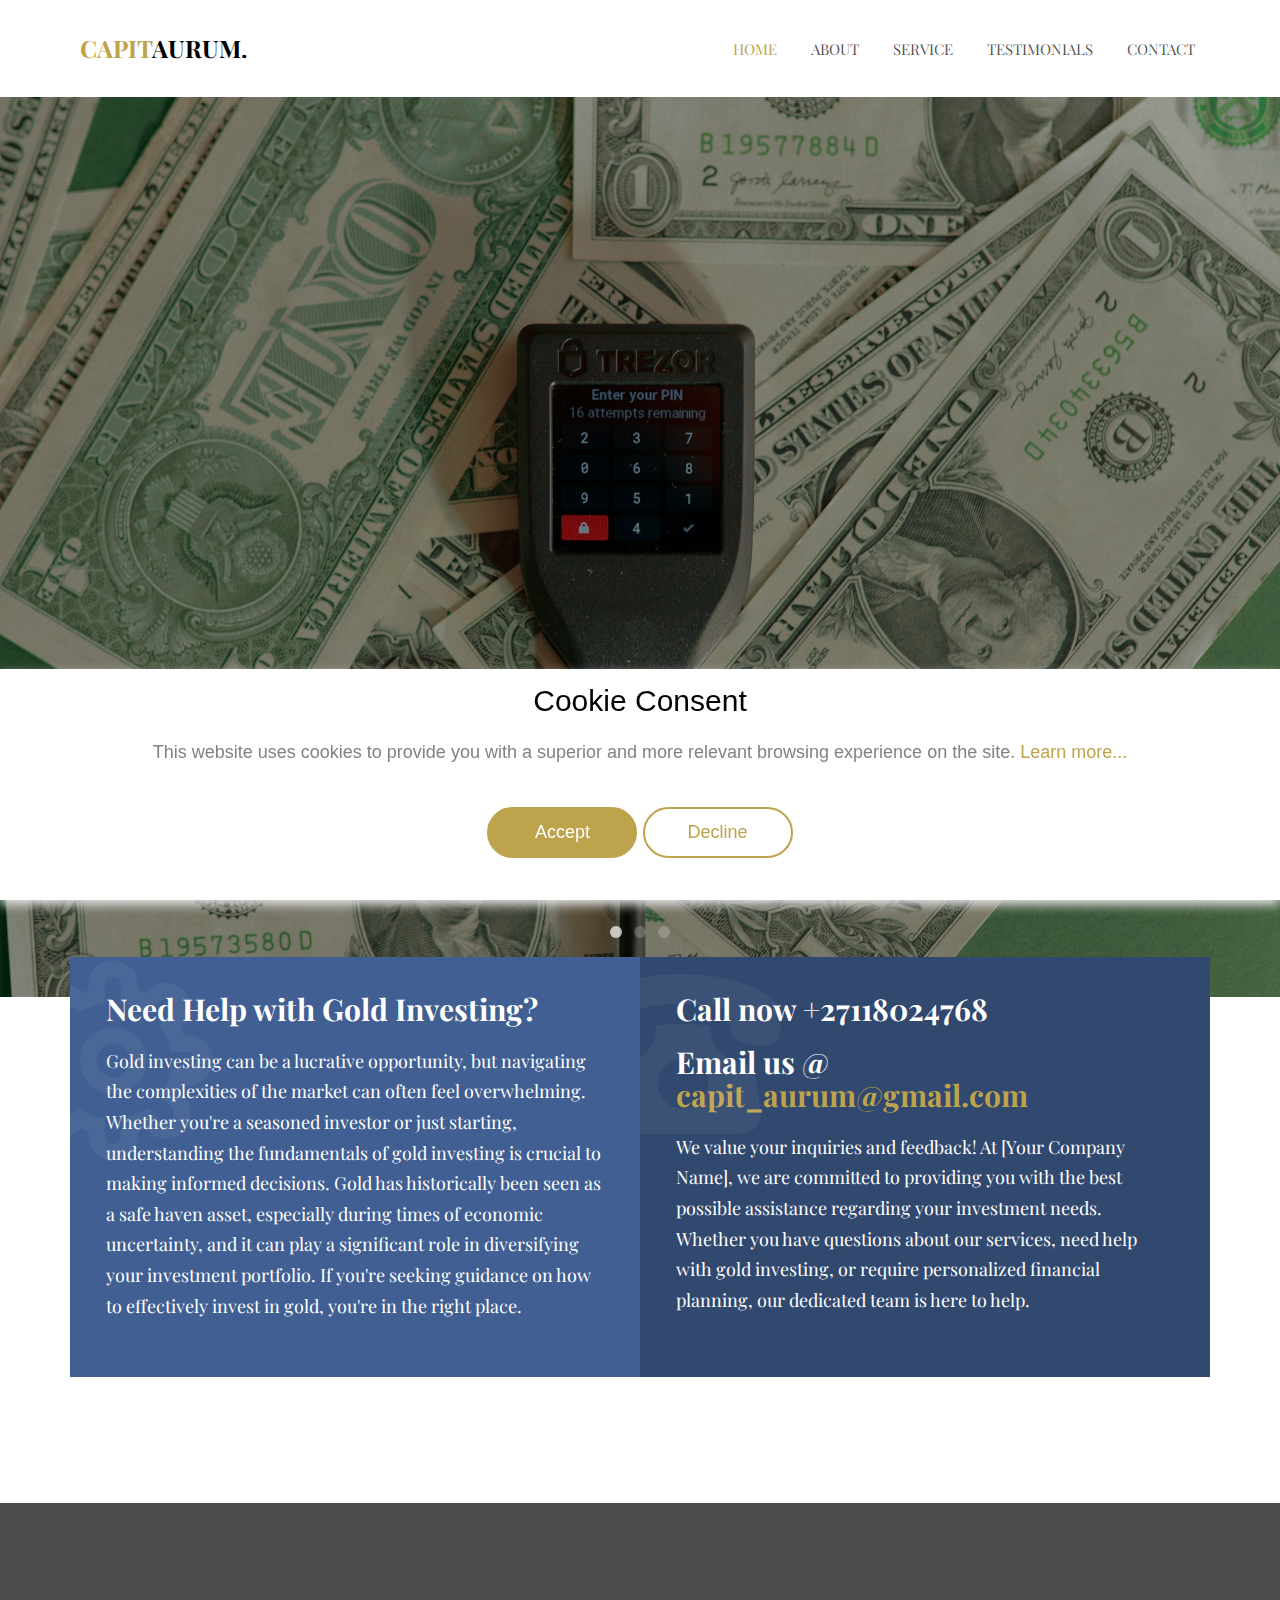
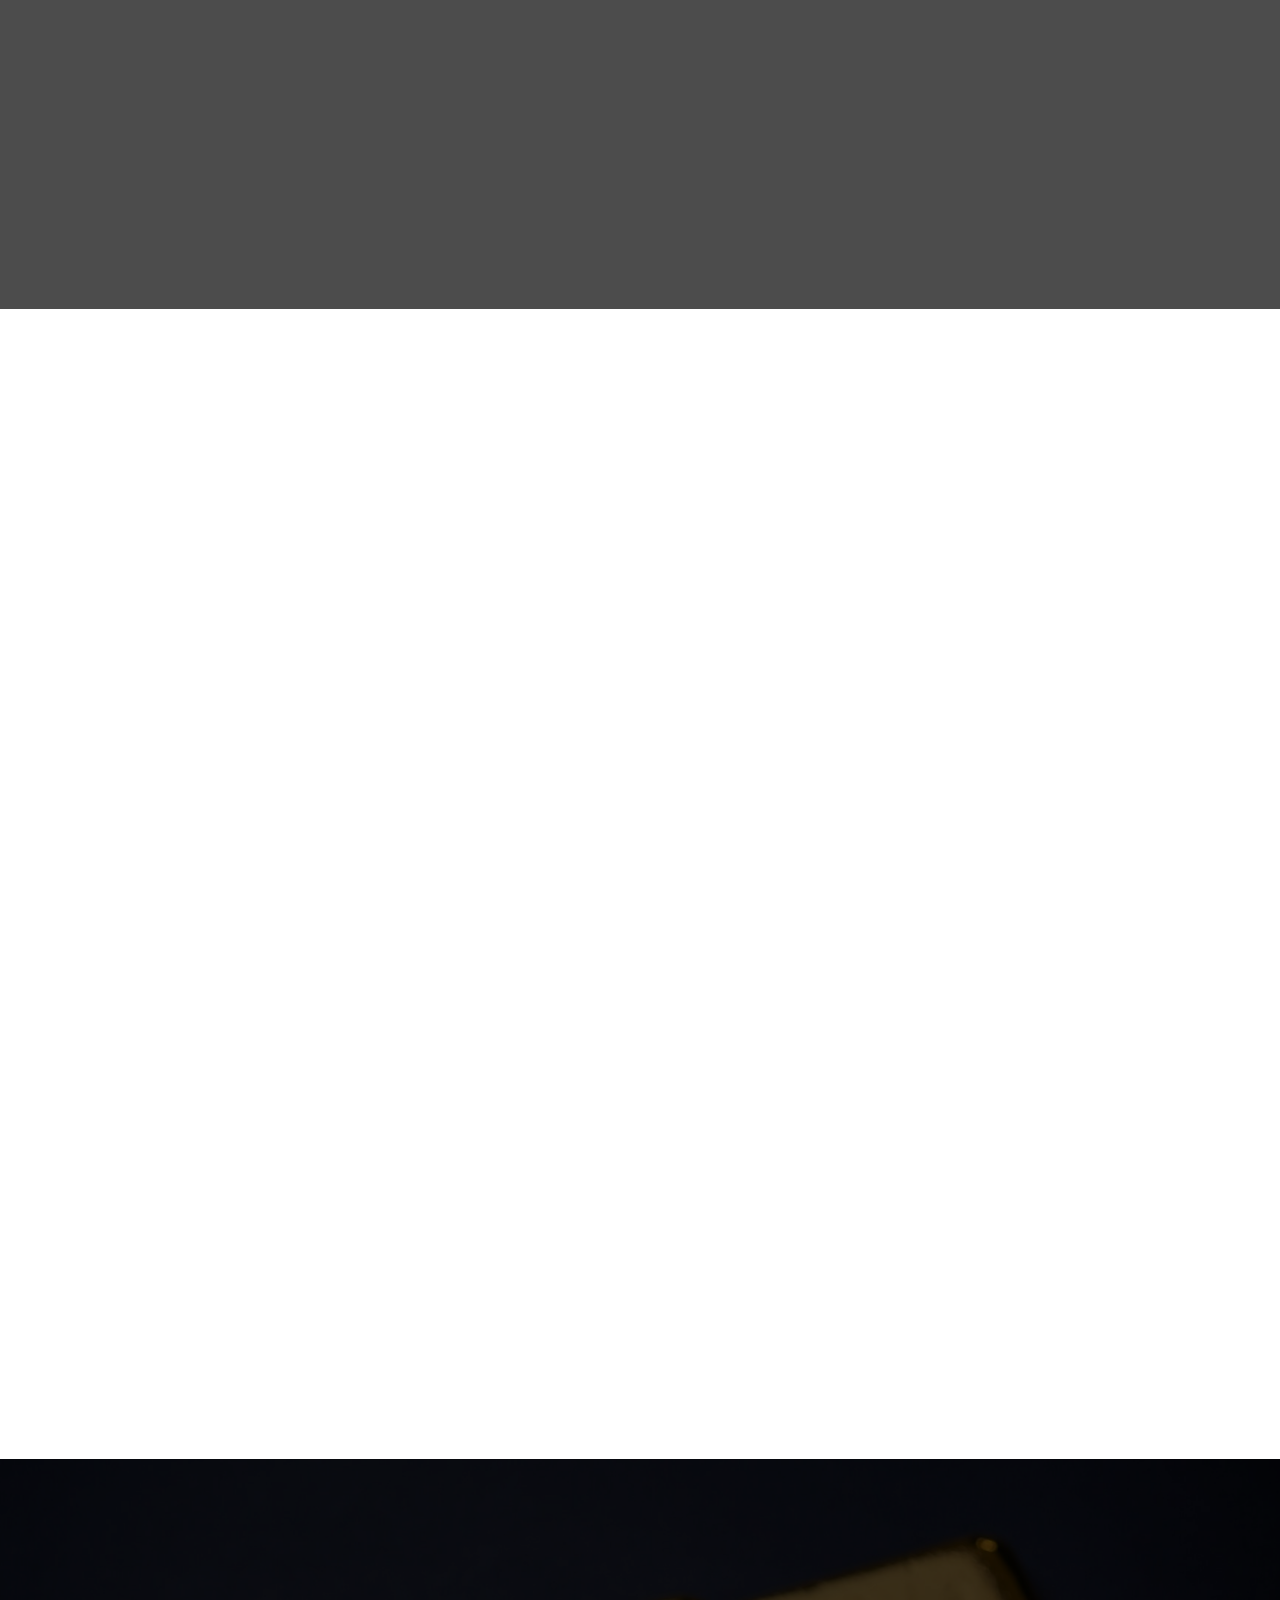
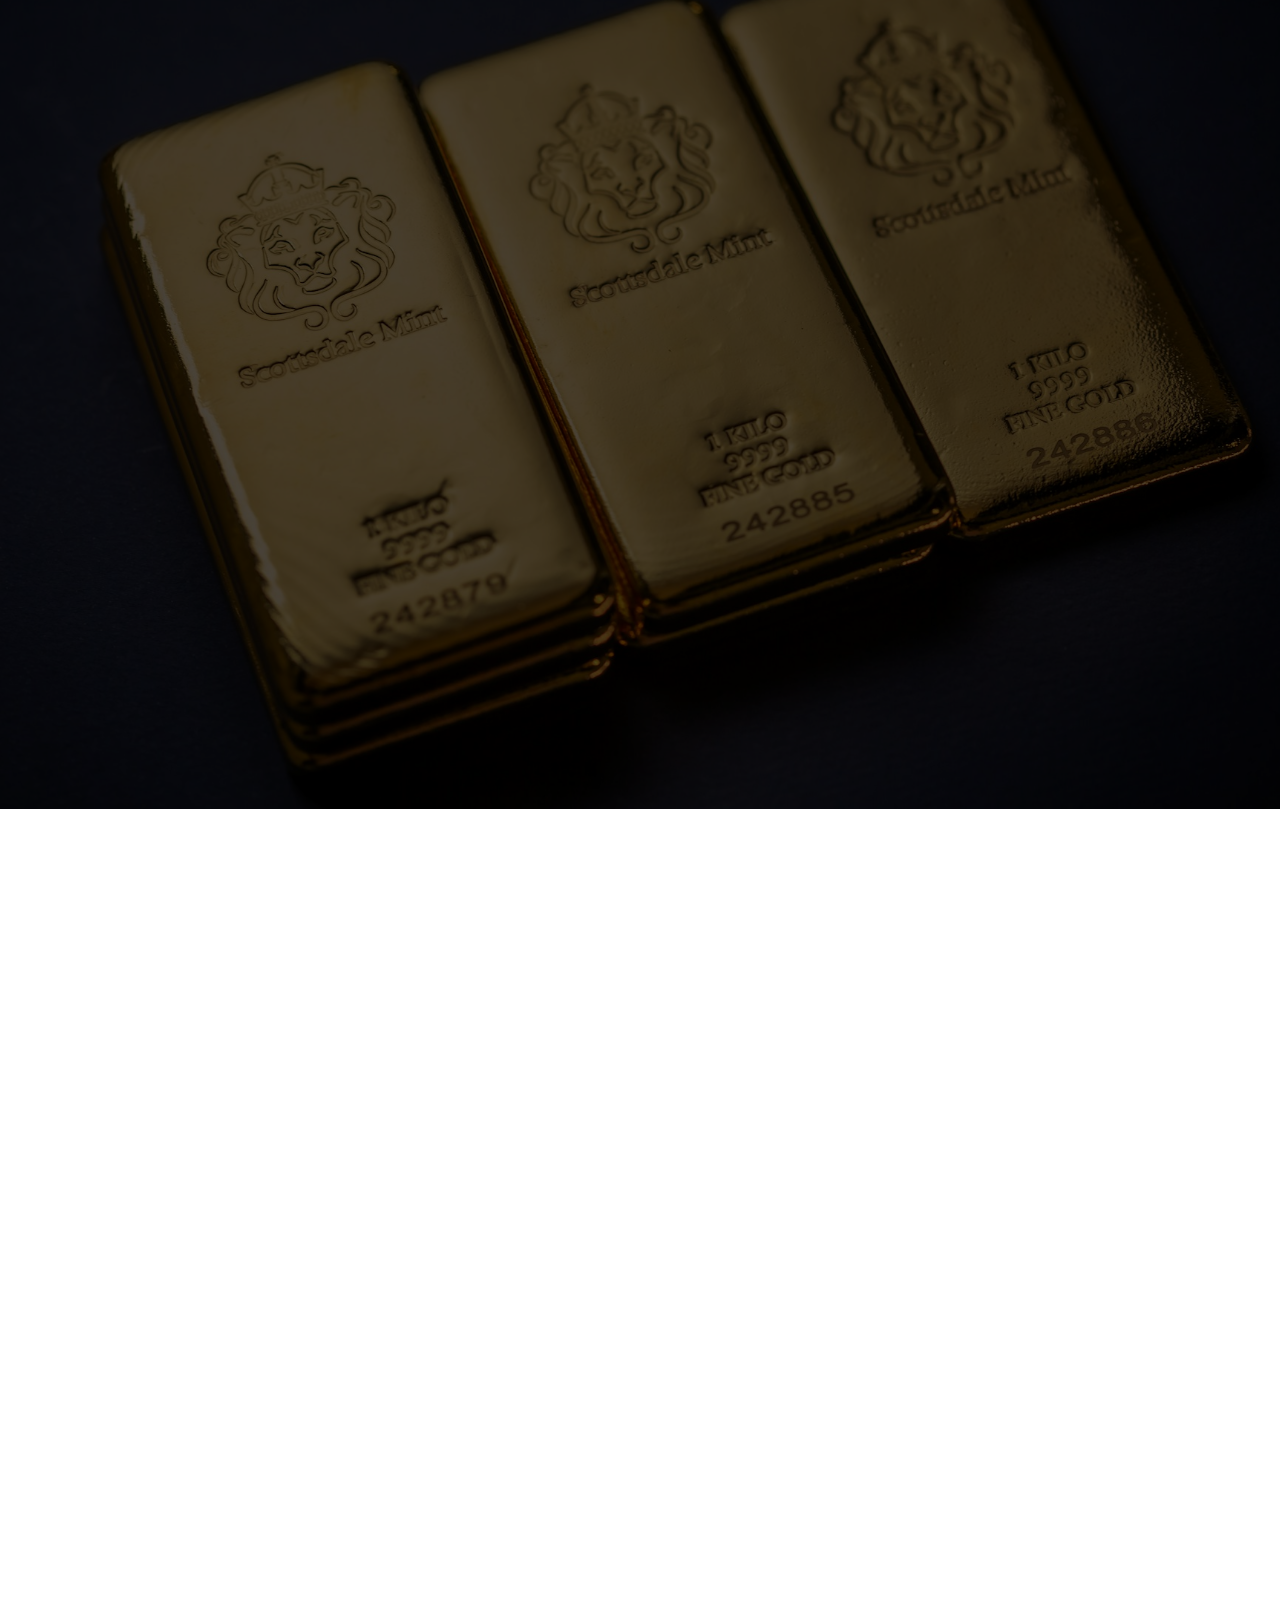
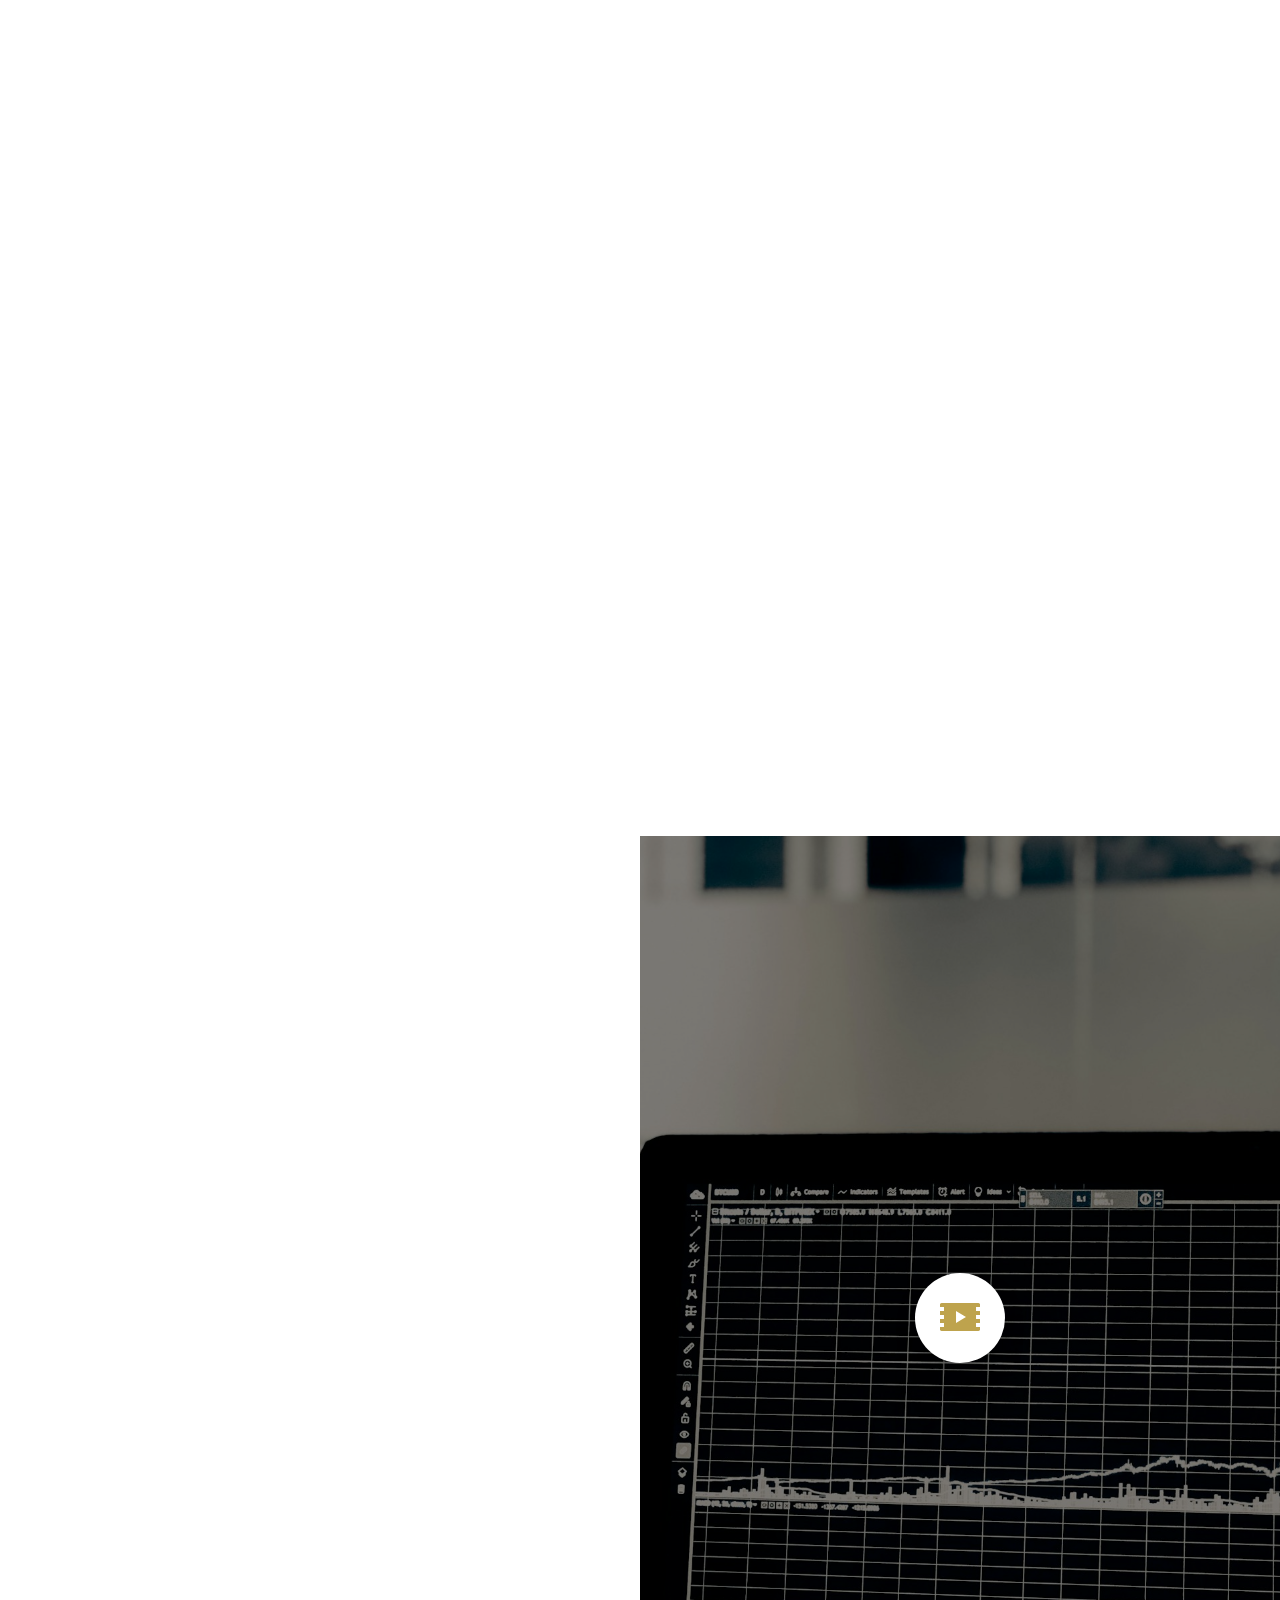
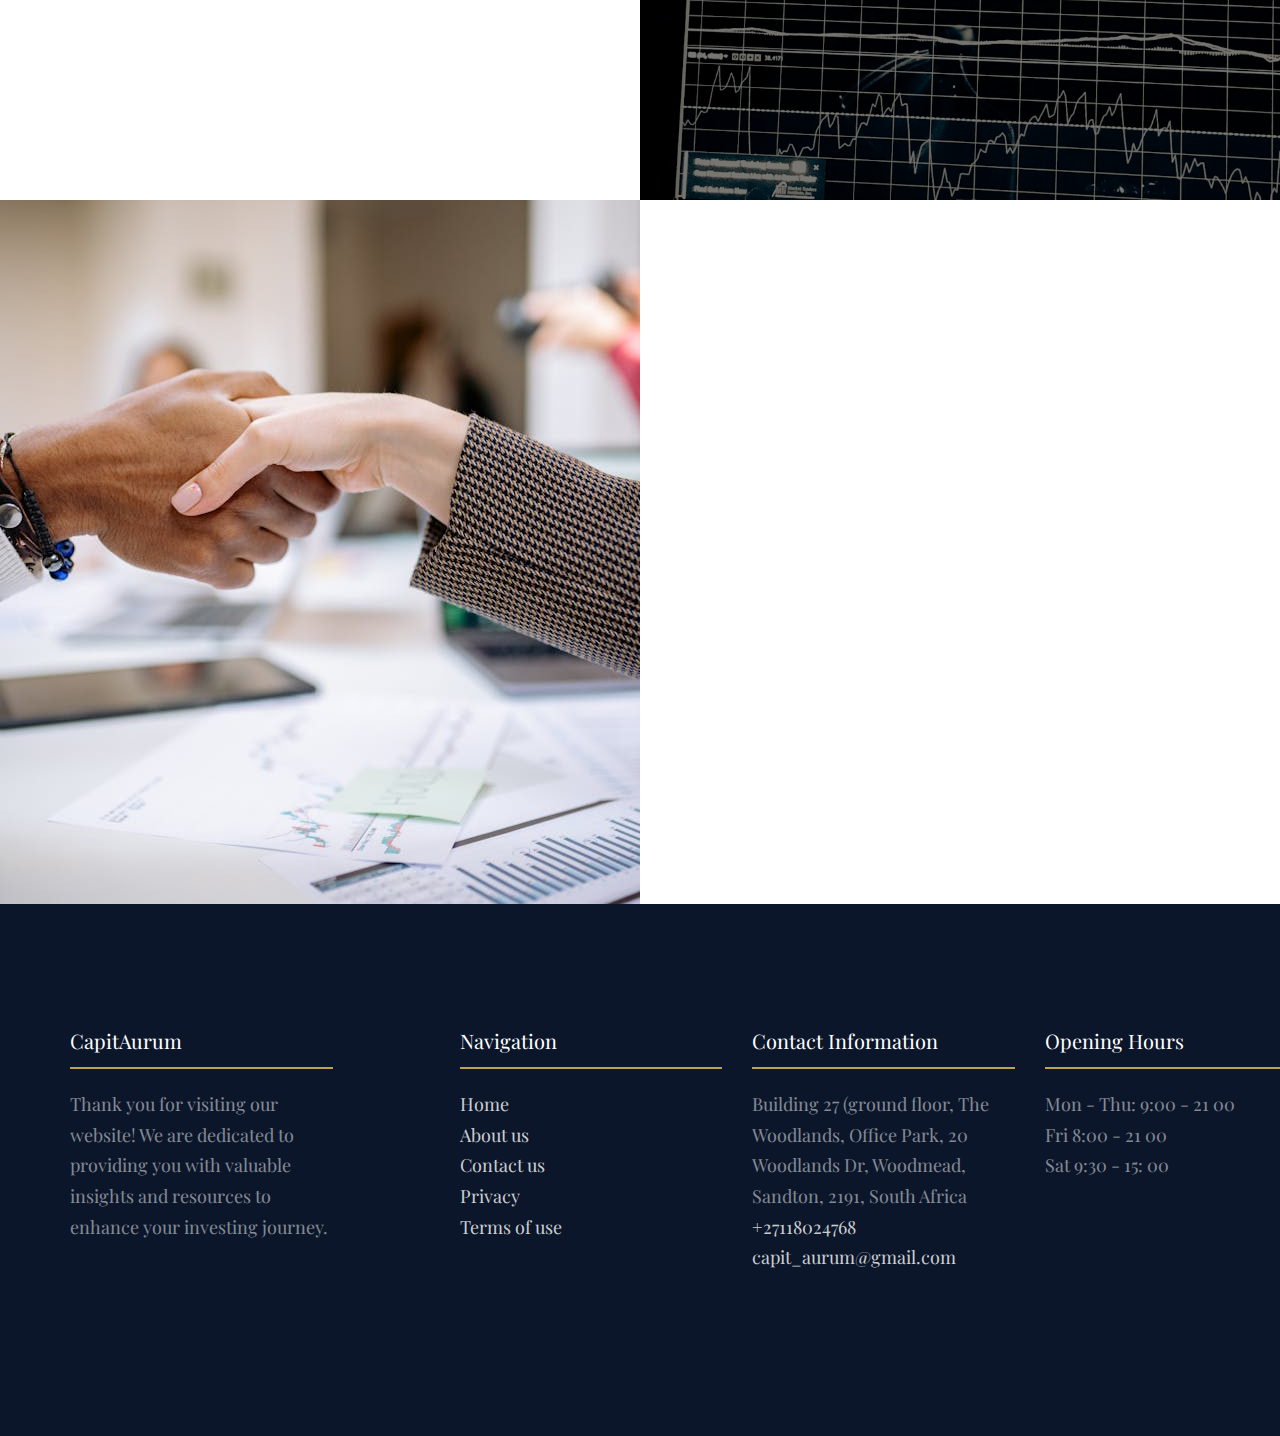
<file: index.html>
<!DOCTYPE html>
<html>
    <head>
        <meta charset="utf-8" />
        <meta http-equiv="X-UA-Compatible" content="IE=edge" />
        <title>CapitAurum</title>
        <meta name="viewport" content="width=device-width, initial-scale=1" />
        <meta name="description" content="" />
        <meta name="keywords" content="" />
        <meta name="author" content="" />

        <!-- Facebook and Twitter integration -->
        <meta property="og:title" content="" />
        <meta property="og:image" content="" />
        <meta property="og:url" content="" />
        <meta property="og:site_name" content="" />
        <meta property="og:description" content="" />
        <meta name="twitter:title" content="" />
        <meta name="twitter:image" content="" />
        <meta name="twitter:url" content="" />
        <meta name="twitter:card" content="" />

        <link
            href="https://fonts.googleapis.com/css?family=Playfair+Display:400,700"
            rel="stylesheet"
        />

        <!-- Favicon -->
        <link href="images/favicon.ico" rel="icon" />

        <!-- Animate.css -->
        <link rel="stylesheet" href="css/animate.css" />
        <!-- Icomoon Icon Fonts-->
        <link rel="stylesheet" href="css/icomoon.css" />
        <!-- Bootstrap  -->
        <link rel="stylesheet" href="css/bootstrap.css" />

        <!-- Magnific Popup -->
        <link rel="stylesheet" href="css/magnific-popup.css" />

        <!-- Owl Carousel  -->
        <link rel="stylesheet" href="css/owl.carousel.min.css" />
        <link rel="stylesheet" href="css/owl.theme.default.min.css" />
        <!-- Flexslider  -->
        <link rel="stylesheet" href="css/flexslider.css" />
        <!-- Flaticons  -->
        <link rel="stylesheet" href="fonts/flaticon/font/flaticon.css" />

        <!-- Theme style  -->
        <link rel="stylesheet" href="css/style.css" />

        <!-- Modernizr JS -->
        <script src="js/modernizr-2.6.2.min.js"></script>
        <!-- FOR IE9 below -->
        <!--[if lt IE 9]>
            <script src="js/respond.min.js"></script>
        <![endif]-->
    </head>
    <body>
        <div class="colorlib-loader"></div>

        <div id="page">
            <nav class="colorlib-nav" role="navigation">
                <div class="top-menu">
                    <div class="container">
                        <div class="row">
                            <div class="col-md-2">
                                <div id="colorlib-logo">
                                    <a href="index.html"
                                        >Capit<span>Aurum.</span></a
                                    >
                                </div>
                            </div>
                            <div class="col-md-10 text-right menu-1">
                                <ul>
                                    <li class="active">
                                        <a href="index.html">Home</a>
                                    </li>
                                    <li><a href="about.html">About</a></li>
                                    <li><a href="service.html">Service</a></li>
                                    <li>
                                        <a href="testimonials.html"
                                            >Testimonials</a
                                        >
                                    </li>
                                    <li><a href="contact.html">Contact</a></li>
                                </ul>
                            </div>
                        </div>
                    </div>
                </div>
            </nav>

            <aside id="colorlib-hero" class="js-fullheight">
                <div class="flexslider js-fullheight">
                    <ul class="slides">
                        <li style="background-image: url(images/img_bg_1.jpg)">
                            <div class="overlay-gradient"></div>
                            <div class="container">
                                <div class="row">
                                    <div
                                        class="col-md-8 col-md-offset-2 text-center js-fullheight slider-text"
                                    >
                                        <div class="slider-text-inner">
                                            <h1>
                                                Exploring Motsepe Investment
                                                Opportunities
                                            </h1>
                                            <h2>
                                                Discover the potential of
                                                Motsepe investment strategies
                                                that focus on maximizing returns
                                                through strategic asset
                                                allocation. By investing in
                                                diversified portfolios, you can
                                                harness the growth opportunities
                                                presented by emerging markets
                                                and innovative sectors. Whether
                                                you are an experienced investor
                                                or just starting, understanding
                                                these strategies is essential
                                                for building a robust financial
                                                future.
                                            </h2>
                                        </div>
                                    </div>
                                </div>
                            </div>
                        </li>
                        <li style="background-image: url(images/img_bg_2.jpg)">
                            <div class="overlay-gradient"></div>
                            <div class="container">
                                <div class="row">
                                    <div
                                        class="col-md-8 col-md-offset-2 text-center js-fullheight slider-text"
                                    >
                                        <div class="slider-text-inner">
                                            <h1>
                                                Unveiling the New Gold Project
                                            </h1>
                                            <h2>
                                                The New Gold Project represents
                                                a transformative opportunity in
                                                the Africa gold sector. This
                                                project aims to leverage
                                                advanced mining technologies to
                                                enhance efficiency and
                                                sustainability. Investors can
                                                participate in this initiative,
                                                which not only promises
                                                substantial returns but also
                                                contributes to the economic
                                                development of local
                                                communities. Explore how
                                                investing in this project can
                                                align with your financial
                                                planning goals.
                                            </h2>
                                        </div>
                                    </div>
                                </div>
                            </div>
                        </li>
                        <li style="background-image: url(images/img_bg_3.jpg)">
                            <div class="overlay-gradient"></div>
                            <div class="container">
                                <div class="row">
                                    <div
                                        class="col-md-8 col-md-offset-2 text-center js-fullheight slider-text"
                                    >
                                        <div class="slider-text-inner">
                                            <h1>
                                                Insights into Patrice Motsepe
                                                Investment Strategies
                                            </h1>
                                            <h2>
                                                Learn about Patrice Motsepe's
                                                investment philosophy, which
                                                emphasizes long-term value
                                                creation and responsible
                                                investing. By focusing on
                                                sectors such as gold capital and
                                                sustainable development, his
                                                approach provides valuable
                                                insights for investors seeking
                                                to navigate the complexities of
                                                the market. Join us to explore
                                                how these strategies can inform
                                                your financial planning and
                                                investment decisions.
                                            </h2>
                                        </div>
                                    </div>
                                </div>
                            </div>
                        </li>
                    </ul>
                </div>
            </aside>
            <div id="intro-bg">
                <div class="container">
                    <div id="colorlib-intro">
                        <div class="third-col">
                            <span class="icon"><i class="icon-cog"></i></span>
                            <h2>Need Help with Gold Investing?</h2>
                            <p>
                                Gold investing can be a lucrative opportunity,
                                but navigating the complexities of the market
                                can often feel overwhelming. Whether you're a
                                seasoned investor or just starting,
                                understanding the fundamentals of gold investing
                                is crucial to making informed decisions. Gold
                                has historically been seen as a safe haven
                                asset, especially during times of economic
                                uncertainty, and it can play a significant role
                                in diversifying your investment portfolio. If
                                you're seeking guidance on how to effectively
                                invest in gold, you're in the right place.
                            </p>
                        </div>
                        <div class="third-col third-col-color">
                            <span class="icon"
                                ><i class="icon-old-phone"></i
                            ></span>
                            <h2>Call now +27118024768</h2>
                            <h2>
                                Email us @
                                <a
                                    id="index-email"
                                    href="mailto:capit_aurum@gmail.com"
                                    >capit_aurum@gmail.com</a
                                >
                            </h2>
                            <p>
                                We value your inquiries and feedback! At [Your
                                Company Name], we are committed to providing you
                                with the best possible assistance regarding your
                                investment needs. Whether you have questions
                                about our services, need help with gold
                                investing, or require personalized financial
                                planning, our dedicated team is here to help.
                            </p>
                        </div>
                    </div>
                </div>
            </div>

            <div
                id="colorlib-counter"
                class="colorlib-counters"
                style="background-image: url(images/img_bg_3.jpg)"
                data-stellar-background-ratio="0.5"
            >
                <div class="overlay"></div>
                <div class="container">
                    <div class="row">
                        <div class="col-md-3 text-center animate-box">
                            <span class="icon"
                                ><i class="flaticon-lawyer-1"></i
                            ></span>
                            <span
                                class="colorlib-counter js-counter"
                                data-from="0"
                                data-to="35"
                                data-speed="5000"
                                data-refresh-interval="50"
                            ></span>
                            <span class="colorlib-counter-label"
                                >Team Experts</span
                            >
                        </div>
                        <div class="col-md-3 text-center animate-box">
                            <span class="icon"
                                ><i class="flaticon-courthouse"></i
                            ></span>
                            <span
                                class="colorlib-counter js-counter"
                                data-from="0"
                                data-to="1653"
                                data-speed="5000"
                                data-refresh-interval="50"
                            ></span>
                            <span class="colorlib-counter-label"
                                >Trusted Clients</span
                            >
                        </div>
                        <div class="col-md-3 text-center animate-box">
                            <span class="icon"
                                ><i class="flaticon-libra"></i
                            ></span>
                            <span
                                class="colorlib-counter js-counter"
                                data-from="0"
                                data-to="1687"
                                data-speed="5000"
                                data-refresh-interval="50"
                            ></span>
                            <span class="colorlib-counter-label"
                                >Successful Case</span
                            >
                        </div>
                        <div class="col-md-3 text-center animate-box">
                            <span class="icon"
                                ><i class="flaticon-police-badge"></i
                            ></span>
                            <span
                                class="colorlib-counter js-counter"
                                data-from="0"
                                data-to="250"
                                data-speed="5000"
                                data-refresh-interval="50"
                            ></span>
                            <span class="colorlib-counter-label"
                                >Honor &amp; Awards</span
                            >
                        </div>
                    </div>
                </div>
            </div>

            <div id="colorlib-practice">
                <div class="container">
                    <div class="row animate-box">
                        <div
                            class="col-md-8 col-md-offset-2 text-center colorlib-heading"
                        >
                            <h2>Your Trusted Partner in Investment Success</h2>
                            <p>
                                Choosing the right investment partner is crucial
                                for achieving your financial goals. We pride
                                ourselves on our commitment to helping you
                                navigate the complexities of the investment
                                landscape. With a focus on innovative
                                strategies, such as Motsepe investment
                                opportunities and the New Gold Project, we
                                empower our clients to make informed decisions
                                that align with their financial planning
                                objectives. Our expertise in Africa gold and
                                Gold Capital ensures that you have access to the
                                most promising investment avenues, backed by
                                thorough market analysis and personalized
                                service.
                            </p>
                        </div>
                    </div>
                    <div class="row">
                        <div class="col-md-4 text-center animate-box">
                            <div class="services">
                                <div class="desc">
                                    <h3>
                                        <a href="#">
                                            Expert Guidance in Motsepe
                                            Investment Strategies</a
                                        >
                                    </h3>
                                    <p>
                                        Our team of seasoned investment
                                        professionals specializes in Motsepe
                                        investment strategies that have a proven
                                        track record of success. We provide
                                        comprehensive insights and tailored
                                        advice to help you understand.
                                    </p>
                                </div>
                            </div>
                        </div>
                        <div class="col-md-4 text-center animate-box">
                            <div class="services">
                                <div class="desc">
                                    <h3>
                                        <a href="#">
                                            Innovative Opportunities with the
                                            New Gold Project</a
                                        >
                                    </h3>
                                    <p>
                                        The New Gold Project presents a unique
                                        opportunity to invest in the thriving
                                        gold sector of Africa. We offer detailed
                                        analyses and updates on this project,
                                        ensuring you stay informed about its
                                        potential and how it fits into your
                                        overall investment strategy.
                                    </p>
                                </div>
                            </div>
                        </div>
                        <div class="col-md-4 text-center animate-box">
                            <div class="services">
                                <div class="desc">
                                    <h3>
                                        <a href="#">
                                            Comprehensive Financial Planning
                                            Services</a
                                        >
                                    </h3>
                                    <p>
                                        Effective financial planning is
                                        essential for achieving your investment
                                        goals. We work closely with you to
                                        develop a personalized financial
                                        strategy that encompasses Africa gold
                                        investments, Gold Capital, and other
                                        promising sectors.
                                    </p>
                                </div>
                            </div>
                        </div>
                    </div>
                </div>
            </div>

            <div
                id="colorlib-started"
                style="background-image: url(images/img_bg_2.jpg)"
                data-stellar-background-ratio="0.5"
            >
                <div class="overlay"></div>
                <div class="container">
                    <div class="row animate-box">
                        <div
                            class="col-md-8 col-md-offset-2 text-center colorlib-heading colorlib-heading2"
                        >
                            <h2>Investing in a Bright Future</h2>
                            <p>
                                In today's dynamic financial landscape, making
                                informed investment decisions is more important
                                than ever. As you explore opportunities like
                                Motsepe investment and the New Gold Project,
                                you’ll discover the potential for significant
                                returns in the Africa gold sector. These
                                investments not only promise financial growth
                                but also contribute to the development of local
                                economies and communities. Patrice Motsepe's
                                investment strategies emphasize the importance
                                of responsible and sustainable investing,
                                particularly in sectors like Gold Capital. By
                                aligning your investment choices with proven
                                strategies, you can enhance your portfolio while
                                fostering positive change. Our focus on
                                comprehensive financial planning ensures that
                                you have the tools and insights necessary to
                                navigate these opportunities confidently. As you
                                consider your next steps in the investment
                                journey, remember that a well-informed approach
                                is key to achieving your financial goals. Join
                                us in seizing the opportunities that lie ahead
                                in the world of gold investing and beyond.
                            </p>
                        </div>
                    </div>
                </div>
            </div>

            <div id="colorlib-blog">
                <div class="container">
                    <div class="row animate-box">
                        <div
                            class="col-md-8 col-md-offset-2 text-center colorlib-heading"
                        >
                            <h2>Insights and Trends in Investing</h2>
                            <p>
                                Stay informed and empowered with our latest blog
                                posts, where we explore key trends and insights
                                in the investing world. From in-depth analyses
                                of Motsepe investment strategies to updates on
                                the New Gold Project, our content is designed to
                                equip you with the knowledge you need to make
                                informed investment decisions. Discover how
                                Africa gold opportunities, Patrice Motsepe's
                                investment philosophy, and innovative financial
                                planning techniques can shape your financial
                                future.
                            </p>
                        </div>
                    </div>
                    <div class="row">
                        <div class="col-md-6">
                            <div class="blog-featured animate-box">
                                <a
                                    ><img
                                        class="img-responsive"
                                        src="images/blog-1.jpg"
                                        alt=""
                                /></a>
                                <h2>
                                    <a
                                        >Understanding Motsepe Investment
                                        Strategies
                                    </a>
                                </h2>
                                <p class="meta">
                                    <span>Jun 5, 2024</span> |
                                    <span>3 Comments</span>
                                </p>
                                <p>
                                    Explore the innovative investment strategies
                                    championed by Patrice Motsepe and how they
                                    can benefit your portfolio. Learn about the
                                    principles behind successful Motsepe
                                    investments and discover actionable tips for
                                    applying these strategies in your financial
                                    planning.
                                </p>
                            </div>
                        </div>
                        <div class="col-md-6">
                            <div class="row">
                                <div class="col-md-12 animate-box">
                                    <div class="blog-entry">
                                        <a class="thumb"
                                            ><img
                                                class="img-responsive"
                                                src="images/blog-2.jpg"
                                                alt=""
                                        /></a>
                                        <div class="desc">
                                            <h3>
                                                <a>
                                                    The Promise of the New Gold
                                                    Project</a
                                                >
                                            </h3>
                                            <p class="meta">
                                                <span>Jan 15, 2023</span> |
                                                <span>13 Comments</span>
                                            </p>
                                            <p>
                                                The New Gold Project is set to
                                                transform the gold sector in
                                                Africa. This blog post delves
                                                into its potential impacts,
                                                risks, and opportunities for
                                                investors. Gain insights into
                                                why this project is generating
                                                significant interest among
                                                investment professionals.
                                            </p>
                                        </div>
                                    </div>
                                </div>

                                <div class="col-md-12 animate-box">
                                    <div class="blog-entry">
                                        <a class="thumb"
                                            ><img
                                                class="img-responsive"
                                                src="images/blog-3.jpg"
                                                alt=""
                                        /></a>
                                        <div class="desc">
                                            <h3>
                                                <a>
                                                    Navigating the Africa Gold
                                                    Market</a
                                                >
                                            </h3>
                                            <p class="meta">
                                                <span>Jan 16, 2024</span> |
                                                <span>31 Comments</span>
                                            </p>
                                            <p>
                                                Discover the dynamics of the
                                                Africa gold market and the
                                                unique opportunities it presents
                                                for investors. This article
                                                highlights current trends,
                                                challenges, and the potential
                                                for growth, helping you make
                                                informed decisions in your
                                                investment journey.
                                            </p>
                                        </div>
                                    </div>
                                </div>

                                <div class="col-md-12 animate-box">
                                    <div class="blog-entry">
                                        <a class="thumb"
                                            ><img
                                                class="img-responsive"
                                                src="images/blog-4.jpg"
                                                alt=""
                                        /></a>
                                        <div class="desc">
                                            <h3>
                                                <a>
                                                    Financial Planning for Gold
                                                    Investments</a
                                                >
                                            </h3>
                                            <p class="meta">
                                                <span>May 17, 2024</span> |
                                                <span>18 Comments</span>
                                            </p>
                                            <p>
                                                Effective financial planning is
                                                crucial when investing in gold
                                                and other precious metals. In
                                                this post, we discuss strategies
                                                for incorporating gold capital
                                                into your investment portfolio
                                                and how to align these assets
                                                with your overall financial
                                                goals.
                                            </p>
                                        </div>
                                    </div>
                                </div>
                            </div>
                        </div>
                    </div>
                </div>
            </div>

            <div id="colorlib-content" style="flex-direction: row-reverse">
                <div
                    class="video colorlib-video"
                    style="background-image: url(images/video.jpg)"
                >
                    <a
                        href="https://www.youtube.com/embed/nyvF09FMqJg?si=galNnzuhrPvJ1Xjt"
                        class="popup-vimeo"
                        ><i class="icon-video2"></i
                    ></a>
                    <div class="overlay"></div>
                </div>
                <div class="choose animate-box">
                    <div class="colorlib-heading">
                        <h2>
                            A Comprehensive and Strategic Approach to Investing
                        </h2>
                        <p>
                            At the core of our investment philosophy is a
                            commitment to empowering our clients through
                            informed decision-making and strategic financial
                            planning. We understand that investing can be a
                            complex and daunting process, especially in a
                            rapidly changing economic landscape. That’s why we
                            prioritize a holistic approach that encompasses
                            various investment opportunities, including Motsepe
                            investment strategies, the New Gold Project, and the
                            vast potential within the Africa gold market. Our
                            approach begins with understanding your unique
                            financial situation, goals, and risk tolerance. We
                            believe that effective financial planning is the
                            foundation for successful investing. By working
                            closely with you, we craft personalized investment
                            strategies that align with your aspirations,
                            ensuring that you are well-positioned to navigate
                            market fluctuations and capitalize on growth
                            opportunities. One of the key areas we focus on is
                            the growing significance of Africa gold investments.
                            With its rich natural resources and emerging market
                            potential, Africa presents a wealth of opportunities
                            for investors. The New Gold Project, for instance,
                            is an initiative that promises not only substantial
                            returns but also contributes to the economic
                            development of local communities. By integrating
                            these types of projects into your portfolio, you can
                            enhance your investment strategy while supporting
                            sustainable growth in the region.
                        </p>
                    </div>
                </div>
            </div>

            <div id="colorlib-consult">
                <div
                    class="video colorlib-video"
                    style="background-image: url(images/consult.jpg)"
                    data-stellar-background-ratio="0.5"
                ></div>
                <div class="choose choose-form animate-box">
                    <div class="colorlib-heading">
                        <h2>Free Consultation</h2>
                    </div>
                    <form action="#">
                        <div class="row form-group">
                            <div class="col-md-6">
                                <!-- <label for="fname">First Name</label> -->
                                <input
                                    type="text"
                                    id="fname"
                                    class="form-control"
                                    placeholder="Your firstname"
                                />
                            </div>
                            <div class="col-md-6">
                                <!-- <label for="lname">Last Name</label> -->
                                <input
                                    type="text"
                                    id="lname"
                                    class="form-control"
                                    placeholder="Your lastname"
                                />
                            </div>
                        </div>

                        <div class="row form-group">
                            <div class="col-md-12">
                                <!-- <label for="email">Email</label> -->
                                <input
                                    type="text"
                                    id="email"
                                    class="form-control"
                                    placeholder="Your email address"
                                />
                                <div
                                    id="result"
                                    style="color: red; font-size: 12px"
                                ></div>
                            </div>
                        </div>

                        <div class="row form-group">
                            <div class="col-md-12">
                                <!-- <label for="message">Message</label> -->
                                <textarea
                                    name="message"
                                    id="message"
                                    cols="30"
                                    rows="10"
                                    class="form-control"
                                    placeholder="Say something about us"
                                ></textarea>
                            </div>
                        </div>
                        <div class="form-group">
                            <input
                                type="submit"
                                value="Send Message"
                                class="btn btn-primary"
                                id="submit"
                                onclick="sendForm()"
                            />
                        </div>
                    </form>
                </div>
            </div>

            <footer id="colorlib-footer" role="contentinfo">
                <div class="container">
                    <div class="row row-pb-md">
                        <div class="col-md-3 colorlib-widget">
                            <h4>CapitAurum</h4>
                            <p>
                                Thank you for visiting our website! We are
                                dedicated to providing you with valuable
                                insights and resources to enhance your investing
                                journey.
                            </p>
                        </div>
                        <div class="col-md-3 col-md-push-1">
                            <h4>Navigation</h4>
                            <ul class="colorlib-footer-links">
                                <li><a href="index.html">Home</a></li>
                                <li><a href="about.html">About us</a></li>
                                <li><a href="contact.html">Contact us</a></li>
                                <li>
                                    <a href="privacy-policy.html">Privacy</a>
                                </li>
                                <li>
                                    <a href="terms-of-use.html">Terms of use</a>
                                </li>
                            </ul>
                        </div>

                        <div class="col-md-3 col-md-push-1">
                            <h4>Contact Information</h4>
                            <ul class="colorlib-footer-links">
                                <li>
                                    Building 27 (ground floor, The Woodlands,
                                    Office Park, 20 Woodlands Dr, Woodmead,
                                    Sandton, 2191, South Africa
                                </li>
                                <li>
                                    <a href="tel://1234567920">+27118024768</a>
                                </li>
                                <li>
                                    <a href="mailto:info@yoursite.com"
                                        >capit_aurum@gmail.com</a
                                    >
                                </li>
                            </ul>
                        </div>

                        <div class="col-md-3 col-md-push-1">
                            <h4>Opening Hours</h4>
                            <ul class="colorlib-footer-links">
                                <li>Mon - Thu: 9:00 - 21 00</li>
                                <li>Fri 8:00 - 21 00</li>
                                <li>Sat 9:30 - 15: 00</li>
                            </ul>
                        </div>
                    </div>
                </div>
            </footer>
        </div>

        <div class="gototop js-top">
            <a href="#" class="js-gotop"><i class="icon-arrow-up"></i></a>
        </div>
        <!-- Cookie banner -->
        <div class="cookie-wrapper show">
            <div>
                <i class="bx bx-cookie"></i>
                <h2 style="text-align: center">Cookie Consent</h2>
            </div>

            <div class="data">
                <p>
                    This website uses cookies to provide you with a superior and
                    more relevant browsing experience on the site.
                    <a href="#">Learn more...</a>
                </p>
            </div>

            <div class="buttons">
                <button class="cookie-button" id="acceptBtn">Accept</button>
                <button class="cookie-button" id="declineBtn">Decline</button>
            </div>
        </div>
        <!-- End Cookie banner -->

        <!-- jQuery -->
        <script src="js/jquery.min.js"></script>
        <!-- jQuery Easing -->
        <script src="js/jquery.easing.1.3.js"></script>
        <!-- Bootstrap -->
        <script src="js/bootstrap.min.js"></script>
        <!-- Waypoints -->
        <script src="js/jquery.waypoints.min.js"></script>
        <!-- Stellar Parallax -->
        <script src="js/jquery.stellar.min.js"></script>
        <!-- Carousel -->
        <script src="js/owl.carousel.min.js"></script>
        <!-- Flexslider -->
        <script src="js/jquery.flexslider-min.js"></script>
        <!-- countTo -->
        <script src="js/jquery.countTo.js"></script>
        <!-- Magnific Popup -->
        <script src="js/jquery.magnific-popup.min.js"></script>
        <script src="js/magnific-popup-options.js"></script>
        <!-- Main -->
        <script src="js/main.js"></script>
        <script src="js/cookiebanner.js"></script>
        <script src="js/contact-form.js"></script>
    </body>
</html>
</file>
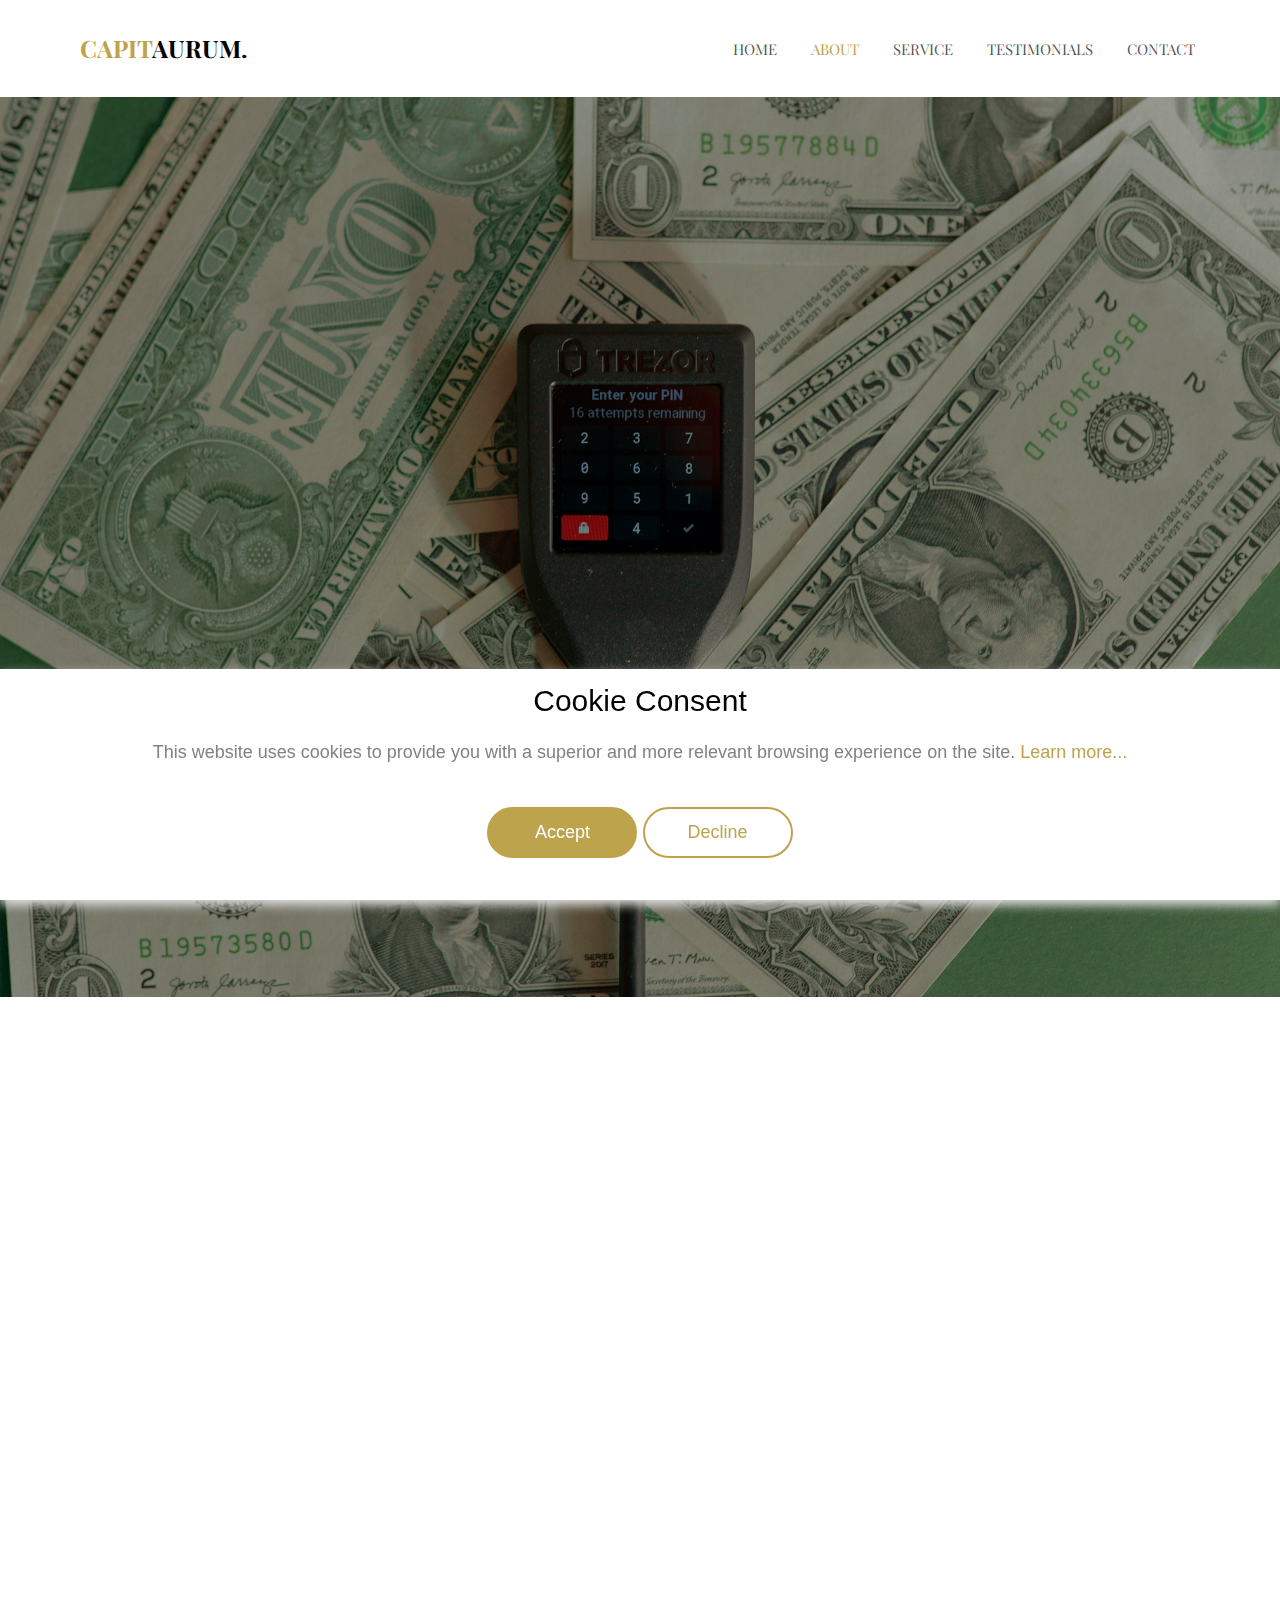
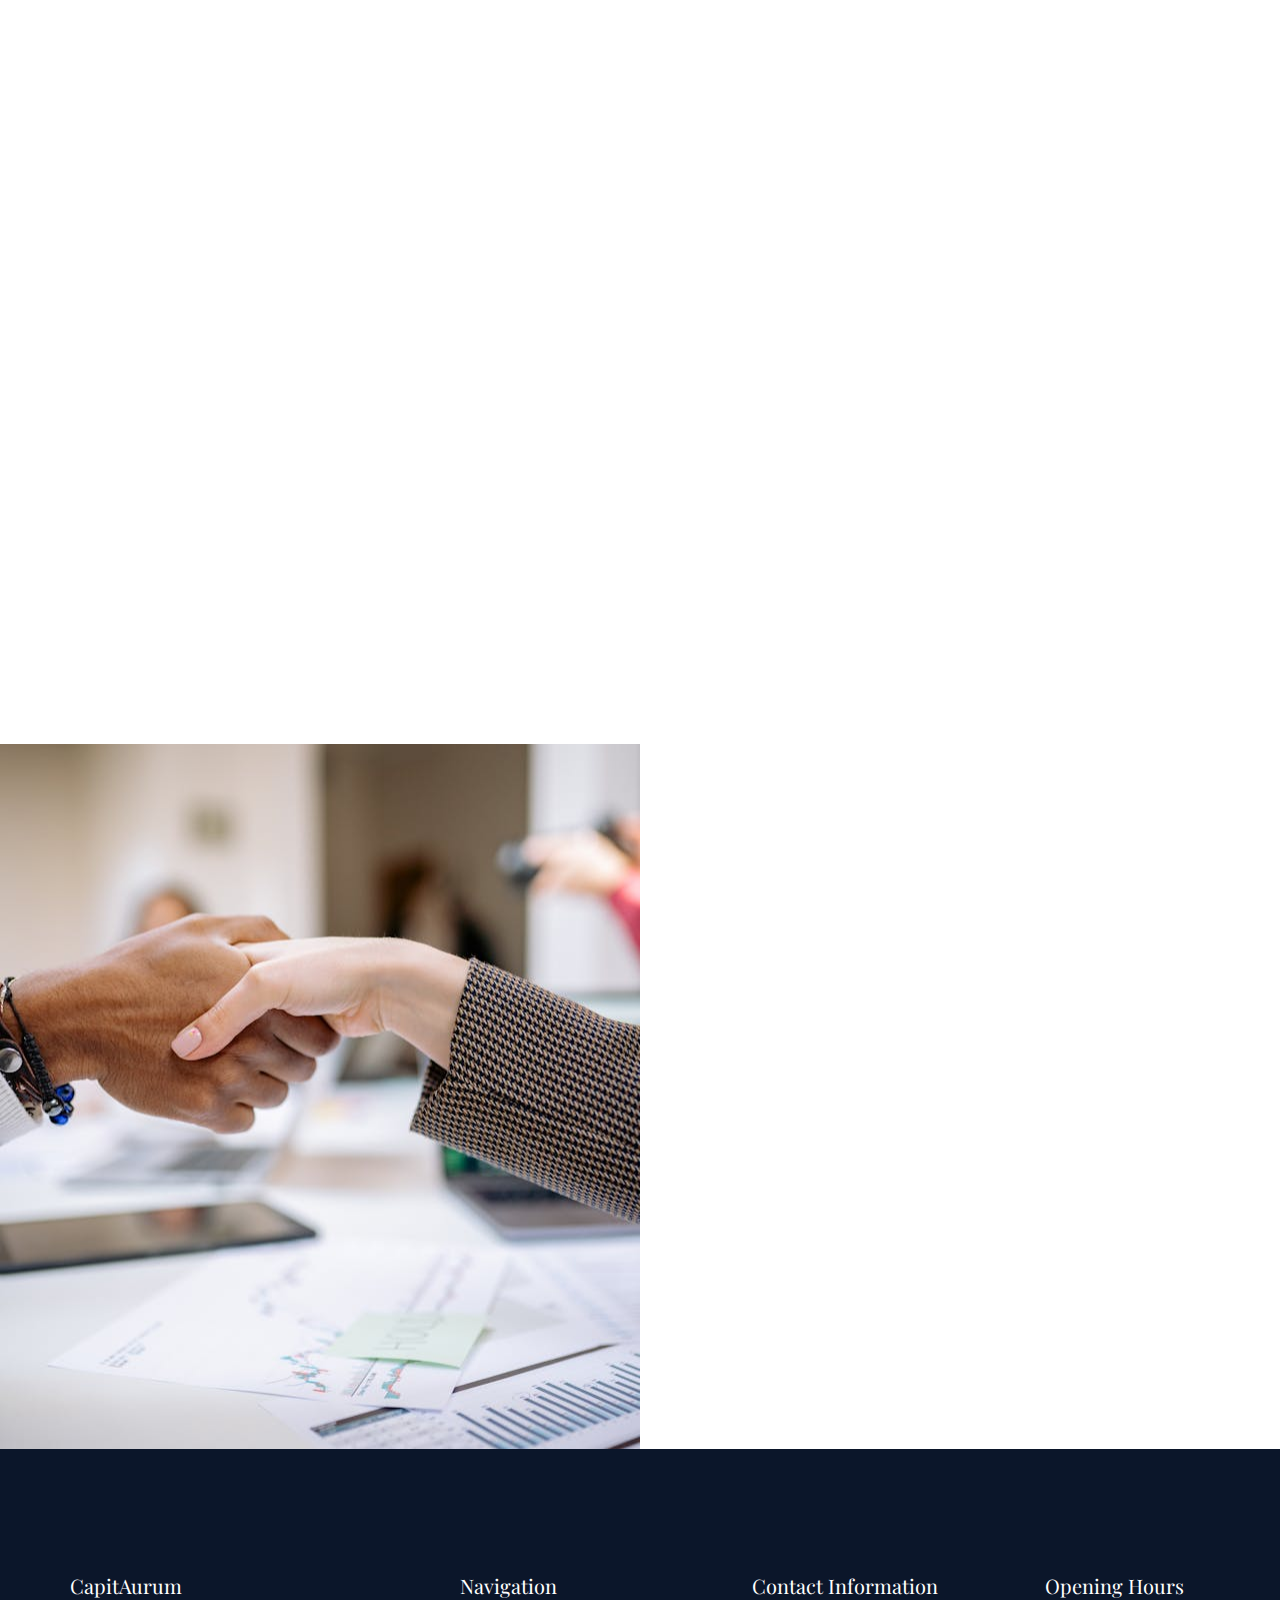
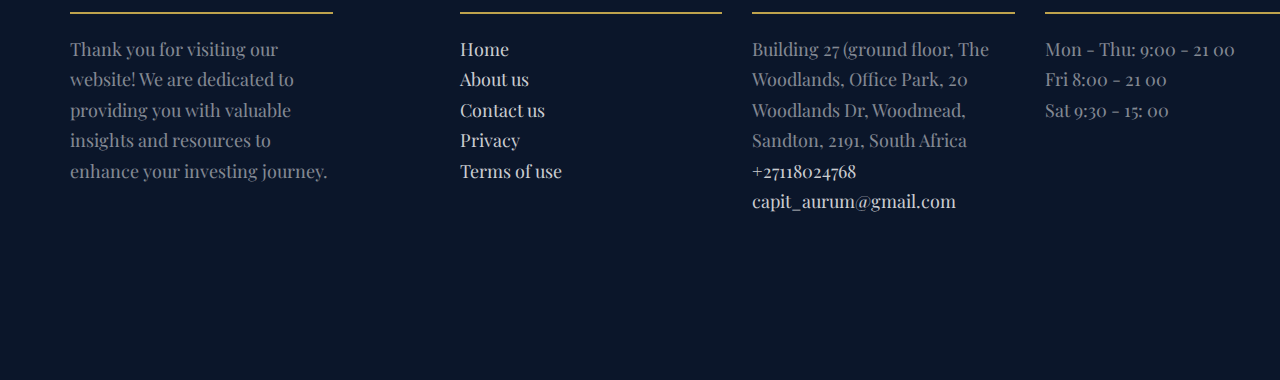
<file: about.html>
<!DOCTYPE html>
<html>
    <head>
        <meta charset="utf-8" />
        <meta http-equiv="X-UA-Compatible" content="IE=edge" />
        <title>CapitAurum</title>
        <meta name="viewport" content="width=device-width, initial-scale=1" />
        <meta name="description" content="" />
        <meta name="keywords" content="" />
        <meta name="author" content="" />

        <!-- Facebook and Twitter integration -->
        <meta property="og:title" content="" />
        <meta property="og:image" content="" />
        <meta property="og:url" content="" />
        <meta property="og:site_name" content="" />
        <meta property="og:description" content="" />
        <meta name="twitter:title" content="" />
        <meta name="twitter:image" content="" />
        <meta name="twitter:url" content="" />
        <meta name="twitter:card" content="" />

        <link
            href="https://fonts.googleapis.com/css?family=Playfair+Display:400,700"
            rel="stylesheet"
        />

        <!-- Favicon -->
        <link href="images/favicon.ico" rel="icon" />

        <!-- Animate.css -->
        <link rel="stylesheet" href="css/animate.css" />
        <!-- Icomoon Icon Fonts-->
        <link rel="stylesheet" href="css/icomoon.css" />
        <!-- Bootstrap  -->
        <link rel="stylesheet" href="css/bootstrap.css" />

        <!-- Magnific Popup -->
        <link rel="stylesheet" href="css/magnific-popup.css" />

        <!-- Owl Carousel  -->
        <link rel="stylesheet" href="css/owl.carousel.min.css" />
        <link rel="stylesheet" href="css/owl.theme.default.min.css" />
        <!-- Flexslider  -->
        <link rel="stylesheet" href="css/flexslider.css" />
        <!-- Flaticons  -->
        <link rel="stylesheet" href="fonts/flaticon/font/flaticon.css" />

        <!-- Theme style  -->
        <link rel="stylesheet" href="css/style.css" />

        <!-- Modernizr JS -->
        <script src="js/modernizr-2.6.2.min.js"></script>
        <!-- FOR IE9 below -->
        <!--[if lt IE 9]>
            <script src="js/respond.min.js"></script>
        <![endif]-->
    </head>
    <body>
        <div class="colorlib-loader"></div>

        <div id="page">
            <nav class="colorlib-nav" role="navigation">
                <div class="top-menu">
                    <div class="container">
                        <div class="row">
                            <div class="col-md-2">
                                <div id="colorlib-logo">
                                    <a href="index.html"
                                        >Capit<span>Aurum.</span></a
                                    >
                                </div>
                            </div>
                            <div class="col-md-10 text-right menu-1">
                                <ul>
                                    <li>
                                        <a href="index.html">Home</a>
                                    </li>
                                    <li class="active">
                                        <a href="about.html">About</a>
                                    </li>
                                    <li><a href="service.html">Service</a></li>
                                    <li>
                                        <a href="testimonials.html"
                                            >Testimonials</a
                                        >
                                    </li>
                                    <li><a href="contact.html">Contact</a></li>
                                </ul>
                            </div>
                        </div>
                    </div>
                </div>
            </nav>

            <aside id="colorlib-hero" class="js-fullheight">
                <div class="flexslider js-fullheight">
                    <ul class="slides">
                        <li style="background-image: url(images/img_bg_1.jpg)">
                            <div class="overlay-gradient"></div>
                            <div class="container">
                                <div
                                    class="col-md-10 col-md-offset-1 text-center js-fullheight slider-text"
                                >
                                    <div class="slider-text-inner desc">
                                        <h2 class="heading-section">
                                            About Us
                                        </h2>
                                    </div>
                                </div>
                            </div>
                        </li>
                    </ul>
                </div>
            </aside>

            <div id="colorlib-about">
                <div class="container">
                    <div class="row animate-box">
                        <div
                            class="col-md-8 col-md-offset-2 text-center colorlib-heading"
                        >
                            <h2>Committed to Your Investment Success</h2>
                            <p>
                                At our core, we are passionate about helping
                                individuals and businesses navigate the complex
                                world of investing. Our mission is to empower
                                our clients with the knowledge and strategies
                                they need to make informed investment decisions.
                                We specialize in various sectors, including the
                                burgeoning Africa gold market, which presents
                                unique opportunities for growth and
                                diversification. Our expertise extends to
                                innovative initiatives like the New Gold
                                Project, which not only promises potential
                                financial returns but also contributes to the
                                socio-economic development of the regions
                                involved. We draw inspiration from Patrice
                                Motsepe’s investment philosophy, which
                                emphasizes ethical and responsible investing.
                                This approach resonates deeply with our values,
                                as we strive to integrate sustainability into
                                our investment strategies.
                            </p>
                        </div>
                    </div>
                    <div class="row">
                        <div
                            class="col-md-6 col-sm-6 text-center animate-box"
                            data-animate-effect="fadeIn"
                        >
                            <div class="colorlib-staff">
                                <img
                                    src="images/about-1.jpg"
                                    alt="Free HTML5 Templates by gettemplates.co"
                                />
                                <h3>
                                    Our Expertise in Africa Gold Investments
                                </h3>
                                <p>
                                    We specialize in identifying and
                                    capitalizing on opportunities within the
                                    Africa gold sector. Our team conducts
                                    thorough market analyses and provides
                                    insights into the latest trends, ensuring
                                    that you have the information needed to make
                                    sound investment choices. With a focus on
                                    sustainable growth, we help you navigate
                                    this promising landscape effectively.
                                </p>
                            </div>
                        </div>
                        <div
                            class="col-md-6 col-sm-6 text-center animate-box"
                            data-animate-effect="fadeIn"
                        >
                            <div class="colorlib-staff">
                                <img
                                    src="images/about-2.jpg"
                                    alt="Free HTML5 Templates by gettemplates.co"
                                />
                                <h3>
                                    Personalized Financial Planning Services
                                </h3>

                                <p>
                                    Effective financial planning is at the heart
                                    of successful investing. We collaborate with
                                    you to create customized investment
                                    strategies that align with your financial
                                    goals. Whether you're interested in
                                    exploring Motsepe investment options or
                                    delving into the New Gold Project, our
                                    expert guidance will help you navigate your
                                    investment journey with confidence.
                                </p>
                            </div>
                        </div>
                    </div>
                </div>
            </div>

            <div id="colorlib-consult">
                <div
                    class="video colorlib-video"
                    style="background-image: url(images/consult.jpg)"
                    data-stellar-background-ratio="0.5"
                ></div>
                <div class="choose choose-form animate-box">
                    <div class="colorlib-heading">
                        <h2>Free Consultation</h2>
                    </div>
                    <form action="#">
                        <div class="row form-group">
                            <div class="col-md-6">
                                <!-- <label for="fname">First Name</label> -->
                                <input
                                    type="text"
                                    id="fname"
                                    class="form-control"
                                    placeholder="Your firstname"
                                />
                            </div>
                            <div class="col-md-6">
                                <!-- <label for="lname">Last Name</label> -->
                                <input
                                    type="text"
                                    id="lname"
                                    class="form-control"
                                    placeholder="Your lastname"
                                />
                            </div>
                        </div>

                        <div class="row form-group">
                            <div class="col-md-12">
                                <!-- <label for="email">Email</label> -->
                                <input
                                    type="text"
                                    id="email"
                                    class="form-control"
                                    placeholder="Your email address"
                                />
                                <div
                                    id="result"
                                    style="color: red; font-size: 12px"
                                ></div>
                            </div>
                        </div>

                        <div class="row form-group">
                            <div class="col-md-12">
                                <!-- <label for="message">Message</label> -->
                                <textarea
                                    name="message"
                                    id="message"
                                    cols="30"
                                    rows="10"
                                    class="form-control"
                                    placeholder="Say something about us"
                                ></textarea>
                            </div>
                        </div>
                        <div class="form-group">
                            <input
                                type="submit"
                                value="Send Message"
                                class="btn btn-primary"
                                id="submit"
                                onclick="sendForm()"
                            />
                        </div>
                    </form>
                </div>
            </div>

            <footer id="colorlib-footer" role="contentinfo">
                <div class="container">
                    <div class="row row-pb-md">
                        <div class="col-md-3 colorlib-widget">
                            <h4>CapitAurum</h4>
                            <p>
                                Thank you for visiting our website! We are
                                dedicated to providing you with valuable
                                insights and resources to enhance your investing
                                journey.
                            </p>
                        </div>
                        <div class="col-md-3 col-md-push-1">
                            <h4>Navigation</h4>
                            <ul class="colorlib-footer-links">
                                <li><a href="index.html">Home</a></li>
                                <li><a href="about.html">About us</a></li>
                                <li><a href="contact.html">Contact us</a></li>
                                <li>
                                    <a href="privacy-policy.html">Privacy</a>
                                </li>
                                <li>
                                    <a href="terms-of-use.html">Terms of use</a>
                                </li>
                            </ul>
                        </div>

                        <div class="col-md-3 col-md-push-1">
                            <h4>Contact Information</h4>
                            <ul class="colorlib-footer-links">
                                <li>
                                    Building 27 (ground floor, The Woodlands,
                                    Office Park, 20 Woodlands Dr, Woodmead,
                                    Sandton, 2191, South Africa
                                </li>
                                <li>
                                    <a href="tel://1234567920">+27118024768</a>
                                </li>
                                <li>
                                    <a href="mailto:info@yoursite.com"
                                        >capit_aurum@gmail.com</a
                                    >
                                </li>
                            </ul>
                        </div>

                        <div class="col-md-3 col-md-push-1">
                            <h4>Opening Hours</h4>
                            <ul class="colorlib-footer-links">
                                <li>Mon - Thu: 9:00 - 21 00</li>
                                <li>Fri 8:00 - 21 00</li>
                                <li>Sat 9:30 - 15: 00</li>
                            </ul>
                        </div>
                    </div>
                </div>
            </footer>
        </div>

        <div class="gototop js-top">
            <a href="#" class="js-gotop"><i class="icon-arrow-up"></i></a>
        </div>
        <!-- Cookie banner -->
        <div class="cookie-wrapper show">
            <div>
                <i class="bx bx-cookie"></i>
                <h2 style="text-align: center">Cookie Consent</h2>
            </div>

            <div class="data">
                <p>
                    This website uses cookies to provide you with a superior and
                    more relevant browsing experience on the site.
                    <a href="#">Learn more...</a>
                </p>
            </div>

            <div class="buttons">
                <button class="cookie-button" id="acceptBtn">Accept</button>
                <button class="cookie-button" id="declineBtn">Decline</button>
            </div>
        </div>
        <!-- End Cookie banner -->

        <!-- jQuery -->
        <script src="js/jquery.min.js"></script>
        <!-- jQuery Easing -->
        <script src="js/jquery.easing.1.3.js"></script>
        <!-- Bootstrap -->
        <script src="js/bootstrap.min.js"></script>
        <!-- Waypoints -->
        <script src="js/jquery.waypoints.min.js"></script>
        <!-- Stellar Parallax -->
        <script src="js/jquery.stellar.min.js"></script>
        <!-- Carousel -->
        <script src="js/owl.carousel.min.js"></script>
        <!-- Flexslider -->
        <script src="js/jquery.flexslider-min.js"></script>
        <!-- countTo -->
        <script src="js/jquery.countTo.js"></script>
        <!-- Magnific Popup -->
        <script src="js/jquery.magnific-popup.min.js"></script>
        <script src="js/magnific-popup-options.js"></script>
        <!-- Main -->
        <script src="js/main.js"></script>
        <script src="js/cookiebanner.js"></script>
        <script src="js/contact-form.js"></script>
    </body>
</html>
</file>
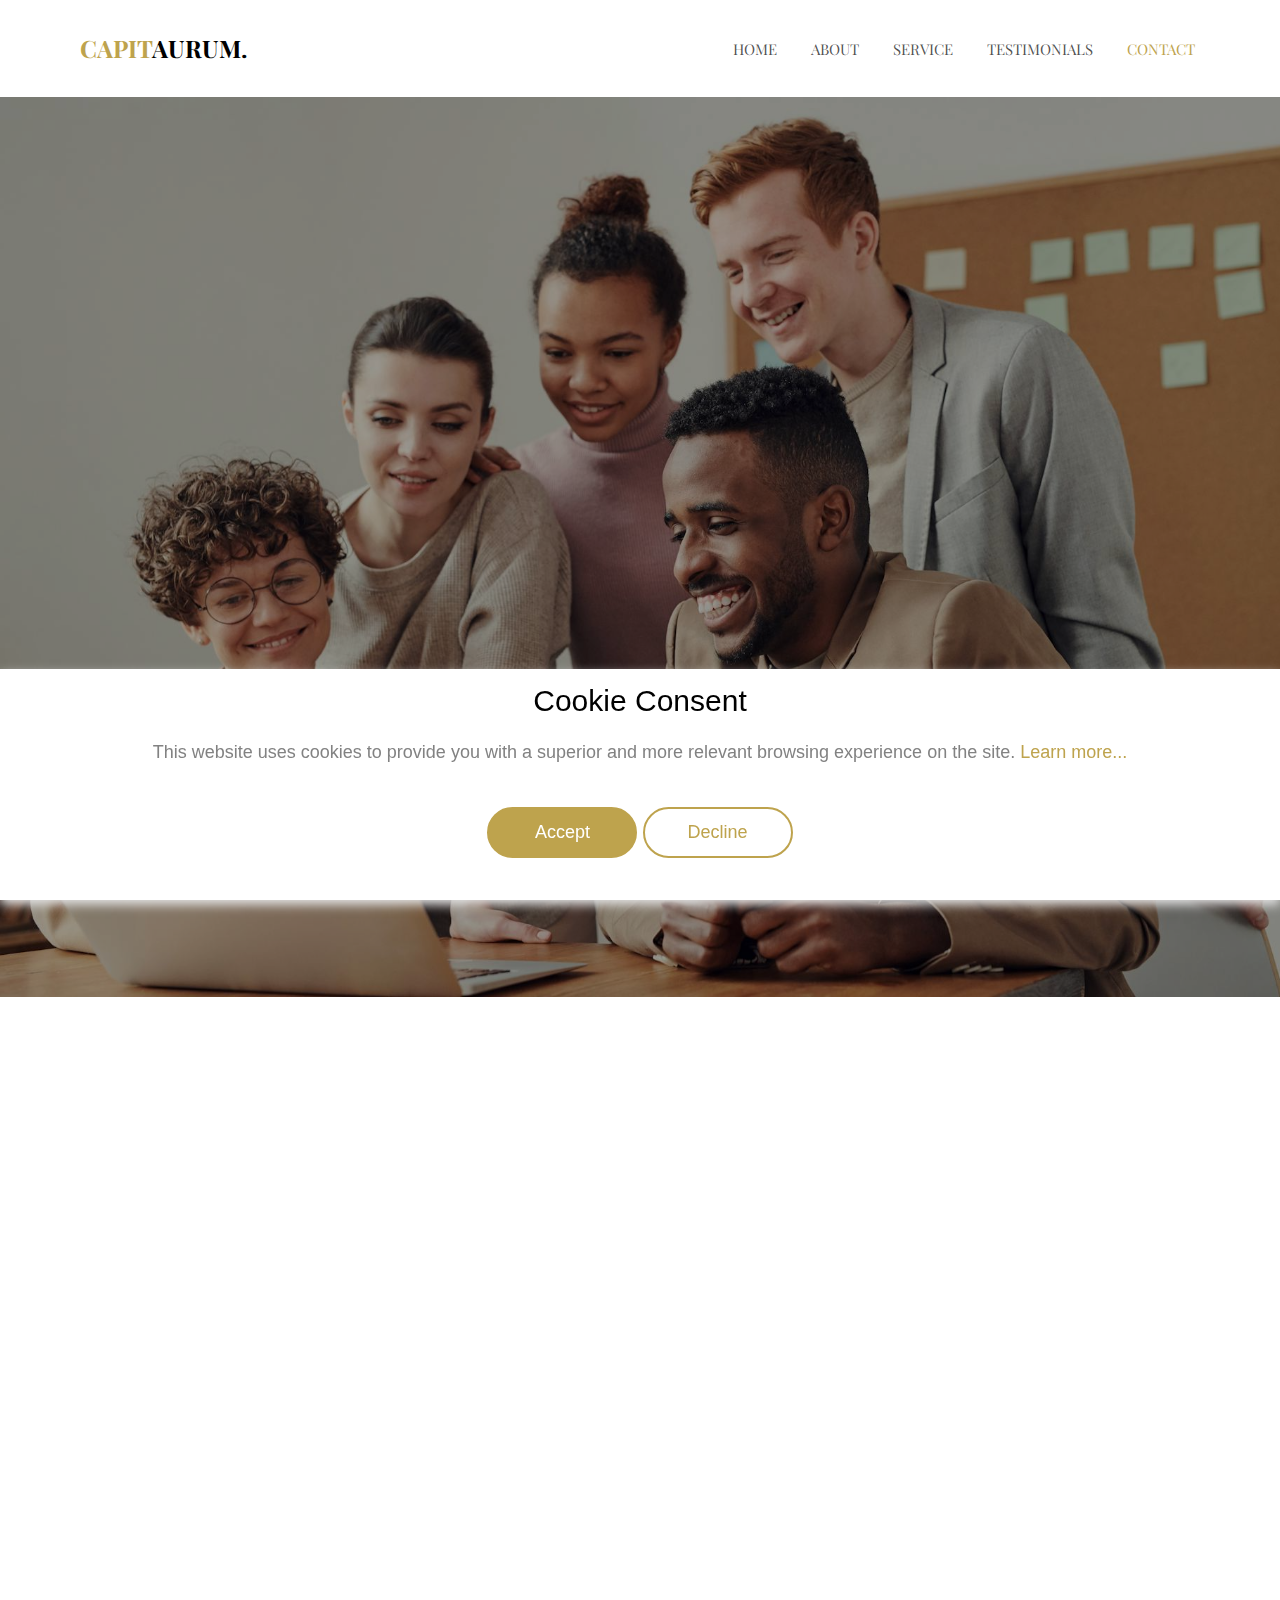
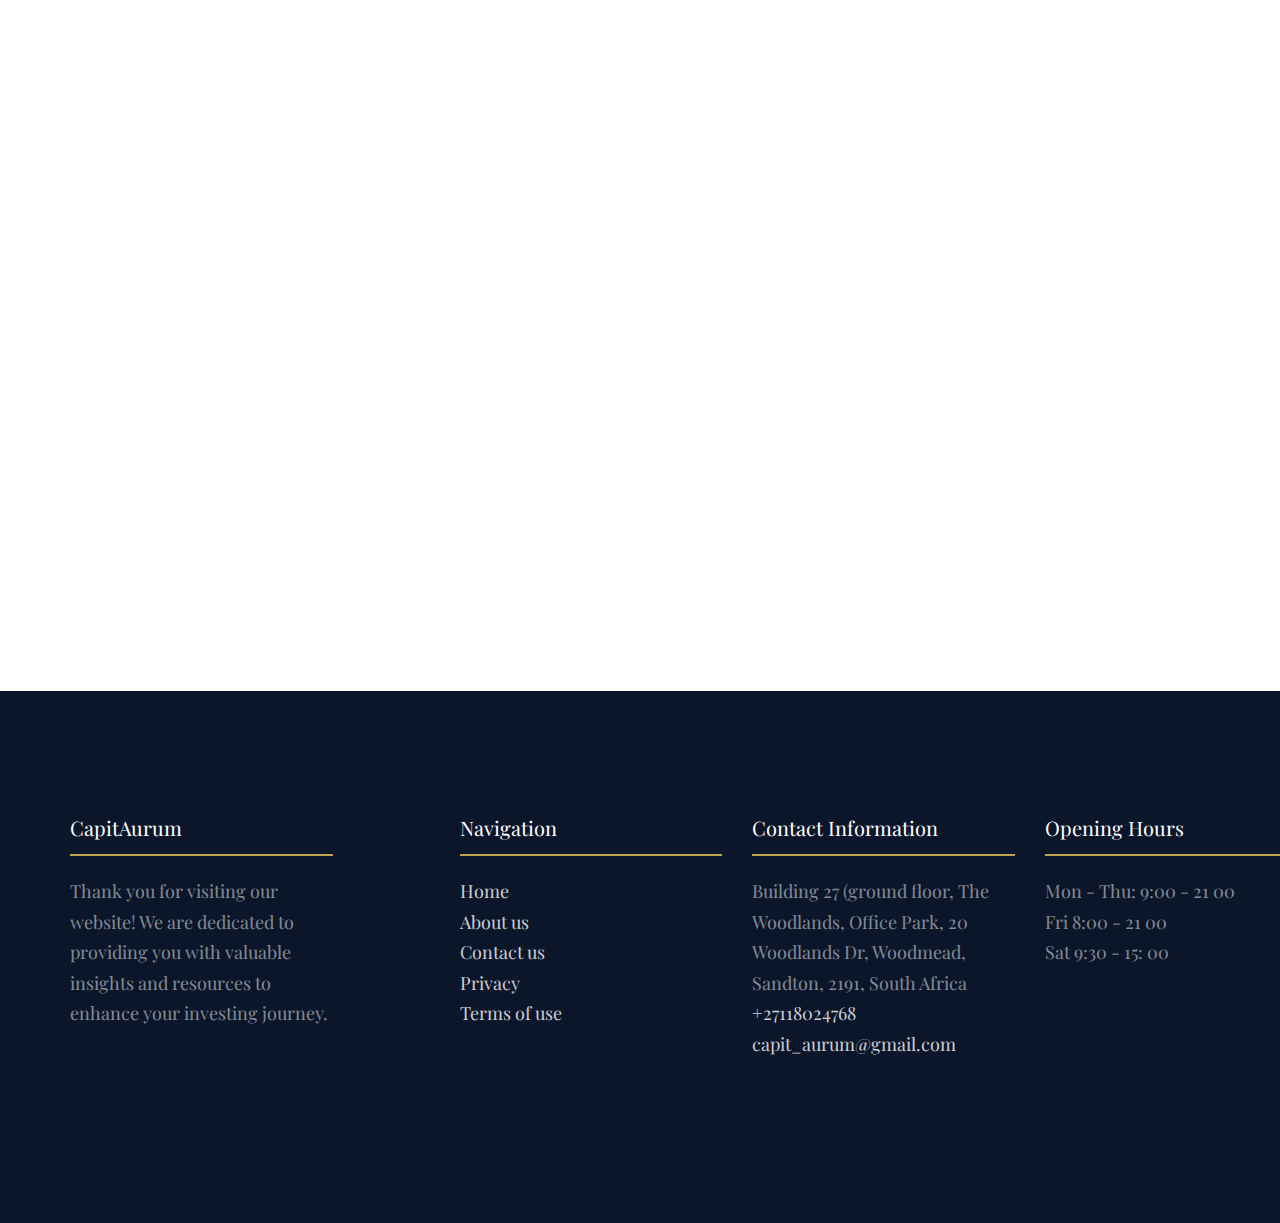
<file: contact.html>
<!DOCTYPE html>
<html>
    <head>
        <meta charset="utf-8" />
        <meta http-equiv="X-UA-Compatible" content="IE=edge" />
        <title>CapitAurum</title>
        <meta name="viewport" content="width=device-width, initial-scale=1" />
        <meta name="description" content="" />
        <meta name="keywords" content="" />
        <meta name="author" content="" />

        <!-- Facebook and Twitter integration -->
        <meta property="og:title" content="" />
        <meta property="og:image" content="" />
        <meta property="og:url" content="" />
        <meta property="og:site_name" content="" />
        <meta property="og:description" content="" />
        <meta name="twitter:title" content="" />
        <meta name="twitter:image" content="" />
        <meta name="twitter:url" content="" />
        <meta name="twitter:card" content="" />

        <link
            href="https://fonts.googleapis.com/css?family=Playfair+Display:400,700"
            rel="stylesheet"
        />

        <!-- Favicon -->
        <link href="images/favicon.ico" rel="icon" />

        <!-- Animate.css -->
        <link rel="stylesheet" href="css/animate.css" />
        <!-- Icomoon Icon Fonts-->
        <link rel="stylesheet" href="css/icomoon.css" />
        <!-- Bootstrap  -->
        <link rel="stylesheet" href="css/bootstrap.css" />

        <!-- Magnific Popup -->
        <link rel="stylesheet" href="css/magnific-popup.css" />

        <!-- Owl Carousel  -->
        <link rel="stylesheet" href="css/owl.carousel.min.css" />
        <link rel="stylesheet" href="css/owl.theme.default.min.css" />
        <!-- Flexslider  -->
        <link rel="stylesheet" href="css/flexslider.css" />
        <!-- Flaticons  -->
        <link rel="stylesheet" href="fonts/flaticon/font/flaticon.css" />

        <!-- Theme style  -->
        <link rel="stylesheet" href="css/style.css" />

        <!-- Modernizr JS -->
        <script src="js/modernizr-2.6.2.min.js"></script>
        <!-- FOR IE9 below -->
        <!--[if lt IE 9]>
            <script src="js/respond.min.js"></script>
        <![endif]-->
    </head>
    <body>
        <div class="colorlib-loader"></div>

        <div id="page">
            <nav class="colorlib-nav" role="navigation">
                <div class="top-menu">
                    <div class="container">
                        <div class="row">
                            <div class="col-md-2">
                                <div id="colorlib-logo">
                                    <a href="index.html"
                                        >Capit<span>Aurum.</span></a
                                    >
                                </div>
                            </div>
                            <div class="col-md-10 text-right menu-1">
                                <ul>
                                    <li>
                                        <a href="index.html">Home</a>
                                    </li>
                                    <li>
                                        <a href="about.html">About</a>
                                    </li>
                                    <li>
                                        <a href="service.html">Service</a>
                                    </li>
                                    <li>
                                        <a href="testimonials.html"
                                            >Testimonials</a
                                        >
                                    </li>
                                    <li class="active">
                                        <a href="contact.html">Contact</a>
                                    </li>
                                </ul>
                            </div>
                        </div>
                    </div>
                </div>
            </nav>

            <aside id="colorlib-hero" class="js-fullheight">
                <div class="flexslider js-fullheight">
                    <ul class="slides">
                        <li style="background-image: url(images/img_bg_6.jpg)">
                            <div class="overlay-gradient"></div>
                            <div class="container">
                                <div
                                    class="col-md-10 col-md-offset-1 text-center js-fullheight slider-text"
                                >
                                    <div class="slider-text-inner desc">
                                        <h2 class="heading-section">
                                            Contact Us
                                        </h2>
                                    </div>
                                </div>
                            </div>
                        </li>
                    </ul>
                </div>
            </aside>

            <div id="colorlib-contact">
                <div class="container">
                    <div class="row">
                        <div class="col-md-5 col-md-push-1 animate-box">
                            <div class="colorlib-contact-info">
                                <h3>Contact Information</h3>
                                <ul>
                                    <li class="address">
                                        Building 27 (ground floor, <br />
                                        The Woodlands, Office Park,<br />
                                        20 Woodlands Dr, Woodmead, <br />
                                        Sandton, 2191, South Africa
                                    </li>
                                    <li class="phone">
                                        <a href="tel://1234567920"
                                            >+27118024768</a
                                        >
                                    </li>
                                    <li class="email">
                                        <a href="mailto:info@yoursite.com"
                                            >capit_aurum@gmail.com</a
                                        >
                                    </li>
                                </ul>
                            </div>
                        </div>
                        <div class="col-md-6 animate-box">
                            <h3>Send A Message</h3>
                            <form action="#">
                                <div class="row form-group">
                                    <div class="col-md-6">
                                        <!-- <label for="fname">First Name</label> -->
                                        <input
                                            type="text"
                                            id="fname"
                                            class="form-control"
                                            placeholder="Your firstname"
                                        />
                                    </div>
                                    <div class="col-md-6">
                                        <!-- <label for="lname">Last Name</label> -->
                                        <input
                                            type="text"
                                            id="lname"
                                            class="form-control"
                                            placeholder="Your lastname"
                                        />
                                    </div>
                                </div>

                                <div class="row form-group">
                                    <div class="col-md-12">
                                        <!-- <label for="email">Email</label> -->
                                        <input
                                            type="text"
                                            id="email"
                                            class="form-control"
                                            placeholder="Your email address"
                                        />
                                        <div
                                            id="result"
                                            style="color: red; font-size: 12px"
                                        ></div>
                                    </div>
                                </div>

                                <div class="row form-group">
                                    <div class="col-md-12">
                                        <!-- <label for="message">Message</label> -->
                                        <textarea
                                            name="message"
                                            id="message"
                                            cols="30"
                                            rows="10"
                                            class="form-control"
                                            placeholder="Say something about us"
                                        ></textarea>
                                    </div>
                                </div>
                                <div class="form-group">
                                    <input
                                        type="submit"
                                        value="Send Message"
                                        class="btn btn-primary"
                                        id="submit"
                                        onclick="sendForm()"
                                    />
                                </div>
                            </form>
                        </div>
                    </div>
                </div>
            </div>
            <div id="map" class="colorlib-map">
                <iframe
                    src="https://www.google.com/maps/embed?pb=!1m18!1m12!1m3!1d28673.925309078288!2d28.046570074316396!3d-26.058390099999986!2m3!1f0!2f0!3f0!3m2!1i1024!2i768!4f13.1!3m3!1m2!1s0x1e957267f67600e3%3A0xd61c8815be2ffd53!2sSouth%20African%20Institute%20of%20Financial%20Markets!5e0!3m2!1suk!2sua!4v1724670138612!5m2!1suk!2sua"
                    width="100%"
                    height="450"
                    style="border: 0"
                    allowfullscreen=""
                    loading="lazy"
                    referrerpolicy="no-referrer-when-downgrade"
                ></iframe>
            </div>

            <footer id="colorlib-footer" role="contentinfo">
                <div class="container">
                    <div class="row row-pb-md">
                        <div class="col-md-3 colorlib-widget">
                            <h4>CapitAurum</h4>
                            <p>
                                Thank you for visiting our website! We are
                                dedicated to providing you with valuable
                                insights and resources to enhance your investing
                                journey.
                            </p>
                        </div>
                        <div class="col-md-3 col-md-push-1">
                            <h4>Navigation</h4>
                            <ul class="colorlib-footer-links">
                                <li><a href="index.html">Home</a></li>
                                <li><a href="about.html">About us</a></li>
                                <li><a href="contact.html">Contact us</a></li>
                                <li>
                                    <a href="privacy-policy.html">Privacy</a>
                                </li>
                                <li>
                                    <a href="terms-of-use.html">Terms of use</a>
                                </li>
                            </ul>
                        </div>

                        <div class="col-md-3 col-md-push-1">
                            <h4>Contact Information</h4>
                            <ul class="colorlib-footer-links">
                                <li>
                                    Building 27 (ground floor, The Woodlands,
                                    Office Park, 20 Woodlands Dr, Woodmead,
                                    Sandton, 2191, South Africa
                                </li>
                                <li>
                                    <a href="tel://1234567920">+27118024768</a>
                                </li>
                                <li>
                                    <a href="mailto:info@yoursite.com"
                                        >capit_aurum@gmail.com</a
                                    >
                                </li>
                            </ul>
                        </div>

                        <div class="col-md-3 col-md-push-1">
                            <h4>Opening Hours</h4>
                            <ul class="colorlib-footer-links">
                                <li>Mon - Thu: 9:00 - 21 00</li>
                                <li>Fri 8:00 - 21 00</li>
                                <li>Sat 9:30 - 15: 00</li>
                            </ul>
                        </div>
                    </div>
                </div>
            </footer>
        </div>

        <div class="gototop js-top">
            <a href="#" class="js-gotop"><i class="icon-arrow-up"></i></a>
        </div>
        <!-- Cookie banner -->
        <div class="cookie-wrapper show">
            <div>
                <i class="bx bx-cookie"></i>
                <h2 style="text-align: center">Cookie Consent</h2>
            </div>

            <div class="data">
                <p>
                    This website uses cookies to provide you with a superior and
                    more relevant browsing experience on the site.
                    <a href="#">Learn more...</a>
                </p>
            </div>

            <div class="buttons">
                <button class="cookie-button" id="acceptBtn">Accept</button>
                <button class="cookie-button" id="declineBtn">Decline</button>
            </div>
        </div>
        <!-- End Cookie banner -->

        <!-- jQuery -->
        <script src="js/jquery.min.js"></script>
        <!-- jQuery Easing -->
        <script src="js/jquery.easing.1.3.js"></script>
        <!-- Bootstrap -->
        <script src="js/bootstrap.min.js"></script>
        <!-- Waypoints -->
        <script src="js/jquery.waypoints.min.js"></script>
        <!-- Stellar Parallax -->
        <script src="js/jquery.stellar.min.js"></script>
        <!-- Carousel -->
        <script src="js/owl.carousel.min.js"></script>
        <!-- Flexslider -->
        <script src="js/jquery.flexslider-min.js"></script>
        <!-- countTo -->
        <script src="js/jquery.countTo.js"></script>
        <!-- Magnific Popup -->
        <script src="js/jquery.magnific-popup.min.js"></script>
        <script src="js/magnific-popup-options.js"></script>
        <!-- Main -->
        <script src="js/main.js"></script>
        <script src="js/cookiebanner.js"></script>
        <script src="js/contact-form.js"></script>
    </body>
</html>
</file>
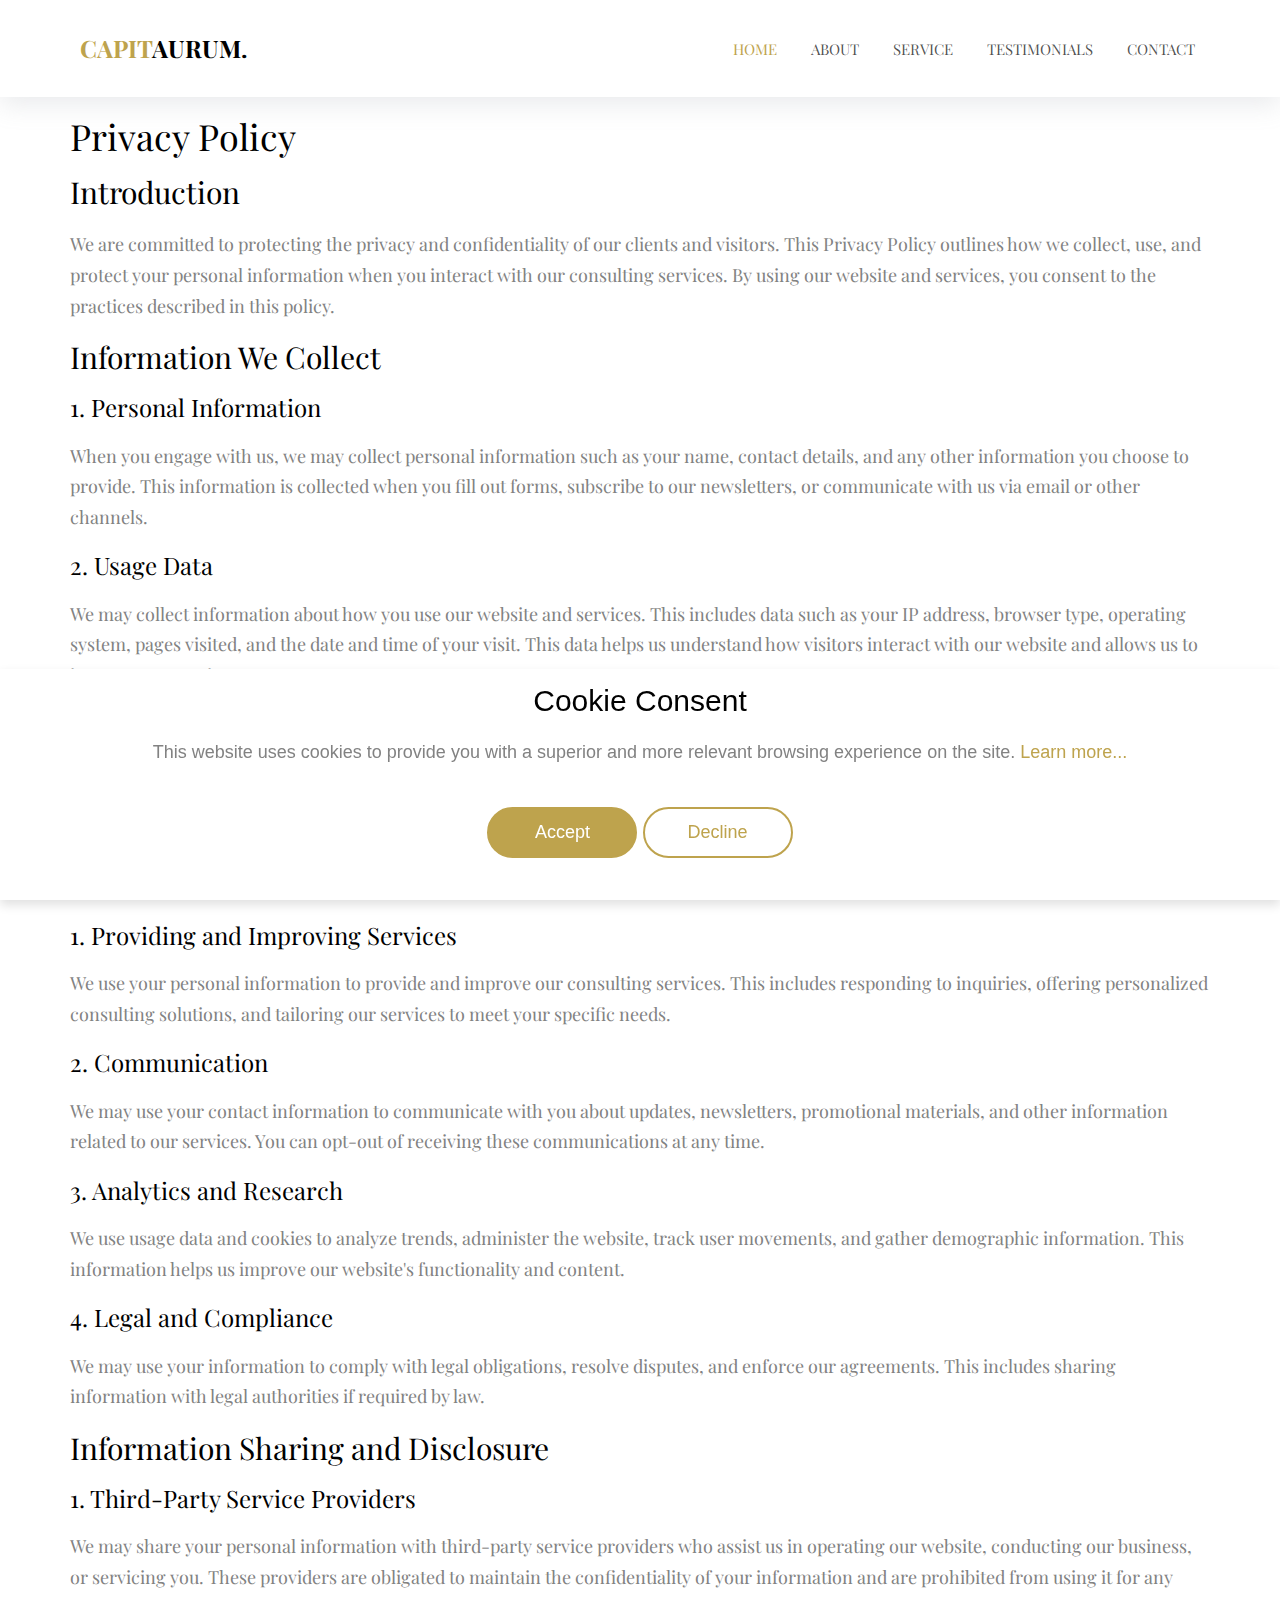
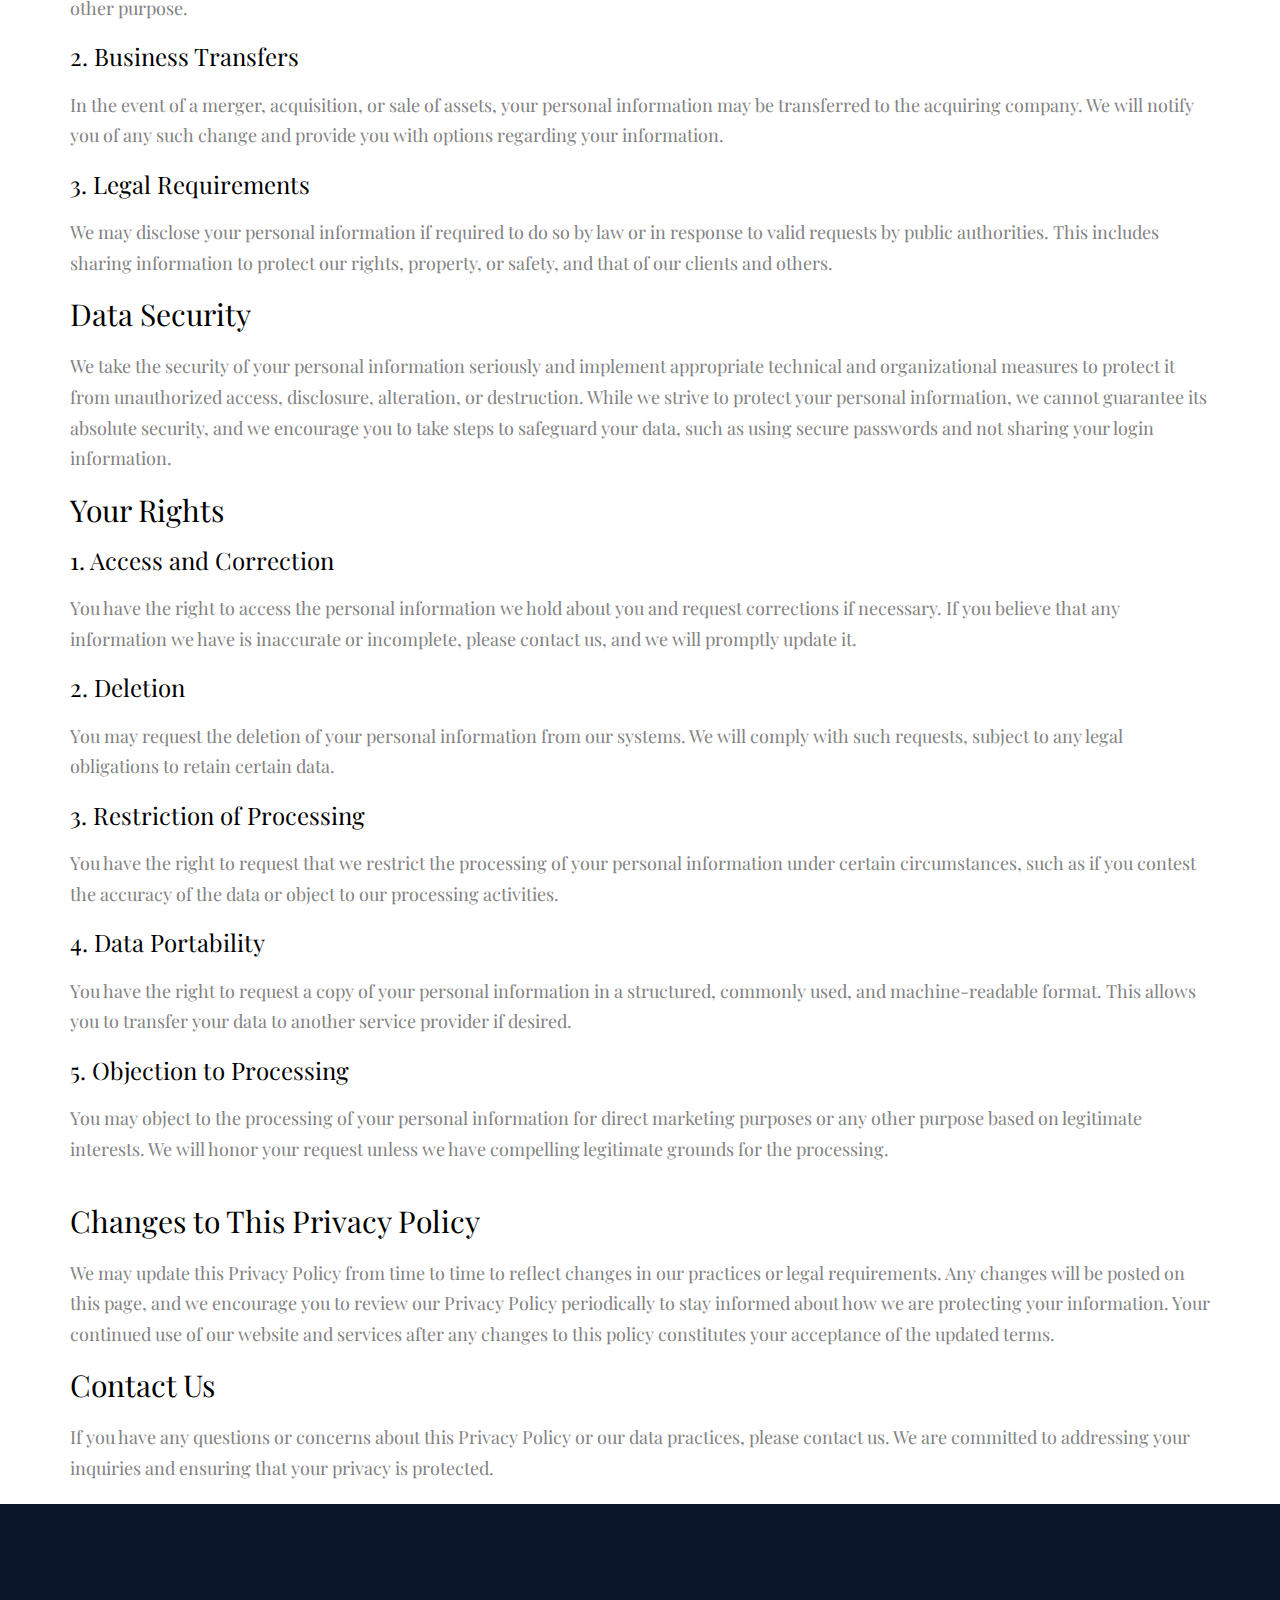
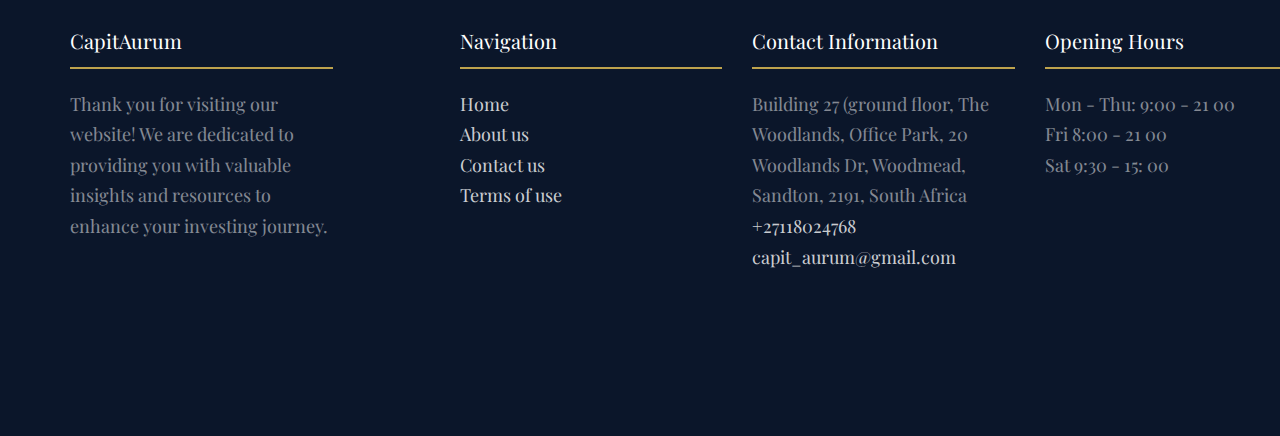
<file: privacy-policy.html>
<!DOCTYPE html>
<html>
    <head>
        <meta charset="utf-8" />
        <meta http-equiv="X-UA-Compatible" content="IE=edge" />
        <title>CapitAurum</title>
        <meta name="viewport" content="width=device-width, initial-scale=1" />
        <meta name="description" content="" />
        <meta name="keywords" content="" />
        <meta name="author" content="" />

        <!-- Facebook and Twitter integration -->
        <meta property="og:title" content="" />
        <meta property="og:image" content="" />
        <meta property="og:url" content="" />
        <meta property="og:site_name" content="" />
        <meta property="og:description" content="" />
        <meta name="twitter:title" content="" />
        <meta name="twitter:image" content="" />
        <meta name="twitter:url" content="" />
        <meta name="twitter:card" content="" />

        <link
            href="https://fonts.googleapis.com/css?family=Playfair+Display:400,700"
            rel="stylesheet"
        />

        <!-- Favicon -->
        <link href="images/favicon.ico" rel="icon" />

        <!-- Animate.css -->
        <link rel="stylesheet" href="css/animate.css" />
        <!-- Icomoon Icon Fonts-->
        <link rel="stylesheet" href="css/icomoon.css" />
        <!-- Bootstrap  -->
        <link rel="stylesheet" href="css/bootstrap.css" />

        <!-- Magnific Popup -->
        <link rel="stylesheet" href="css/magnific-popup.css" />

        <!-- Owl Carousel  -->
        <link rel="stylesheet" href="css/owl.carousel.min.css" />
        <link rel="stylesheet" href="css/owl.theme.default.min.css" />
        <!-- Flexslider  -->
        <link rel="stylesheet" href="css/flexslider.css" />
        <!-- Flaticons  -->
        <link rel="stylesheet" href="fonts/flaticon/font/flaticon.css" />

        <!-- Theme style  -->
        <link rel="stylesheet" href="css/style.css" />

        <!-- Modernizr JS -->
        <script src="js/modernizr-2.6.2.min.js"></script>
        <!-- FOR IE9 below -->
        <!--[if lt IE 9]>
            <script src="js/respond.min.js"></script>
        <![endif]-->
    </head>
    <body>
        <div class="colorlib-loader"></div>

        <div id="page">
            <nav class="colorlib-nav" role="navigation">
                <div
                    class="top-menu"
                    style="box-shadow: rgba(149, 157, 165, 0.2) 0px 8px 24px"
                >
                    <div class="container">
                        <div class="row">
                            <div class="col-md-2">
                                <div id="colorlib-logo">
                                    <a href="index.html"
                                        >Capit<span>Aurum.</span></a
                                    >
                                </div>
                            </div>
                            <div class="col-md-10 text-right menu-1">
                                <ul>
                                    <li class="active">
                                        <a href="index.html">Home</a>
                                    </li>
                                    <li>
                                        <a href="about.html">About</a>
                                    </li>
                                    <li>
                                        <a href="service.html">Service</a>
                                    </li>
                                    <li>
                                        <a href="testimonials.html"
                                            >Testimonials</a
                                        >
                                    </li>
                                    <li>
                                        <a href="contact.html">Contact</a>
                                    </li>
                                </ul>
                            </div>
                        </div>
                    </div>
                </div>
            </nav>
            <main>
                <article class="container additional-wrapper">
                    <div class="page__content" style="padding: 20px 0px">
                        <h1>Privacy Policy</h1>
                        <h2>Introduction</h2>
                        <p>
                            We are committed to protecting the privacy and
                            confidentiality of our clients and visitors. This
                            Privacy Policy outlines how we collect, use, and
                            protect your personal information when you interact
                            with our consulting services. By using our website
                            and services, you consent to the practices described
                            in this policy.
                        </p>

                        <h2>Information We Collect</h2>
                        <h3>1. Personal Information</h3>
                        <p>
                            When you engage with us, we may collect personal
                            information such as your name, contact details, and
                            any other information you choose to provide. This
                            information is collected when you fill out forms,
                            subscribe to our newsletters, or communicate with us
                            via email or other channels.
                        </p>

                        <h3>2. Usage Data</h3>
                        <p>
                            We may collect information about how you use our
                            website and services. This includes data such as
                            your IP address, browser type, operating system,
                            pages visited, and the date and time of your visit.
                            This data helps us understand how visitors interact
                            with our website and allows us to improve our
                            services.
                        </p>

                        <h3>3. Cookies and Similar Technologies</h3>
                        <p>
                            Our website may use cookies and similar tracking
                            technologies to enhance your experience. Cookies are
                            small data files stored on your device that help us
                            remember your preferences and understand how you use
                            our site. You can control the use of cookies through
                            your browser settings, but disabling them may affect
                            your ability to use certain features of our website.
                        </p>

                        <h2>How We Use Your Information</h2>
                        <h3>1. Providing and Improving Services</h3>
                        <p>
                            We use your personal information to provide and
                            improve our consulting services. This includes
                            responding to inquiries, offering personalized
                            consulting solutions, and tailoring our services to
                            meet your specific needs.
                        </p>

                        <h3>2. Communication</h3>
                        <p>
                            We may use your contact information to communicate
                            with you about updates, newsletters, promotional
                            materials, and other information related to our
                            services. You can opt-out of receiving these
                            communications at any time.
                        </p>

                        <h3>3. Analytics and Research</h3>
                        <p>
                            We use usage data and cookies to analyze trends,
                            administer the website, track user movements, and
                            gather demographic information. This information
                            helps us improve our website's functionality and
                            content.
                        </p>

                        <h3>4. Legal and Compliance</h3>
                        <p>
                            We may use your information to comply with legal
                            obligations, resolve disputes, and enforce our
                            agreements. This includes sharing information with
                            legal authorities if required by law.
                        </p>

                        <h2>Information Sharing and Disclosure</h2>
                        <h3>1. Third-Party Service Providers</h3>
                        <p>
                            We may share your personal information with
                            third-party service providers who assist us in
                            operating our website, conducting our business, or
                            servicing you. These providers are obligated to
                            maintain the confidentiality of your information and
                            are prohibited from using it for any other purpose.
                        </p>

                        <h3>2. Business Transfers</h3>
                        <p>
                            In the event of a merger, acquisition, or sale of
                            assets, your personal information may be transferred
                            to the acquiring company. We will notify you of any
                            such change and provide you with options regarding
                            your information.
                        </p>

                        <h3>3. Legal Requirements</h3>
                        <p>
                            We may disclose your personal information if
                            required to do so by law or in response to valid
                            requests by public authorities. This includes
                            sharing information to protect our rights, property,
                            or safety, and that of our clients and others.
                        </p>

                        <h2>Data Security</h2>
                        <p>
                            We take the security of your personal information
                            seriously and implement appropriate technical and
                            organizational measures to protect it from
                            unauthorized access, disclosure, alteration, or
                            destruction. While we strive to protect your
                            personal information, we cannot guarantee its
                            absolute security, and we encourage you to take
                            steps to safeguard your data, such as using secure
                            passwords and not sharing your login information.
                        </p>

                        <h2>Your Rights</h2>
                        <h3>1. Access and Correction</h3>
                        <p>
                            You have the right to access the personal
                            information we hold about you and request
                            corrections if necessary. If you believe that any
                            information we have is inaccurate or incomplete,
                            please contact us, and we will promptly update it.
                        </p>

                        <h3>2. Deletion</h3>
                        <p>
                            You may request the deletion of your personal
                            information from our systems. We will comply with
                            such requests, subject to any legal obligations to
                            retain certain data.
                        </p>

                        <h3>3. Restriction of Processing</h3>
                        <p>
                            You have the right to request that we restrict the
                            processing of your personal information under
                            certain circumstances, such as if you contest the
                            accuracy of the data or object to our processing
                            activities.
                        </p>

                        <h3>4. Data Portability</h3>
                        <p>
                            You have the right to request a copy of your
                            personal information in a structured, commonly used,
                            and machine-readable format. This allows you to
                            transfer your data to another service provider if
                            desired.
                        </p>

                        <h3>5. Objection to Processing</h3>
                        <p>
                            You may object to the processing of your personal
                            information for direct marketing purposes or any
                            other purpose based on legitimate interests. We will
                            honor your request unless we have compelling
                            legitimate grounds for the processing.
                        </p>
                    </div>

                    <h2>Changes to This Privacy Policy</h2>
                    <p>
                        We may update this Privacy Policy from time to time to
                        reflect changes in our practices or legal requirements.
                        Any changes will be posted on this page, and we
                        encourage you to review our Privacy Policy periodically
                        to stay informed about how we are protecting your
                        information. Your continued use of our website and
                        services after any changes to this policy constitutes
                        your acceptance of the updated terms.
                    </p>

                    <h2>Contact Us</h2>
                    <p>
                        If you have any questions or concerns about this Privacy
                        Policy or our data practices, please contact us. We are
                        committed to addressing your inquiries and ensuring that
                        your privacy is protected.
                    </p>
                </article>
            </main>

            <footer id="colorlib-footer" role="contentinfo">
                <div class="container">
                    <div class="row row-pb-md">
                        <div class="col-md-3 colorlib-widget">
                            <h4>CapitAurum</h4>
                            <p>
                                Thank you for visiting our website! We are
                                dedicated to providing you with valuable
                                insights and resources to enhance your investing
                                journey.
                            </p>
                        </div>
                        <div class="col-md-3 col-md-push-1">
                            <h4>Navigation</h4>
                            <ul class="colorlib-footer-links">
                                <li><a href="index.html">Home</a></li>
                                <li><a href="about.html">About us</a></li>
                                <li><a href="contact.html">Contact us</a></li>
                                <li>
                                    <a href="terms-of-use.html">Terms of use</a>
                                </li>
                            </ul>
                        </div>

                        <div class="col-md-3 col-md-push-1">
                            <h4>Contact Information</h4>
                            <ul class="colorlib-footer-links">
                                <li>
                                    Building 27 (ground floor, The Woodlands,
                                    Office Park, 20 Woodlands Dr, Woodmead,
                                    Sandton, 2191, South Africa
                                </li>
                                <li>
                                    <a href="tel://1234567920">+27118024768</a>
                                </li>
                                <li>
                                    <a href="mailto:info@yoursite.com"
                                        >capit_aurum@gmail.com</a
                                    >
                                </li>
                            </ul>
                        </div>

                        <div class="col-md-3 col-md-push-1">
                            <h4>Opening Hours</h4>
                            <ul class="colorlib-footer-links">
                                <li>Mon - Thu: 9:00 - 21 00</li>
                                <li>Fri 8:00 - 21 00</li>
                                <li>Sat 9:30 - 15: 00</li>
                            </ul>
                        </div>
                    </div>
                </div>
            </footer>
        </div>

        <div class="gototop js-top">
            <a href="#" class="js-gotop"><i class="icon-arrow-up"></i></a>
        </div>
        <!-- Cookie banner -->
        <div class="cookie-wrapper show">
            <div>
                <i class="bx bx-cookie"></i>
                <h2 style="text-align: center">Cookie Consent</h2>
            </div>

            <div class="data">
                <p>
                    This website uses cookies to provide you with a superior and
                    more relevant browsing experience on the site.
                    <a href="#">Learn more...</a>
                </p>
            </div>

            <div class="buttons">
                <button class="cookie-button" id="acceptBtn">Accept</button>
                <button class="cookie-button" id="declineBtn">Decline</button>
            </div>
        </div>
        <!-- End Cookie banner -->

        <!-- jQuery -->
        <script src="js/jquery.min.js"></script>
        <!-- jQuery Easing -->
        <script src="js/jquery.easing.1.3.js"></script>
        <!-- Bootstrap -->
        <script src="js/bootstrap.min.js"></script>
        <!-- Waypoints -->
        <script src="js/jquery.waypoints.min.js"></script>
        <!-- Stellar Parallax -->
        <script src="js/jquery.stellar.min.js"></script>
        <!-- Carousel -->
        <script src="js/owl.carousel.min.js"></script>
        <!-- Flexslider -->
        <script src="js/jquery.flexslider-min.js"></script>
        <!-- countTo -->
        <script src="js/jquery.countTo.js"></script>
        <!-- Magnific Popup -->
        <script src="js/jquery.magnific-popup.min.js"></script>
        <script src="js/magnific-popup-options.js"></script>
        <!-- Main -->
        <script src="js/main.js"></script>
        <script src="js/cookiebanner.js"></script>
    </body>
</html>
</file>
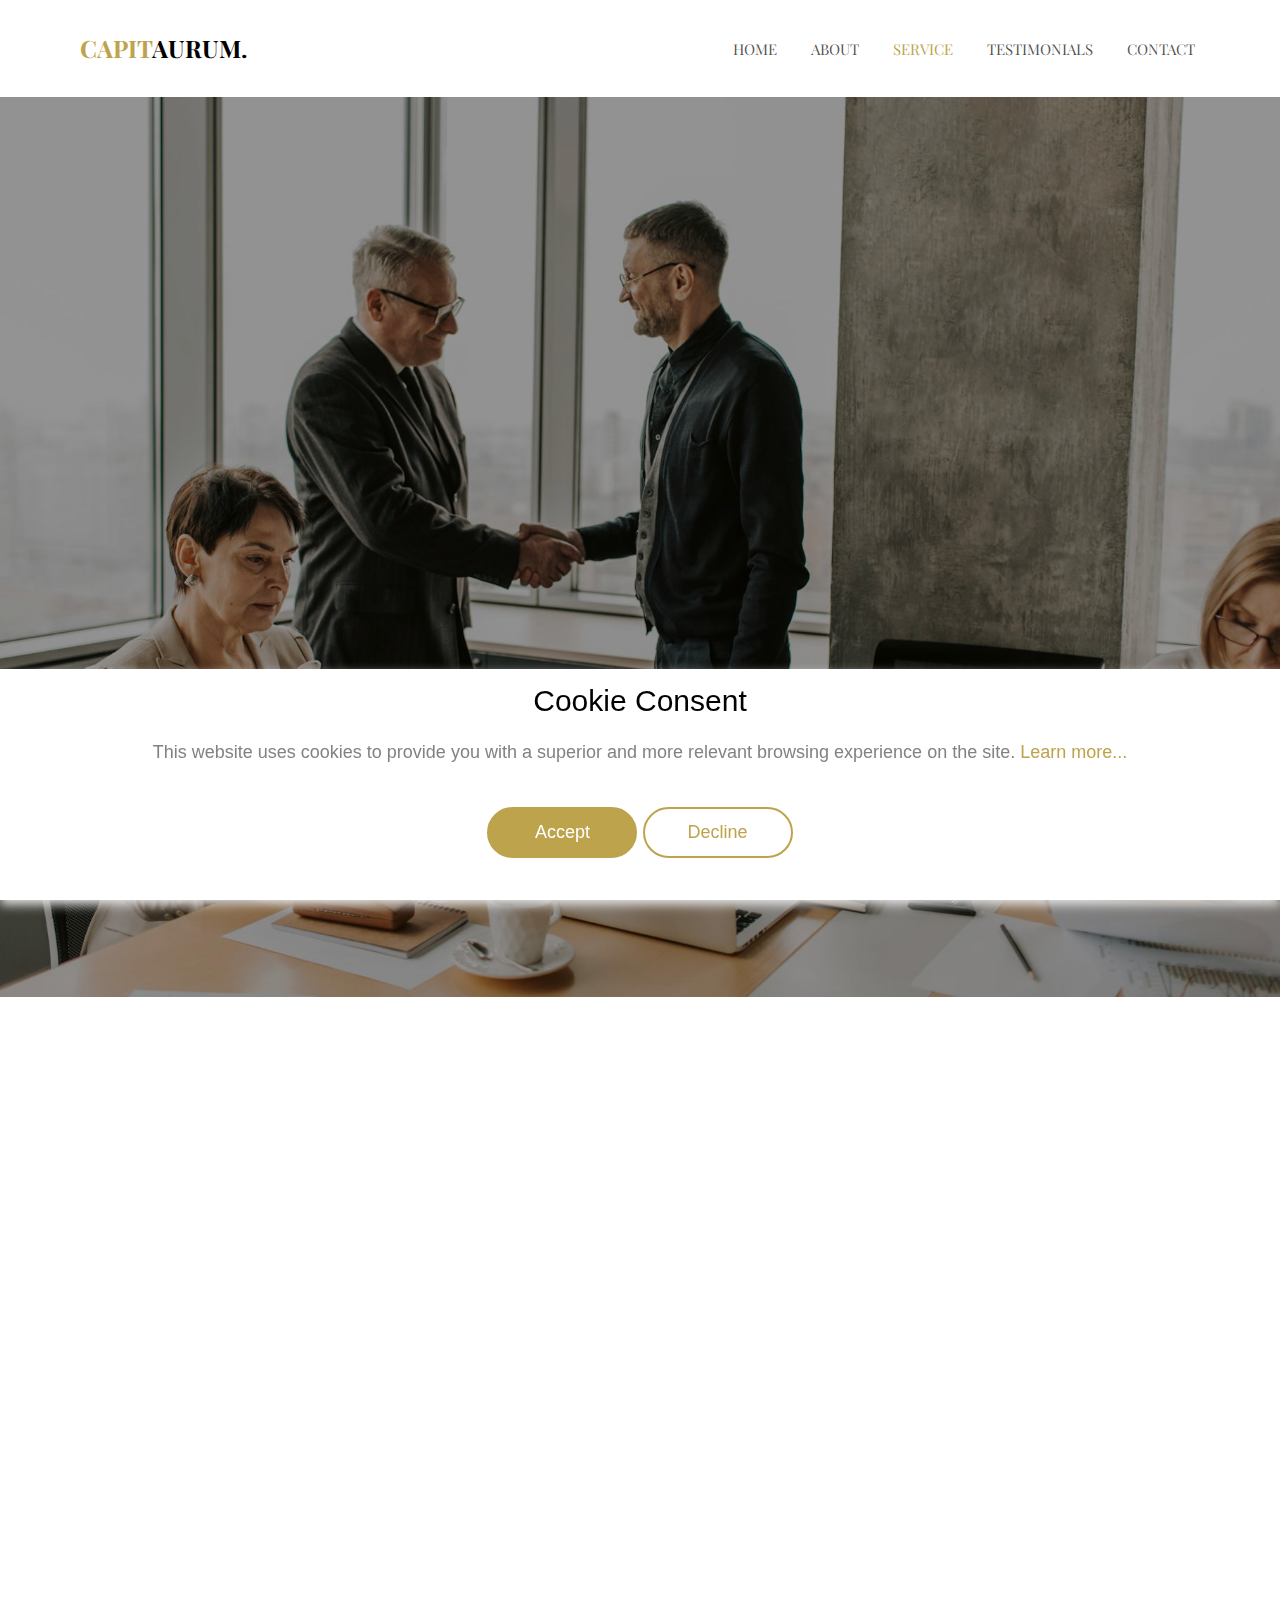
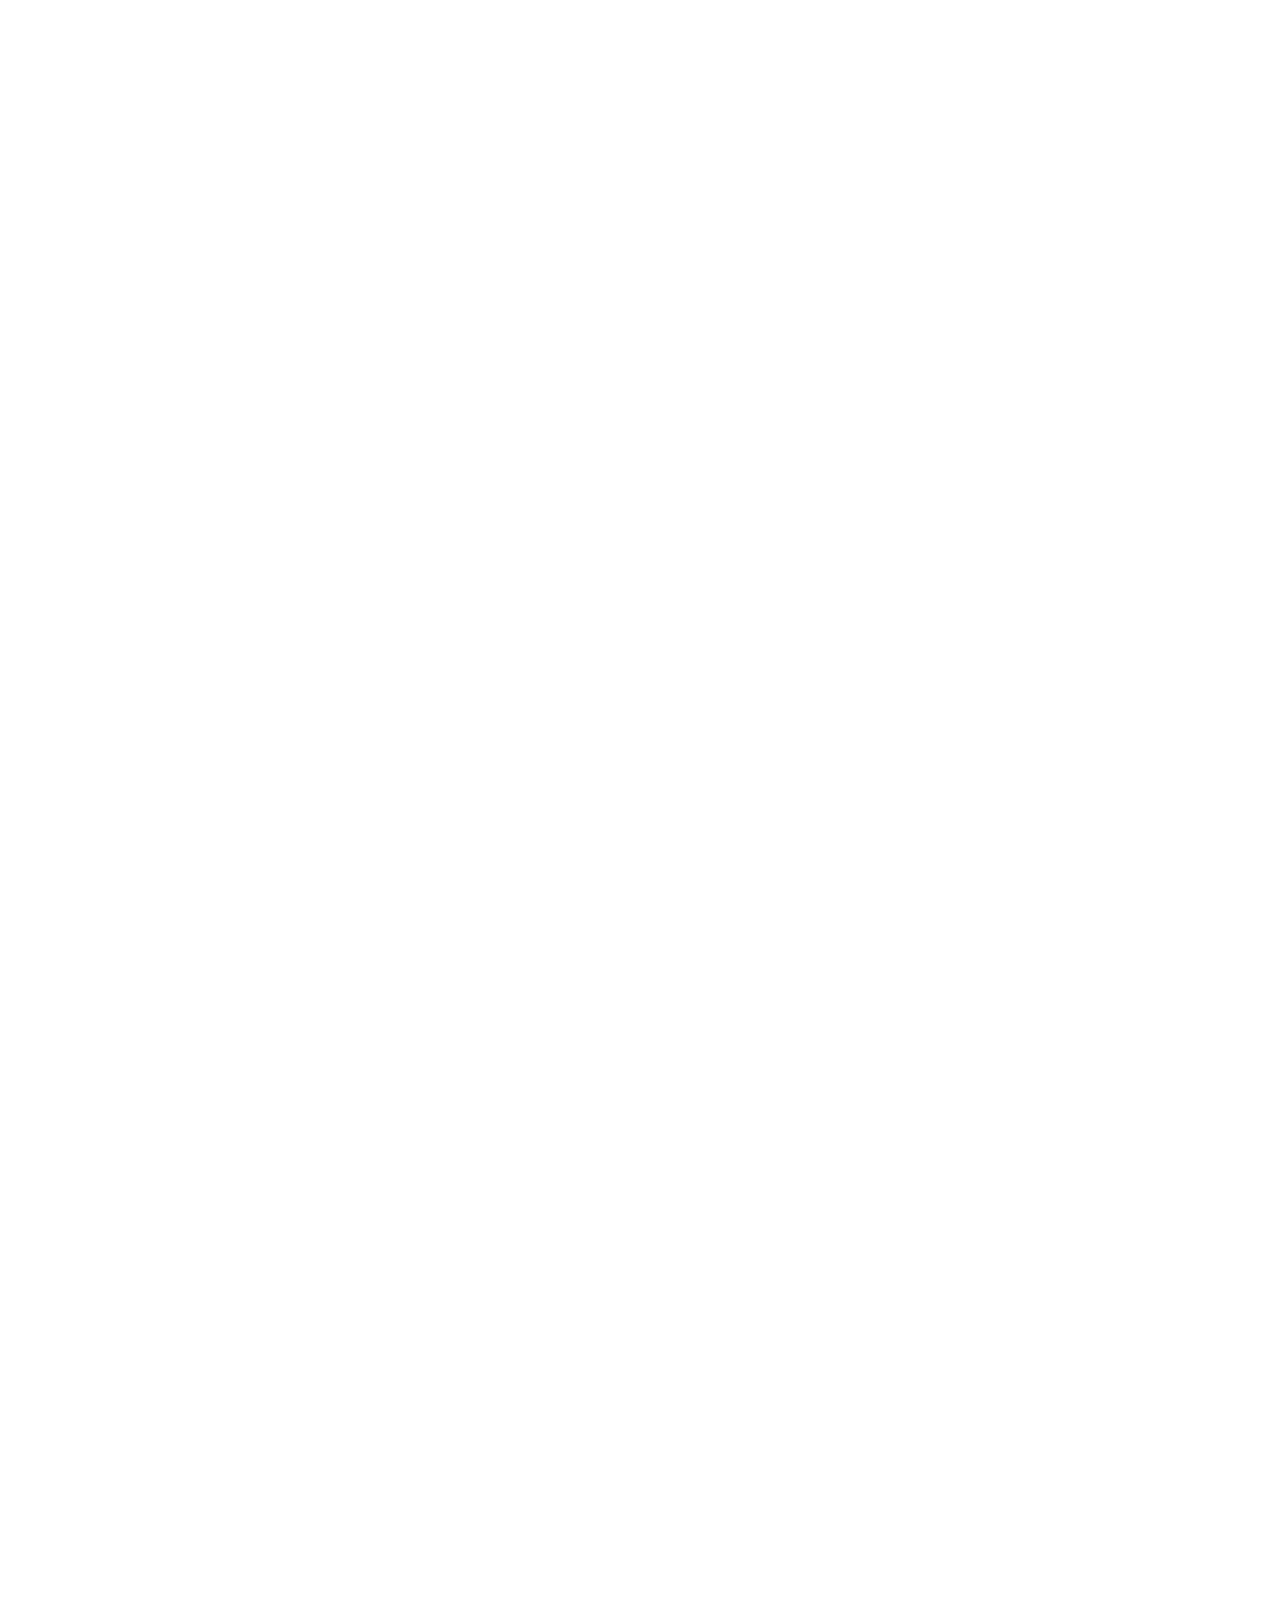
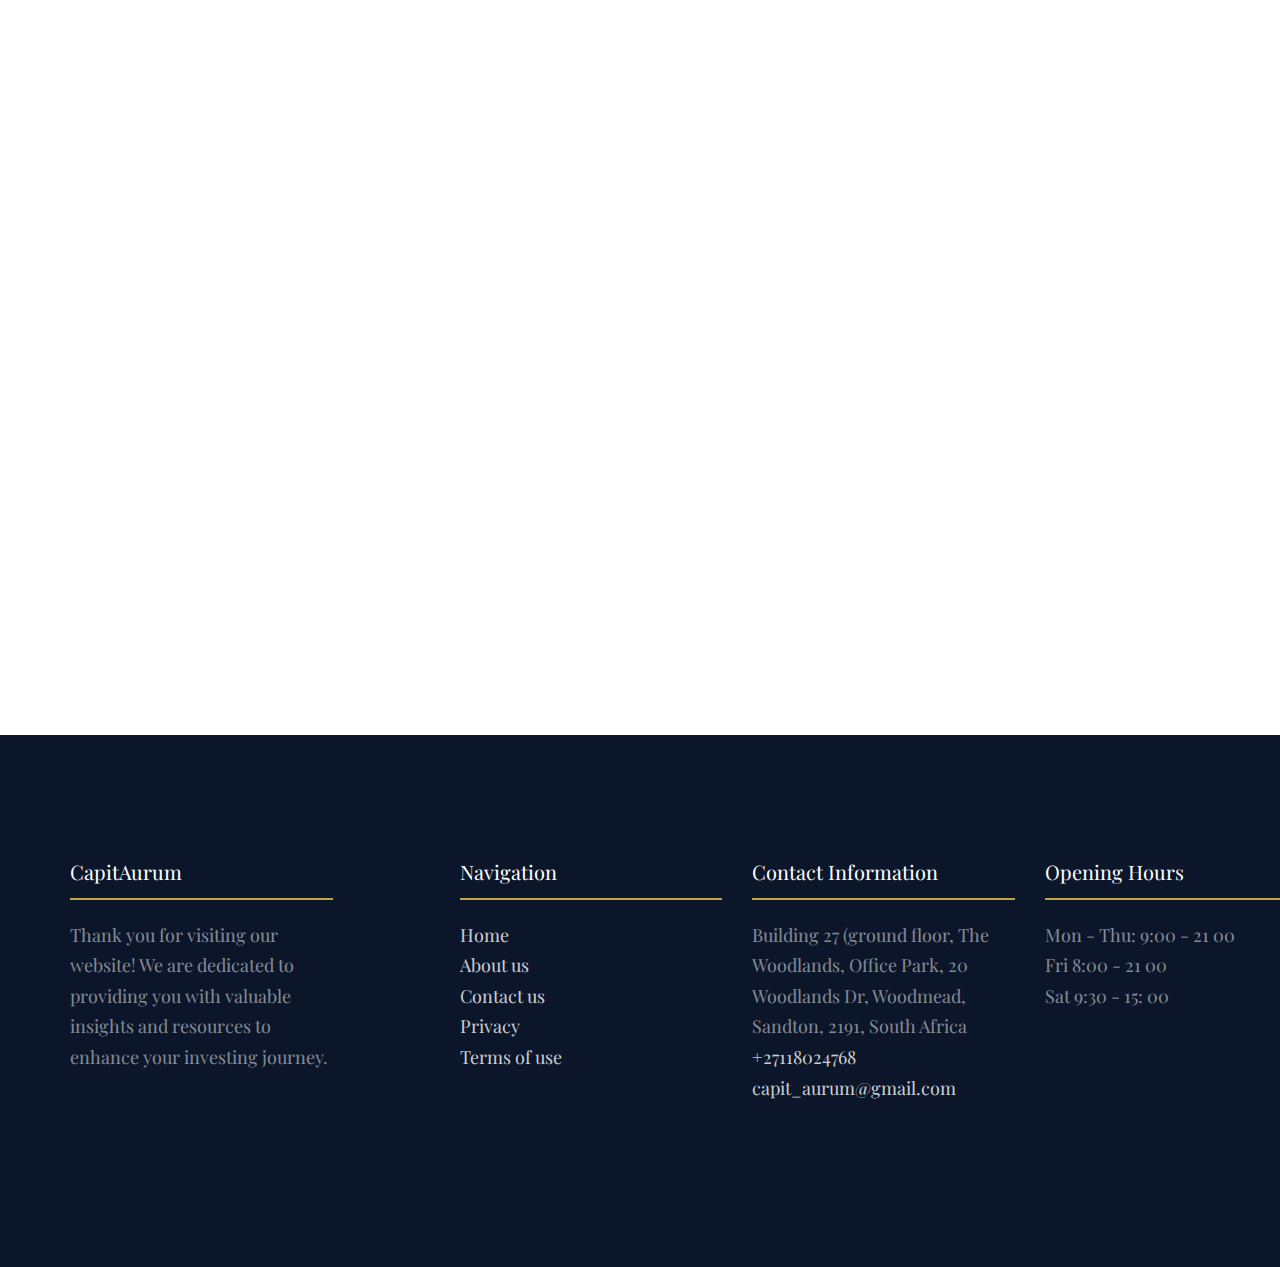
<file: service.html>
<!DOCTYPE html>
<html>
    <head>
        <meta charset="utf-8" />
        <meta http-equiv="X-UA-Compatible" content="IE=edge" />
        <title>CapitAurum</title>
        <meta name="viewport" content="width=device-width, initial-scale=1" />
        <meta name="description" content="" />
        <meta name="keywords" content="" />
        <meta name="author" content="" />

        <!-- Facebook and Twitter integration -->
        <meta property="og:title" content="" />
        <meta property="og:image" content="" />
        <meta property="og:url" content="" />
        <meta property="og:site_name" content="" />
        <meta property="og:description" content="" />
        <meta name="twitter:title" content="" />
        <meta name="twitter:image" content="" />
        <meta name="twitter:url" content="" />
        <meta name="twitter:card" content="" />

        <link
            href="https://fonts.googleapis.com/css?family=Playfair+Display:400,700"
            rel="stylesheet"
        />

        <!-- Favicon -->
        <link href="images/favicon.ico" rel="icon" />

        <!-- Animate.css -->
        <link rel="stylesheet" href="css/animate.css" />
        <!-- Icomoon Icon Fonts-->
        <link rel="stylesheet" href="css/icomoon.css" />
        <!-- Bootstrap  -->
        <link rel="stylesheet" href="css/bootstrap.css" />

        <!-- Magnific Popup -->
        <link rel="stylesheet" href="css/magnific-popup.css" />

        <!-- Owl Carousel  -->
        <link rel="stylesheet" href="css/owl.carousel.min.css" />
        <link rel="stylesheet" href="css/owl.theme.default.min.css" />
        <!-- Flexslider  -->
        <link rel="stylesheet" href="css/flexslider.css" />
        <!-- Flaticons  -->
        <link rel="stylesheet" href="fonts/flaticon/font/flaticon.css" />

        <!-- Theme style  -->
        <link rel="stylesheet" href="css/style.css" />

        <!-- Modernizr JS -->
        <script src="js/modernizr-2.6.2.min.js"></script>
        <!-- FOR IE9 below -->
        <!--[if lt IE 9]>
            <script src="js/respond.min.js"></script>
        <![endif]-->
    </head>
    <body>
        <div class="colorlib-loader"></div>

        <div id="page">
            <nav class="colorlib-nav" role="navigation">
                <div class="top-menu">
                    <div class="container">
                        <div class="row">
                            <div class="col-md-2">
                                <div id="colorlib-logo">
                                    <a href="index.html"
                                        >Capit<span>Aurum.</span></a
                                    >
                                </div>
                            </div>
                            <div class="col-md-10 text-right menu-1">
                                <ul>
                                    <li>
                                        <a href="index.html">Home</a>
                                    </li>
                                    <li>
                                        <a href="about.html">About</a>
                                    </li>
                                    <li class="active">
                                        <a href="service.html">Service</a>
                                    </li>
                                    <li>
                                        <a href="testimonials.html"
                                            >Testimonials</a
                                        >
                                    </li>
                                    <li><a href="contact.html">Contact</a></li>
                                </ul>
                            </div>
                        </div>
                    </div>
                </div>
            </nav>

            <aside id="colorlib-hero" class="js-fullheight">
                <div class="flexslider js-fullheight">
                    <ul class="slides">
                        <li style="background-image: url(images/img_bg_4.jpg)">
                            <div class="overlay-gradient"></div>
                            <div class="container">
                                <div
                                    class="col-md-10 col-md-offset-1 text-center js-fullheight slider-text"
                                >
                                    <div class="slider-text-inner desc">
                                        <h2 class="heading-section">Service</h2>
                                    </div>
                                </div>
                            </div>
                        </li>
                    </ul>
                </div>
            </aside>

            <div id="colorlib-blog">
                <div class="container">
                    <div class="row animate-box">
                        <div
                            class="col-md-8 col-md-offset-2 text-center colorlib-heading"
                        >
                            <h2>
                                Tailored Investment Solutions for Your Financial
                                Success
                            </h2>
                            <p>
                                We offer a comprehensive suite of services
                                designed to guide you through the complexities
                                of investing. Our primary goal is to empower you
                                with the tools and knowledge necessary to make
                                informed decisions that align with your
                                financial aspirations. With a focus on
                                innovative investment strategies, including
                                Motsepe investment opportunities and the
                                promising New Gold Project, we provide
                                personalized solutions that meet your unique
                                needs.
                            </p>
                        </div>
                    </div>
                    <div class="row">
                        <div class="col-lg-6 col-md-6">
                            <div class="colorlib-blog animate-box">
                                <a href="#"
                                    ><img
                                        class="img-responsive"
                                        src="images/service-1.jpg"
                                        alt=""
                                /></a>
                                <div class="blog-text">
                                    <h3>
                                        <a href="#">
                                            Investment Strategy Development
                                        </a>
                                    </h3>
                                    <p>
                                        We work closely with you to develop a
                                        customized investment strategy that
                                        aligns with your financial goals. Our
                                        approach incorporates innovative
                                        opportunities, such as Motsepe
                                        investment and Africa gold, ensuring you
                                        are well-positioned for success.
                                    </p>
                                </div>
                            </div>
                        </div>
                        <div class="col-lg-6 col-md-6">
                            <div class="colorlib-blog animate-box">
                                <a href="#"
                                    ><img
                                        class="img-responsive"
                                        src="images/service-2.jpg"
                                        alt=""
                                /></a>
                                <div class="blog-text">
                                    <h3>
                                        <a href="#">
                                            Market Analysis and Insights</a
                                        >
                                    </h3>

                                    <p>
                                        Our team conducts thorough market
                                        analyses to identify emerging trends and
                                        opportunities. We keep you informed
                                        about developments in the New Gold
                                        Project and other key sectors, helping
                                        you make strategic investment decisions
                                        based on real-time data.
                                    </p>
                                </div>
                            </div>
                        </div>
                        <div class="col-lg-6 col-md-6">
                            <div class="colorlib-blog animate-box">
                                <a href="#"
                                    ><img
                                        class="img-responsive"
                                        src="images/service-3.jpg"
                                        alt=""
                                /></a>
                                <div class="blog-text">
                                    <h3>
                                        <a href="#">
                                            Risk Assessment and Management</a
                                        >
                                    </h3>

                                    <p>
                                        Understanding and managing risk is
                                        crucial in investing. We provide
                                        comprehensive risk assessment services
                                        to help you identify potential
                                        challenges and develop strategies to
                                        mitigate them, ensuring your investment
                                        journey remains on track.
                                    </p>
                                </div>
                            </div>
                        </div>
                        <div class="col-lg-6 col-md-6">
                            <div class="colorlib-blog animate-box">
                                <a href="#"
                                    ><img
                                        class="img-responsive"
                                        src="images/service-4.jpg"
                                        alt=""
                                /></a>
                                <div class="blog-text">
                                    <h3>
                                        <a href="#">Portfolio Management</a>
                                    </h3>

                                    <p>
                                        Our portfolio management services focus
                                        on optimizing your investments to
                                        achieve your financial objectives. We
                                        continually monitor and adjust your
                                        portfolio, taking into account
                                        developments in Gold Capital and other
                                        key areas to maximize returns.
                                    </p>
                                </div>
                            </div>
                        </div>
                        <div class="col-lg-6 col-md-6">
                            <div class="colorlib-blog animate-box">
                                <a href="#"
                                    ><img
                                        class="img-responsive"
                                        src="images/service-5.jpg"
                                        alt=""
                                /></a>
                                <div class="blog-text">
                                    <h3>
                                        <a href="#"
                                            >Financial Planning and Advisory</a
                                        >
                                    </h3>

                                    <p>
                                        We offer expert financial planning
                                        services to help you create a roadmap
                                        for your financial future. Our advisors
                                        work with you to establish clear goals
                                        and develop actionable plans that
                                        incorporate investment strategies,
                                        including Patrice Motsepe investment
                                        approaches.
                                    </p>
                                </div>
                            </div>
                        </div>
                        <div class="col-lg-6 col-md-6">
                            <div class="colorlib-blog animate-box">
                                <a href="#"
                                    ><img
                                        class="img-responsive"
                                        src="images/service-6.jpg"
                                        alt=""
                                /></a>
                                <div class="blog-text">
                                    <h3>
                                        <a href="#">Education and Resources</a>
                                    </h3>

                                    <p>
                                        Knowledge is key to successful
                                        investing. We provide educational
                                        resources, workshops, and seminars to
                                        enhance your understanding of the
                                        investment landscape. Learn about the
                                        Africa gold market, financial planning
                                        strategies, and more to empower your
                                        investment decisions.
                                    </p>
                                </div>
                            </div>
                        </div>
                    </div>
                </div>
            </div>

            <footer id="colorlib-footer" role="contentinfo">
                <div class="container">
                    <div class="row row-pb-md">
                        <div class="col-md-3 colorlib-widget">
                            <h4>CapitAurum</h4>
                            <p>
                                Thank you for visiting our website! We are
                                dedicated to providing you with valuable
                                insights and resources to enhance your investing
                                journey.
                            </p>
                        </div>
                        <div class="col-md-3 col-md-push-1">
                            <h4>Navigation</h4>
                            <ul class="colorlib-footer-links">
                                <li><a href="index.html">Home</a></li>
                                <li><a href="about.html">About us</a></li>
                                <li><a href="contact.html">Contact us</a></li>
                                <li>
                                    <a href="privacy-policy.html">Privacy</a>
                                </li>
                                <li>
                                    <a href="terms-of-use.html">Terms of use</a>
                                </li>
                            </ul>
                        </div>

                        <div class="col-md-3 col-md-push-1">
                            <h4>Contact Information</h4>
                            <ul class="colorlib-footer-links">
                                <li>
                                    Building 27 (ground floor, The Woodlands,
                                    Office Park, 20 Woodlands Dr, Woodmead,
                                    Sandton, 2191, South Africa
                                </li>
                                <li>
                                    <a href="tel://1234567920">+27118024768</a>
                                </li>
                                <li>
                                    <a href="mailto:info@yoursite.com"
                                        >capit_aurum@gmail.com</a
                                    >
                                </li>
                            </ul>
                        </div>

                        <div class="col-md-3 col-md-push-1">
                            <h4>Opening Hours</h4>
                            <ul class="colorlib-footer-links">
                                <li>Mon - Thu: 9:00 - 21 00</li>
                                <li>Fri 8:00 - 21 00</li>
                                <li>Sat 9:30 - 15: 00</li>
                            </ul>
                        </div>
                    </div>
                </div>
            </footer>
        </div>

        <div class="gototop js-top">
            <a href="#" class="js-gotop"><i class="icon-arrow-up"></i></a>
        </div>
        <!-- Cookie banner -->
        <div class="cookie-wrapper show">
            <div>
                <i class="bx bx-cookie"></i>
                <h2 style="text-align: center">Cookie Consent</h2>
            </div>

            <div class="data">
                <p>
                    This website uses cookies to provide you with a superior and
                    more relevant browsing experience on the site.
                    <a href="#">Learn more...</a>
                </p>
            </div>

            <div class="buttons">
                <button class="cookie-button" id="acceptBtn">Accept</button>
                <button class="cookie-button" id="declineBtn">Decline</button>
            </div>
        </div>
        <!-- End Cookie banner -->

        <!-- jQuery -->
        <script src="js/jquery.min.js"></script>
        <!-- jQuery Easing -->
        <script src="js/jquery.easing.1.3.js"></script>
        <!-- Bootstrap -->
        <script src="js/bootstrap.min.js"></script>
        <!-- Waypoints -->
        <script src="js/jquery.waypoints.min.js"></script>
        <!-- Stellar Parallax -->
        <script src="js/jquery.stellar.min.js"></script>
        <!-- Carousel -->
        <script src="js/owl.carousel.min.js"></script>
        <!-- Flexslider -->
        <script src="js/jquery.flexslider-min.js"></script>
        <!-- countTo -->
        <script src="js/jquery.countTo.js"></script>
        <!-- Magnific Popup -->
        <script src="js/jquery.magnific-popup.min.js"></script>
        <script src="js/magnific-popup-options.js"></script>
        <!-- Main -->
        <script src="js/main.js"></script>
        <script src="js/cookiebanner.js"></script>
    </body>
</html>
</file>
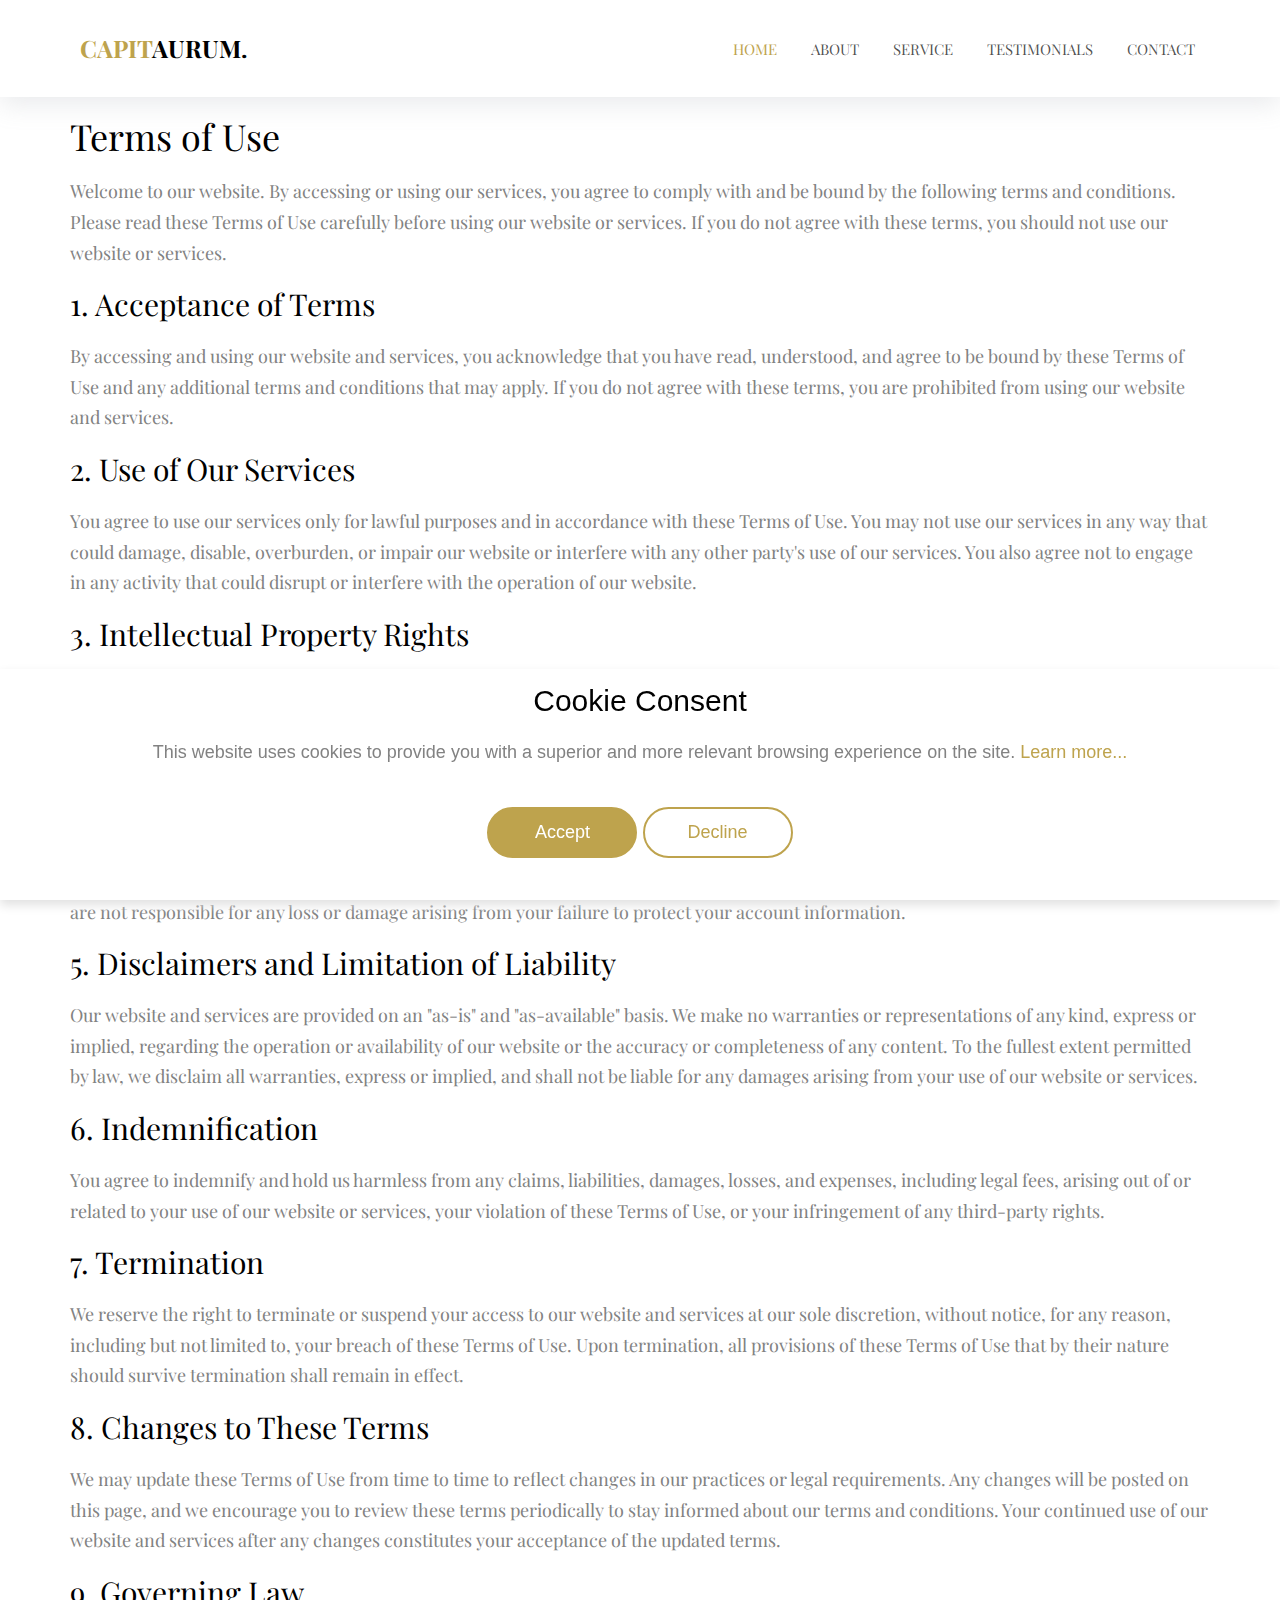
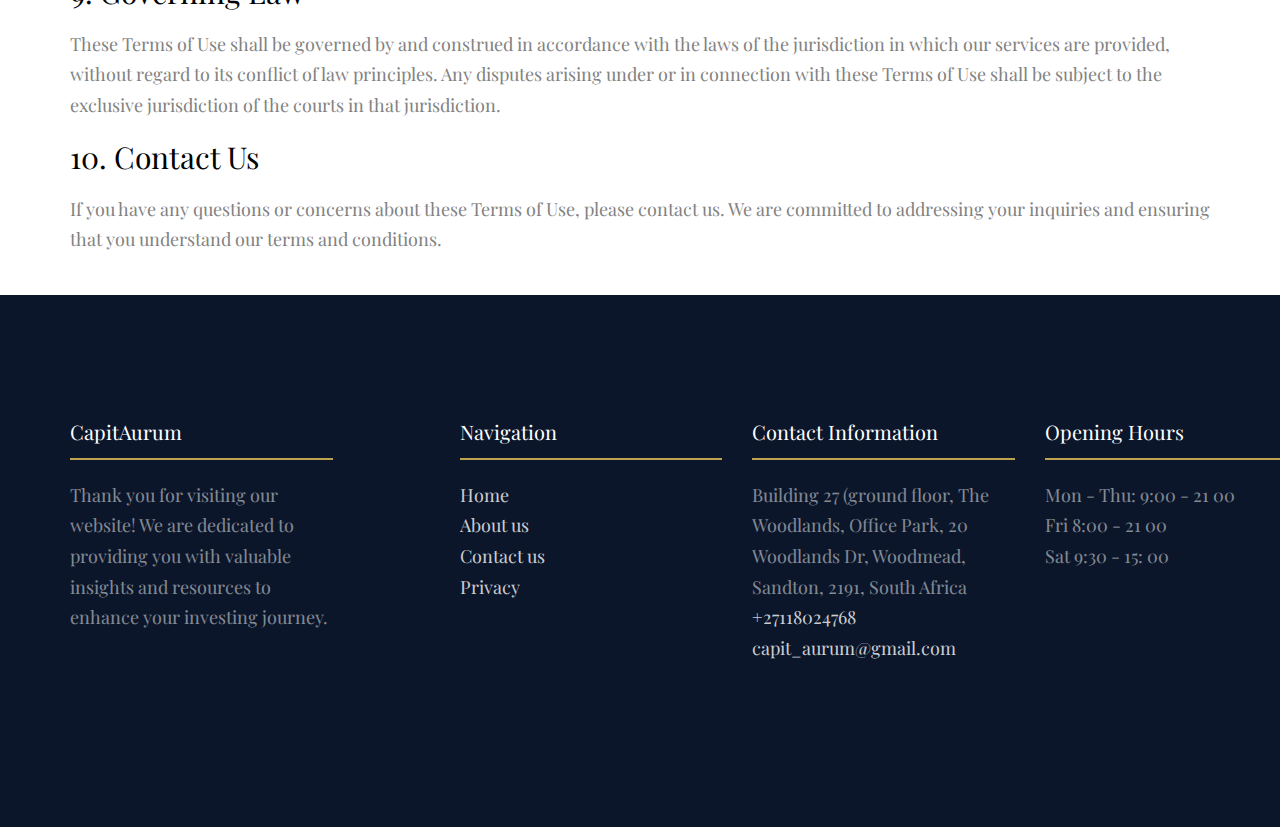
<file: terms-of-use.html>
<!DOCTYPE html>
<html>
    <head>
        <meta charset="utf-8" />
        <meta http-equiv="X-UA-Compatible" content="IE=edge" />
        <title>CapitAurum</title>
        <meta name="viewport" content="width=device-width, initial-scale=1" />
        <meta name="description" content="" />
        <meta name="keywords" content="" />
        <meta name="author" content="" />

        <!-- Facebook and Twitter integration -->
        <meta property="og:title" content="" />
        <meta property="og:image" content="" />
        <meta property="og:url" content="" />
        <meta property="og:site_name" content="" />
        <meta property="og:description" content="" />
        <meta name="twitter:title" content="" />
        <meta name="twitter:image" content="" />
        <meta name="twitter:url" content="" />
        <meta name="twitter:card" content="" />

        <link
            href="https://fonts.googleapis.com/css?family=Playfair+Display:400,700"
            rel="stylesheet"
        />

        <!-- Favicon -->
        <link href="images/favicon.ico" rel="icon" />

        <!-- Animate.css -->
        <link rel="stylesheet" href="css/animate.css" />
        <!-- Icomoon Icon Fonts-->
        <link rel="stylesheet" href="css/icomoon.css" />
        <!-- Bootstrap  -->
        <link rel="stylesheet" href="css/bootstrap.css" />

        <!-- Magnific Popup -->
        <link rel="stylesheet" href="css/magnific-popup.css" />

        <!-- Owl Carousel  -->
        <link rel="stylesheet" href="css/owl.carousel.min.css" />
        <link rel="stylesheet" href="css/owl.theme.default.min.css" />
        <!-- Flexslider  -->
        <link rel="stylesheet" href="css/flexslider.css" />
        <!-- Flaticons  -->
        <link rel="stylesheet" href="fonts/flaticon/font/flaticon.css" />

        <!-- Theme style  -->
        <link rel="stylesheet" href="css/style.css" />

        <!-- Modernizr JS -->
        <script src="js/modernizr-2.6.2.min.js"></script>
        <!-- FOR IE9 below -->
        <!--[if lt IE 9]>
            <script src="js/respond.min.js"></script>
        <![endif]-->
    </head>
    <body>
        <div class="colorlib-loader"></div>

        <div id="page">
            <nav class="colorlib-nav" role="navigation">
                <div
                    class="top-menu"
                    style="box-shadow: rgba(149, 157, 165, 0.2) 0px 8px 24px"
                >
                    <div class="container">
                        <div class="row">
                            <div class="col-md-2">
                                <div id="colorlib-logo">
                                    <a href="index.html"
                                        >Capit<span>Aurum.</span></a
                                    >
                                </div>
                            </div>
                            <div class="col-md-10 text-right menu-1">
                                <ul>
                                    <li class="active">
                                        <a href="index.html">Home</a>
                                    </li>
                                    <li>
                                        <a href="about.html">About</a>
                                    </li>
                                    <li>
                                        <a href="service.html">Service</a>
                                    </li>
                                    <li>
                                        <a href="testimonials.html"
                                            >Testimonials</a
                                        >
                                    </li>
                                    <li>
                                        <a href="contact.html">Contact</a>
                                    </li>
                                </ul>
                            </div>
                        </div>
                    </div>
                </div>
            </nav>

            <main>
                <article class="container additional-wrapper">
                    <div class="page__content" style="padding: 20px 0px">
                        <h1>Terms of Use</h1>
                        <p>
                            Welcome to our website. By accessing or using our
                            services, you agree to comply with and be bound by
                            the following terms and conditions. Please read
                            these Terms of Use carefully before using our
                            website or services. If you do not agree with these
                            terms, you should not use our website or services.
                        </p>

                        <h2>1. Acceptance of Terms</h2>
                        <p>
                            By accessing and using our website and services, you
                            acknowledge that you have read, understood, and
                            agree to be bound by these Terms of Use and any
                            additional terms and conditions that may apply. If
                            you do not agree with these terms, you are
                            prohibited from using our website and services.
                        </p>

                        <h2>2. Use of Our Services</h2>
                        <p>
                            You agree to use our services only for lawful
                            purposes and in accordance with these Terms of Use.
                            You may not use our services in any way that could
                            damage, disable, overburden, or impair our website
                            or interfere with any other party's use of our
                            services. You also agree not to engage in any
                            activity that could disrupt or interfere with the
                            operation of our website.
                        </p>

                        <h2>3. Intellectual Property Rights</h2>
                        <p>
                            All content, materials, and intellectual property on
                            our website are owned by or licensed to us. This
                            includes, but is not limited to, text, graphics,
                            logos, images, and software. You may not reproduce,
                            distribute, modify, or create derivative works of
                            any content on our website without our prior written
                            consent.
                        </p>

                        <h2>4. User Responsibilities</h2>
                        <p>
                            As a user of our website and services, you are
                            responsible for maintaining the confidentiality of
                            your account information and for all activities that
                            occur under your account. You agree to notify us
                            immediately of any unauthorized use of your account
                            or any other breach of security. We are not
                            responsible for any loss or damage arising from your
                            failure to protect your account information.
                        </p>

                        <h2>5. Disclaimers and Limitation of Liability</h2>
                        <p>
                            Our website and services are provided on an "as-is"
                            and "as-available" basis. We make no warranties or
                            representations of any kind, express or implied,
                            regarding the operation or availability of our
                            website or the accuracy or completeness of any
                            content. To the fullest extent permitted by law, we
                            disclaim all warranties, express or implied, and
                            shall not be liable for any damages arising from
                            your use of our website or services.
                        </p>

                        <h2>6. Indemnification</h2>
                        <p>
                            You agree to indemnify and hold us harmless from any
                            claims, liabilities, damages, losses, and expenses,
                            including legal fees, arising out of or related to
                            your use of our website or services, your violation
                            of these Terms of Use, or your infringement of any
                            third-party rights.
                        </p>

                        <h2>7. Termination</h2>
                        <p>
                            We reserve the right to terminate or suspend your
                            access to our website and services at our sole
                            discretion, without notice, for any reason,
                            including but not limited to, your breach of these
                            Terms of Use. Upon termination, all provisions of
                            these Terms of Use that by their nature should
                            survive termination shall remain in effect.
                        </p>

                        <h2>8. Changes to These Terms</h2>
                        <p>
                            We may update these Terms of Use from time to time
                            to reflect changes in our practices or legal
                            requirements. Any changes will be posted on this
                            page, and we encourage you to review these terms
                            periodically to stay informed about our terms and
                            conditions. Your continued use of our website and
                            services after any changes constitutes your
                            acceptance of the updated terms.
                        </p>

                        <h2>9. Governing Law</h2>
                        <p>
                            These Terms of Use shall be governed by and
                            construed in accordance with the laws of the
                            jurisdiction in which our services are provided,
                            without regard to its conflict of law principles.
                            Any disputes arising under or in connection with
                            these Terms of Use shall be subject to the exclusive
                            jurisdiction of the courts in that jurisdiction.
                        </p>

                        <h2>10. Contact Us</h2>
                        <p>
                            If you have any questions or concerns about these
                            Terms of Use, please contact us. We are committed to
                            addressing your inquiries and ensuring that you
                            understand our terms and conditions.
                        </p>
                    </div>
                </article>
            </main>

            <footer id="colorlib-footer" role="contentinfo">
                <div class="container">
                    <div class="row row-pb-md">
                        <div class="col-md-3 colorlib-widget">
                            <h4>CapitAurum</h4>
                            <p>
                                Thank you for visiting our website! We are
                                dedicated to providing you with valuable
                                insights and resources to enhance your investing
                                journey.
                            </p>
                        </div>
                        <div class="col-md-3 col-md-push-1">
                            <h4>Navigation</h4>
                            <ul class="colorlib-footer-links">
                                <li><a href="index.html">Home</a></li>
                                <li><a href="about.html">About us</a></li>
                                <li><a href="contact.html">Contact us</a></li>
                                <li>
                                    <a href="privacy-policy.html">Privacy</a>
                                </li>
                            </ul>
                        </div>

                        <div class="col-md-3 col-md-push-1">
                            <h4>Contact Information</h4>
                            <ul class="colorlib-footer-links">
                                <li>
                                    Building 27 (ground floor, The Woodlands,
                                    Office Park, 20 Woodlands Dr, Woodmead,
                                    Sandton, 2191, South Africa
                                </li>
                                <li>
                                    <a href="tel://1234567920">+27118024768</a>
                                </li>
                                <li>
                                    <a href="mailto:info@yoursite.com"
                                        >capit_aurum@gmail.com</a
                                    >
                                </li>
                            </ul>
                        </div>

                        <div class="col-md-3 col-md-push-1">
                            <h4>Opening Hours</h4>
                            <ul class="colorlib-footer-links">
                                <li>Mon - Thu: 9:00 - 21 00</li>
                                <li>Fri 8:00 - 21 00</li>
                                <li>Sat 9:30 - 15: 00</li>
                            </ul>
                        </div>
                    </div>
                </div>
            </footer>
        </div>

        <div class="gototop js-top">
            <a href="#" class="js-gotop"><i class="icon-arrow-up"></i></a>
        </div>
        <!-- Cookie banner -->
        <div class="cookie-wrapper show">
            <div>
                <i class="bx bx-cookie"></i>
                <h2 style="text-align: center">Cookie Consent</h2>
            </div>

            <div class="data">
                <p>
                    This website uses cookies to provide you with a superior and
                    more relevant browsing experience on the site.
                    <a href="#">Learn more...</a>
                </p>
            </div>

            <div class="buttons">
                <button class="cookie-button" id="acceptBtn">Accept</button>
                <button class="cookie-button" id="declineBtn">Decline</button>
            </div>
        </div>
        <!-- End Cookie banner -->

        <!-- jQuery -->
        <script src="js/jquery.min.js"></script>
        <!-- jQuery Easing -->
        <script src="js/jquery.easing.1.3.js"></script>
        <!-- Bootstrap -->
        <script src="js/bootstrap.min.js"></script>
        <!-- Waypoints -->
        <script src="js/jquery.waypoints.min.js"></script>
        <!-- Stellar Parallax -->
        <script src="js/jquery.stellar.min.js"></script>
        <!-- Carousel -->
        <script src="js/owl.carousel.min.js"></script>
        <!-- Flexslider -->
        <script src="js/jquery.flexslider-min.js"></script>
        <!-- countTo -->
        <script src="js/jquery.countTo.js"></script>
        <!-- Magnific Popup -->
        <script src="js/jquery.magnific-popup.min.js"></script>
        <script src="js/magnific-popup-options.js"></script>
        <!-- Main -->
        <script src="js/main.js"></script>
        <script src="js/cookiebanner.js"></script>
    </body>
</html>
</file>
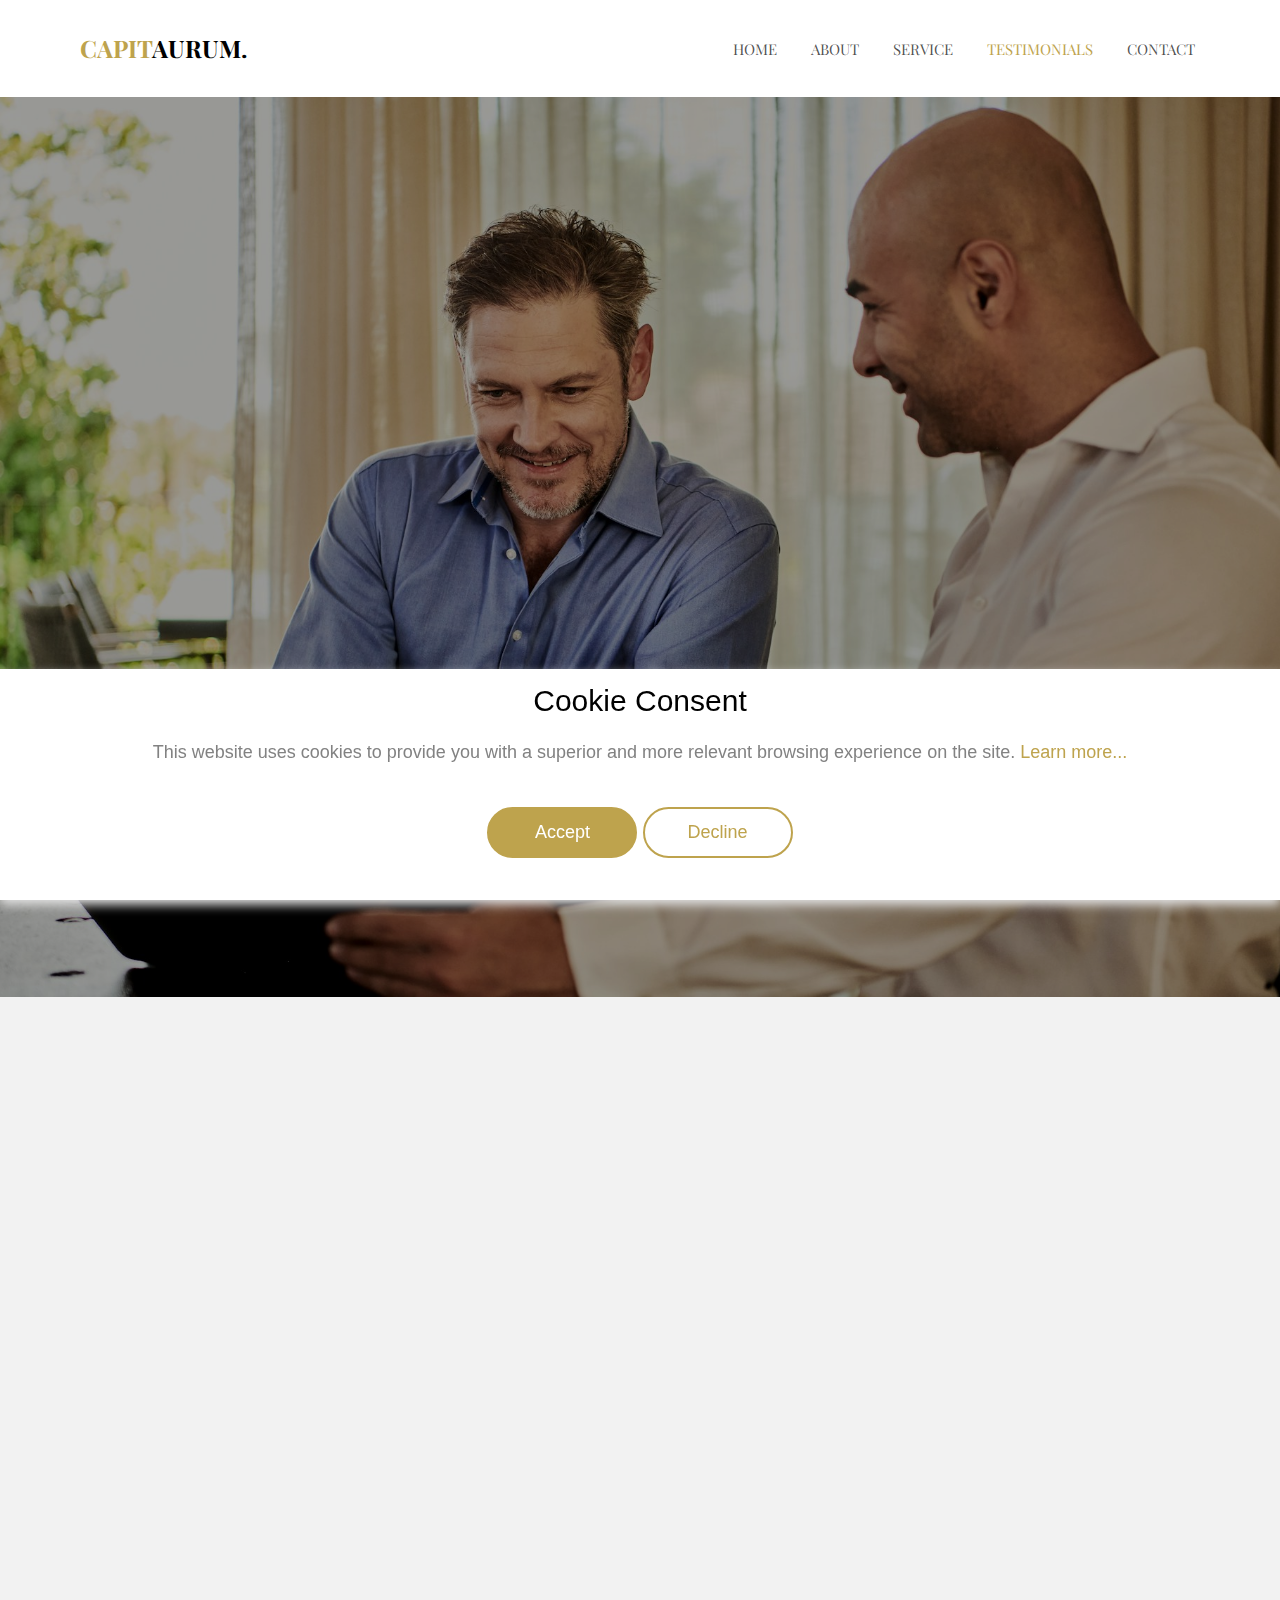
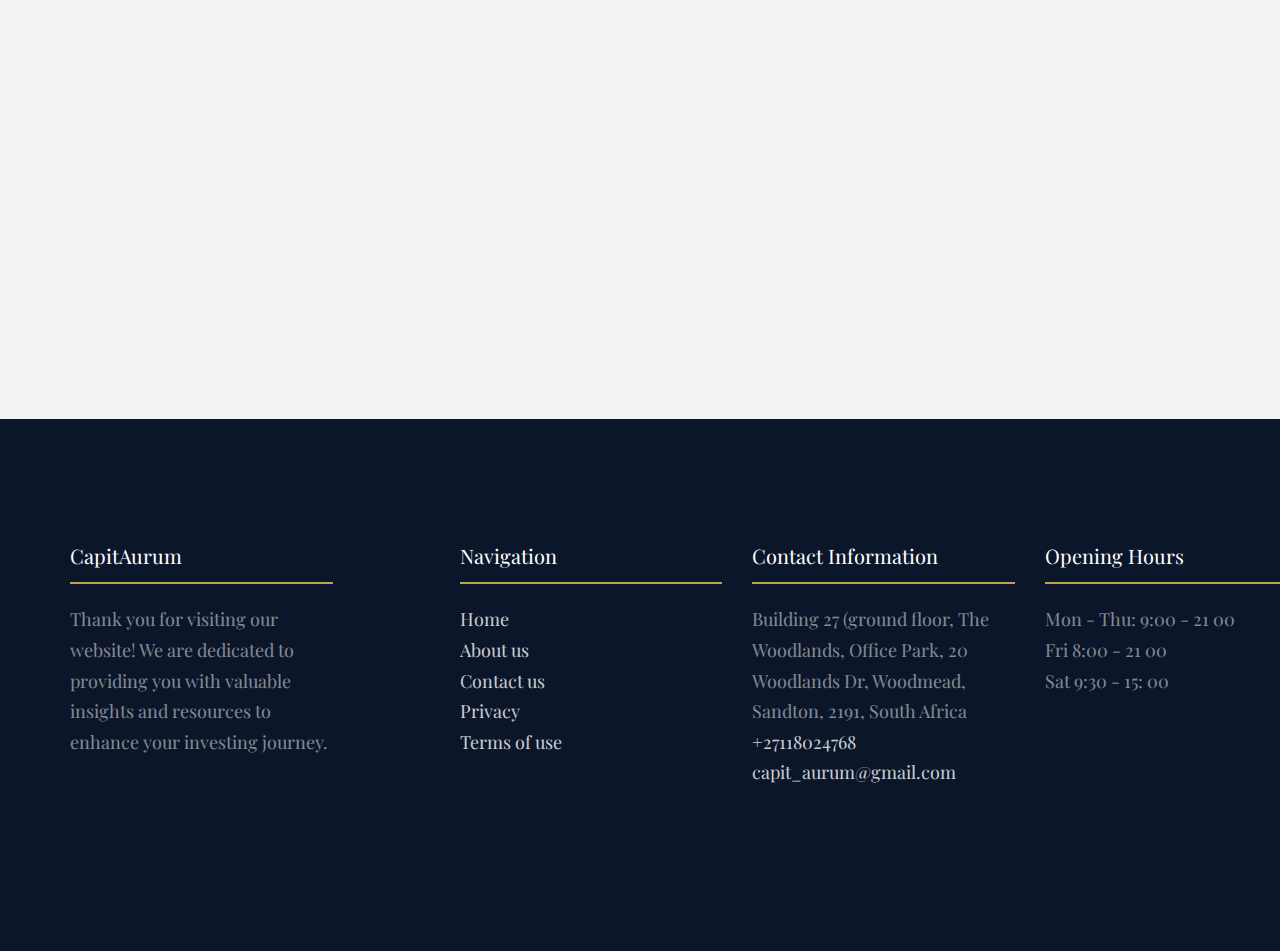
<file: testimonials.html>
<!DOCTYPE html>
<html>
    <head>
        <meta charset="utf-8" />
        <meta http-equiv="X-UA-Compatible" content="IE=edge" />
        <title>CapitAurum</title>
        <meta name="viewport" content="width=device-width, initial-scale=1" />
        <meta name="description" content="" />
        <meta name="keywords" content="" />
        <meta name="author" content="" />

        <!-- Facebook and Twitter integration -->
        <meta property="og:title" content="" />
        <meta property="og:image" content="" />
        <meta property="og:url" content="" />
        <meta property="og:site_name" content="" />
        <meta property="og:description" content="" />
        <meta name="twitter:title" content="" />
        <meta name="twitter:image" content="" />
        <meta name="twitter:url" content="" />
        <meta name="twitter:card" content="" />

        <link
            href="https://fonts.googleapis.com/css?family=Playfair+Display:400,700"
            rel="stylesheet"
        />

        <!-- Favicon -->
        <link href="images/favicon.ico" rel="icon" />

        <!-- Animate.css -->
        <link rel="stylesheet" href="css/animate.css" />
        <!-- Icomoon Icon Fonts-->
        <link rel="stylesheet" href="css/icomoon.css" />
        <!-- Bootstrap  -->
        <link rel="stylesheet" href="css/bootstrap.css" />

        <!-- Magnific Popup -->
        <link rel="stylesheet" href="css/magnific-popup.css" />

        <!-- Owl Carousel  -->
        <link rel="stylesheet" href="css/owl.carousel.min.css" />
        <link rel="stylesheet" href="css/owl.theme.default.min.css" />
        <!-- Flexslider  -->
        <link rel="stylesheet" href="css/flexslider.css" />
        <!-- Flaticons  -->
        <link rel="stylesheet" href="fonts/flaticon/font/flaticon.css" />

        <!-- Theme style  -->
        <link rel="stylesheet" href="css/style.css" />

        <!-- Modernizr JS -->
        <script src="js/modernizr-2.6.2.min.js"></script>
        <!-- FOR IE9 below -->
        <!--[if lt IE 9]>
            <script src="js/respond.min.js"></script>
        <![endif]-->
    </head>
    <body>
        <div class="colorlib-loader"></div>

        <div id="page">
            <nav class="colorlib-nav" role="navigation">
                <div class="top-menu">
                    <div class="container">
                        <div class="row">
                            <div class="col-md-2">
                                <div id="colorlib-logo">
                                    <a href="index.html"
                                        >Capit<span>Aurum.</span></a
                                    >
                                </div>
                            </div>
                            <div class="col-md-10 text-right menu-1">
                                <ul>
                                    <li>
                                        <a href="index.html">Home</a>
                                    </li>
                                    <li>
                                        <a href="about.html">About</a>
                                    </li>
                                    <li>
                                        <a href="service.html">Service</a>
                                    </li>
                                    <li class="active">
                                        <a href="testimonials.html"
                                            >Testimonials</a
                                        >
                                    </li>
                                    <li><a href="contact.html">Contact</a></li>
                                </ul>
                            </div>
                        </div>
                    </div>
                </div>
            </nav>

            <aside id="colorlib-hero" class="js-fullheight">
                <div class="flexslider js-fullheight">
                    <ul class="slides">
                        <li style="background-image: url(images/img_bg_5.jpg)">
                            <div class="overlay-gradient"></div>
                            <div class="container">
                                <div
                                    class="col-md-10 col-md-offset-1 text-center js-fullheight slider-text"
                                >
                                    <div class="slider-text-inner desc">
                                        <h2 class="heading-section">
                                            Testimonials
                                        </h2>
                                    </div>
                                </div>
                            </div>
                        </li>
                    </ul>
                </div>
            </aside>

            <div id="colorlib-testimonial" class="colorlib-bg-section">
                <div class="container">
                    <div class="row animate-box">
                        <div
                            class="col-md-6 col-md-offset-3 text-center colorlib-heading"
                        >
                            <h2>What Our Clients Say About Us</h2>
                            <p>
                                We take pride in our commitment to client
                                success, and their feedback reflects the quality
                                of our services. Our clients have experienced
                                the benefits of tailored investment strategies
                                and comprehensive financial planning. Here are
                                some of their stories about how our expertise in
                                areas such as Motsepe investment, the New Gold
                                Project, and the Africa gold market has made a
                                positive impact on their financial journeys.
                            </p>
                        </div>
                    </div>
                    <div class="row">
                        <div class="col-md-10 col-md-offset-1">
                            <div class="row animate-box">
                                <div
                                    class="owl-carousel owl-carousel-fullwidth"
                                >
                                    <div class="item">
                                        <div
                                            class="testimony-slide active text-center"
                                        >
                                            <figure>
                                                <img
                                                    src="images/user-1.jpg"
                                                    alt="user"
                                                />
                                            </figure>
                                            <span>Sarah J.</span>
                                            <blockquote>
                                                <p>
                                                    "I was hesitant about
                                                    investing in the Africa gold
                                                    market, but the team helped
                                                    me understand the potential
                                                    benefits. Their insights
                                                    into the New Gold Project
                                                    were invaluable, and I felt
                                                    confident making my first
                                                    investment. The personalized
                                                    financial planning approach
                                                    ensured that my strategy
                                                    aligned with my long-term
                                                    goals, and I couldn't be
                                                    happier with the results."
                                                </p>
                                            </blockquote>
                                        </div>
                                    </div>
                                    <div class="item">
                                        <div
                                            class="testimony-slide active text-center"
                                        >
                                            <figure>
                                                <img
                                                    src="images/user-2.jpg"
                                                    alt="user"
                                                />
                                            </figure>
                                            <span>Mark T. </span>
                                            <blockquote>
                                                <p>
                                                    "Working with experts on
                                                    Patrice Motsepe investment
                                                    strategies has transformed
                                                    my investment portfolio. The
                                                    team’s knowledge of Gold
                                                    Capital and its potential
                                                    for growth allowed me to
                                                    diversify my investments
                                                    effectively. Their
                                                    commitment to understanding
                                                    my financial situation and
                                                    crafting a tailored strategy
                                                    made all the difference. I
                                                    highly recommend their
                                                    services!"
                                                </p>
                                            </blockquote>
                                        </div>
                                    </div>
                                    <div class="item">
                                        <div
                                            class="testimony-slide active text-center"
                                        >
                                            <figure>
                                                <img
                                                    src="images/user-3.jpg"
                                                    alt="user"
                                                />
                                            </figure>
                                            <span>Emily R.</span>
                                            <blockquote>
                                                <p>
                                                    "I had been exploring
                                                    various investment
                                                    opportunities, but it was
                                                    the insights on Motsepe
                                                    investment that caught my
                                                    attention. The team provided
                                                    comprehensive analyses and
                                                    guided me through the
                                                    process. Their focus on
                                                    financial planning and
                                                    market trends gave me the
                                                    confidence to invest in
                                                    Africa gold. I've seen
                                                    significant growth in my
                                                    investments thanks to their
                                                    expertise."
                                                </p>
                                            </blockquote>
                                        </div>
                                    </div>
                                    <div class="item">
                                        <div
                                            class="testimony-slide active text-center"
                                        >
                                            <figure>
                                                <img
                                                    src="images/user-4.jpg"
                                                    alt="user"
                                                />
                                            </figure>
                                            <span>James L.</span>
                                            <blockquote>
                                                <p>
                                                    "The guidance I received
                                                    regarding the New Gold
                                                    Project was a game-changer
                                                    for my investment strategy.
                                                    The team helped me
                                                    understand the potential
                                                    risks and rewards associated
                                                    with investing in gold, and
                                                    their approach to financial
                                                    planning was thorough and
                                                    strategic. I feel more
                                                    secure about my financial
                                                    future and appreciate the
                                                    ongoing support I receive."
                                                </p>
                                            </blockquote>
                                        </div>
                                    </div>
                                </div>
                            </div>
                        </div>
                    </div>
                </div>
            </div>

            <footer id="colorlib-footer" role="contentinfo">
                <div class="container">
                    <div class="row row-pb-md">
                        <div class="col-md-3 colorlib-widget">
                            <h4>CapitAurum</h4>
                            <p>
                                Thank you for visiting our website! We are
                                dedicated to providing you with valuable
                                insights and resources to enhance your investing
                                journey.
                            </p>
                        </div>
                        <div class="col-md-3 col-md-push-1">
                            <h4>Navigation</h4>
                            <ul class="colorlib-footer-links">
                                <li><a href="index.html">Home</a></li>
                                <li><a href="about.html">About us</a></li>
                                <li><a href="contact.html">Contact us</a></li>
                                <li>
                                    <a href="privacy-policy.html">Privacy</a>
                                </li>
                                <li>
                                    <a href="terms-of-use.html">Terms of use</a>
                                </li>
                            </ul>
                        </div>

                        <div class="col-md-3 col-md-push-1">
                            <h4>Contact Information</h4>
                            <ul class="colorlib-footer-links">
                                <li>
                                    Building 27 (ground floor, The Woodlands,
                                    Office Park, 20 Woodlands Dr, Woodmead,
                                    Sandton, 2191, South Africa
                                </li>
                                <li>
                                    <a href="tel://1234567920">+27118024768</a>
                                </li>
                                <li>
                                    <a href="mailto:info@yoursite.com"
                                        >capit_aurum@gmail.com</a
                                    >
                                </li>
                            </ul>
                        </div>

                        <div class="col-md-3 col-md-push-1">
                            <h4>Opening Hours</h4>
                            <ul class="colorlib-footer-links">
                                <li>Mon - Thu: 9:00 - 21 00</li>
                                <li>Fri 8:00 - 21 00</li>
                                <li>Sat 9:30 - 15: 00</li>
                            </ul>
                        </div>
                    </div>
                </div>
            </footer>
        </div>

        <div class="gototop js-top">
            <a href="#" class="js-gotop"><i class="icon-arrow-up"></i></a>
        </div>
        <!-- Cookie banner -->
        <div class="cookie-wrapper show">
            <div>
                <i class="bx bx-cookie"></i>
                <h2 style="text-align: center">Cookie Consent</h2>
            </div>

            <div class="data">
                <p>
                    This website uses cookies to provide you with a superior and
                    more relevant browsing experience on the site.
                    <a href="#">Learn more...</a>
                </p>
            </div>

            <div class="buttons">
                <button class="cookie-button" id="acceptBtn">Accept</button>
                <button class="cookie-button" id="declineBtn">Decline</button>
            </div>
        </div>
        <!-- End Cookie banner -->

        <!-- jQuery -->
        <script src="js/jquery.min.js"></script>
        <!-- jQuery Easing -->
        <script src="js/jquery.easing.1.3.js"></script>
        <!-- Bootstrap -->
        <script src="js/bootstrap.min.js"></script>
        <!-- Waypoints -->
        <script src="js/jquery.waypoints.min.js"></script>
        <!-- Stellar Parallax -->
        <script src="js/jquery.stellar.min.js"></script>
        <!-- Carousel -->
        <script src="js/owl.carousel.min.js"></script>
        <!-- Flexslider -->
        <script src="js/jquery.flexslider-min.js"></script>
        <!-- countTo -->
        <script src="js/jquery.countTo.js"></script>
        <!-- Magnific Popup -->
        <script src="js/jquery.magnific-popup.min.js"></script>
        <script src="js/magnific-popup-options.js"></script>
        <!-- Main -->
        <script src="js/main.js"></script>
        <script src="js/cookiebanner.js"></script>
    </body>
</html>
</file>
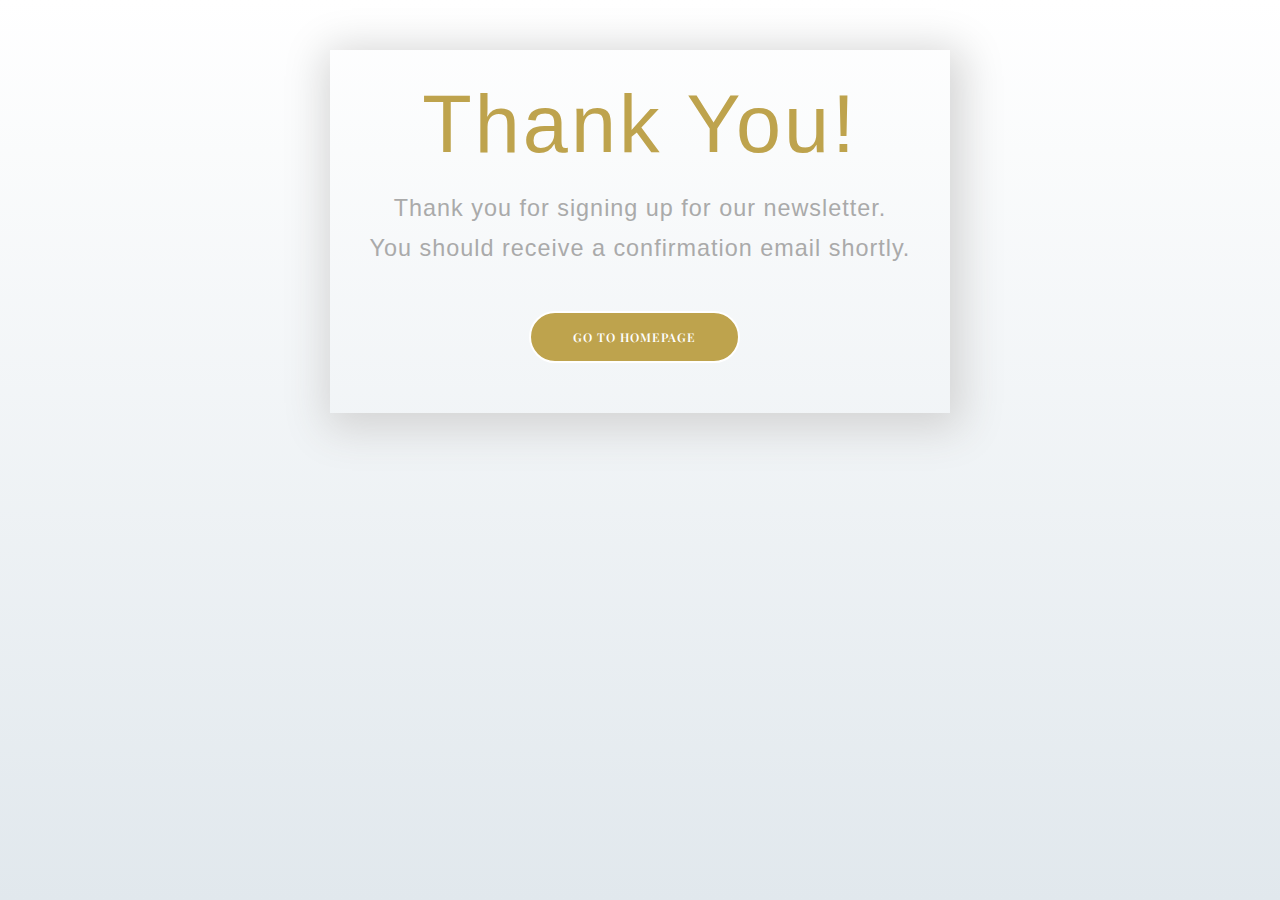
<file: thanks.html>
<!DOCTYPE html>
<html lang="en">
    <head>
        <meta charset="utf-8" />
        <meta http-equiv="X-UA-Compatible" content="IE=edge" />
        <title>CapitAurum</title>
        <meta name="viewport" content="width=device-width, initial-scale=1" />
        <meta name="description" content="" />
        <meta name="keywords" content="" />
        <meta name="author" content="" />

        <!-- Facebook and Twitter integration -->
        <meta property="og:title" content="" />
        <meta property="og:image" content="" />
        <meta property="og:url" content="" />
        <meta property="og:site_name" content="" />
        <meta property="og:description" content="" />
        <meta name="twitter:title" content="" />
        <meta name="twitter:image" content="" />
        <meta name="twitter:url" content="" />
        <meta name="twitter:card" content="" />

        <link
            href="https://fonts.googleapis.com/css?family=Playfair+Display:400,700"
            rel="stylesheet"
        />

        <!-- Favicon -->
        <link href="images/favicon.ico" rel="icon" />

        <!-- Animate.css -->
        <link rel="stylesheet" href="css/animate.css" />
        <!-- Icomoon Icon Fonts-->
        <link rel="stylesheet" href="css/icomoon.css" />
        <!-- Bootstrap  -->
        <link rel="stylesheet" href="css/bootstrap.css" />

        <!-- Magnific Popup -->
        <link rel="stylesheet" href="css/magnific-popup.css" />

        <!-- Owl Carousel  -->
        <link rel="stylesheet" href="css/owl.carousel.min.css" />
        <link rel="stylesheet" href="css/owl.theme.default.min.css" />
        <!-- Flexslider  -->
        <link rel="stylesheet" href="css/flexslider.css" />
        <!-- Flaticons  -->
        <link rel="stylesheet" href="fonts/flaticon/font/flaticon.css" />

        <!-- Theme style  -->
        <link rel="stylesheet" href="css/style.css" />
        <link rel="stylesheet" href="css/thanks.css" />

        <!-- Modernizr JS -->
        <script src="js/modernizr-2.6.2.min.js"></script>
        <!-- FOR IE9 below -->
        <!--[if lt IE 9]>
            <script src="js/respond.min.js"></script>
        <![endif]-->
    </head>
    <body>
        <div class="content">
            <div class="wrapper-1">
                <div class="wrapper-2">
                    <h1>Thank You!</h1>
                    <p>Thank you for signing up for our newsletter.</p>
                    <p>You should receive a confirmation email shortly.</p>
                    <a href="index.html">
                        <button class="go-home">Go to Homepage</button>
                    </a>
                </div>
            </div>
        </div>
    </body>
</html>
</file>
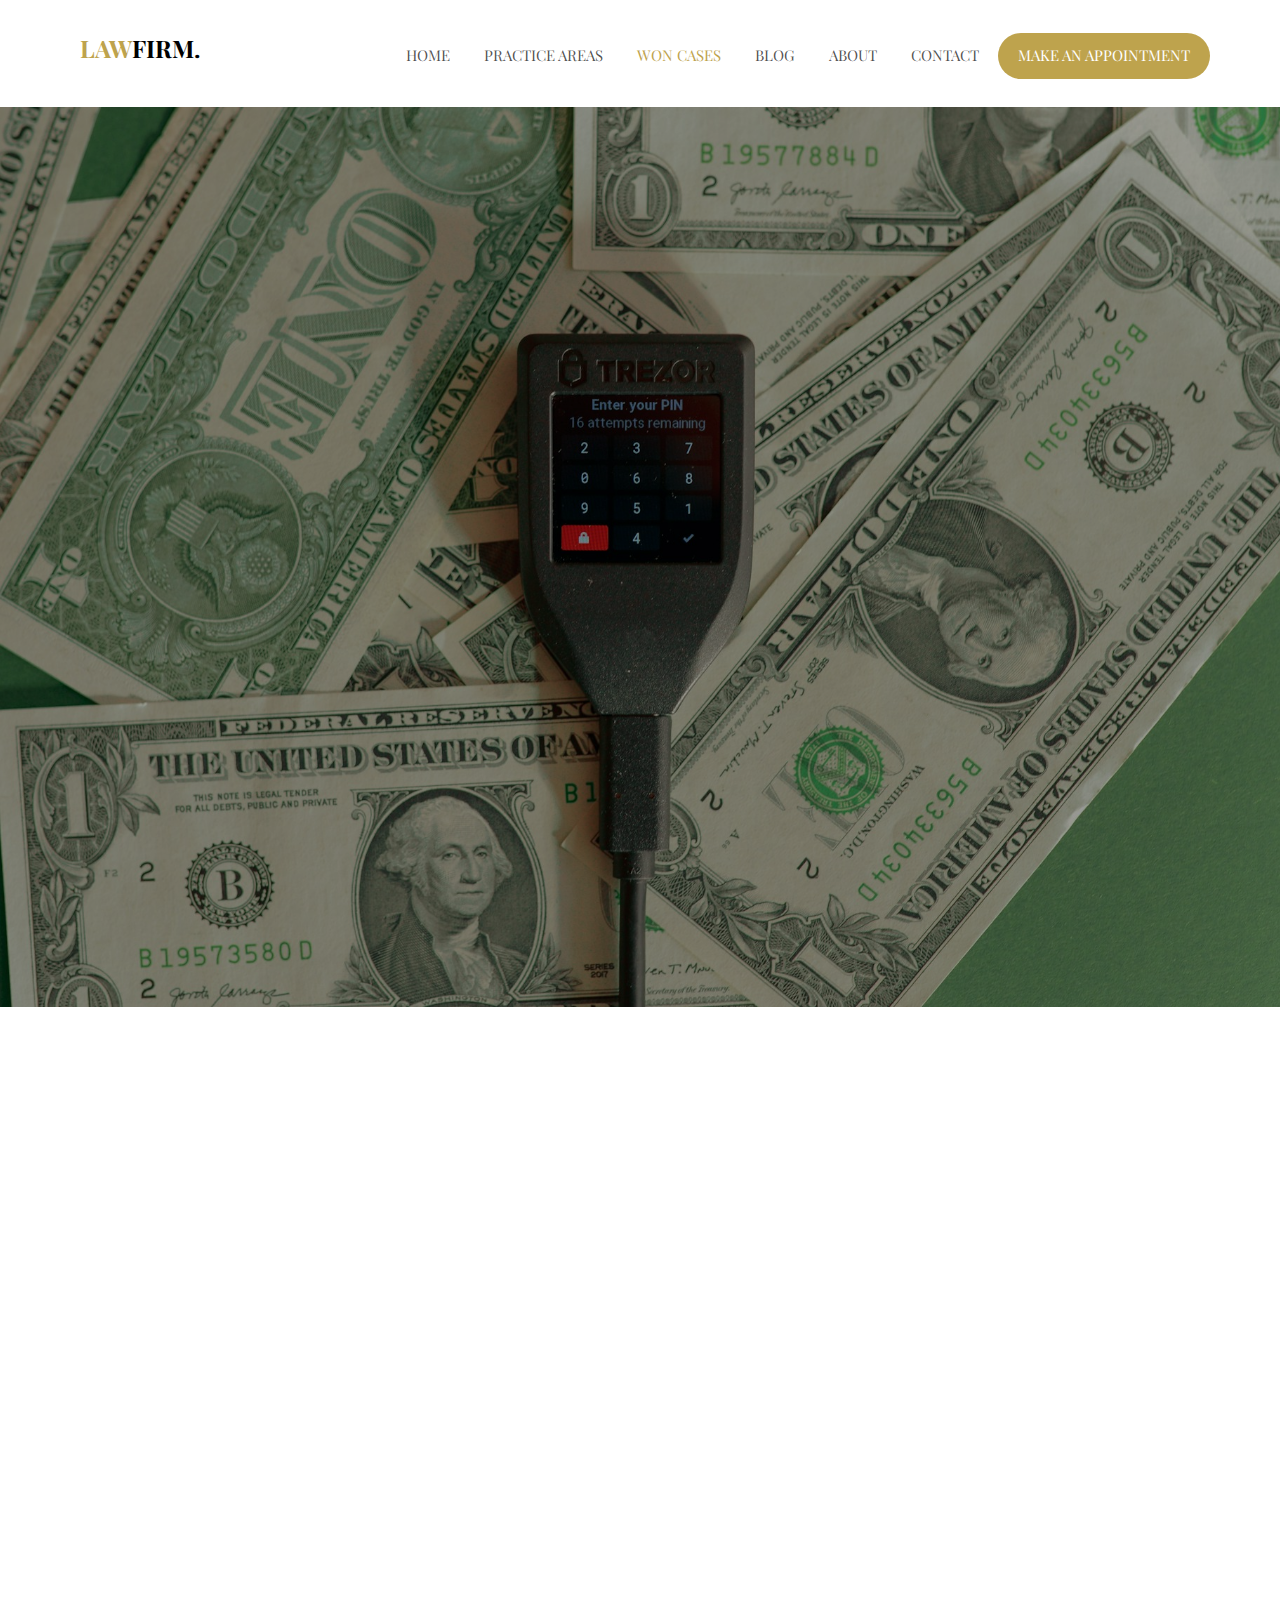
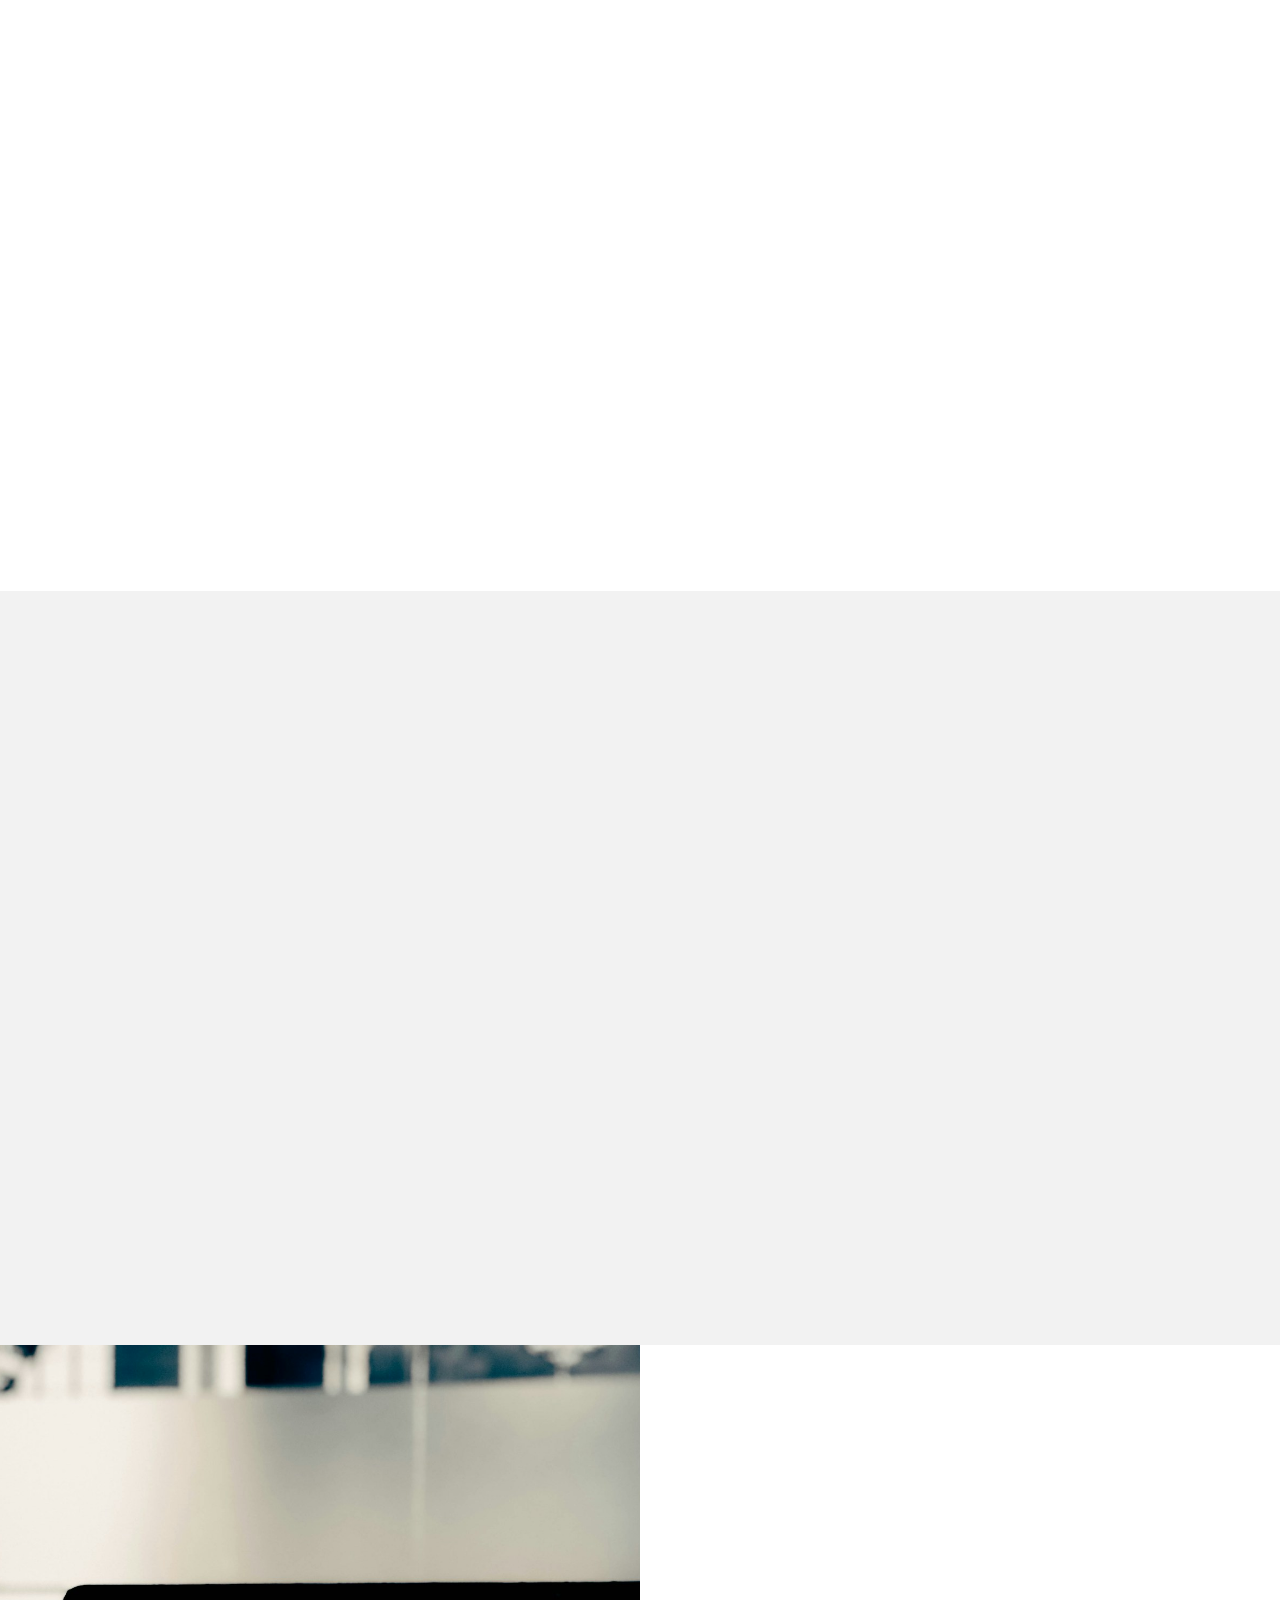
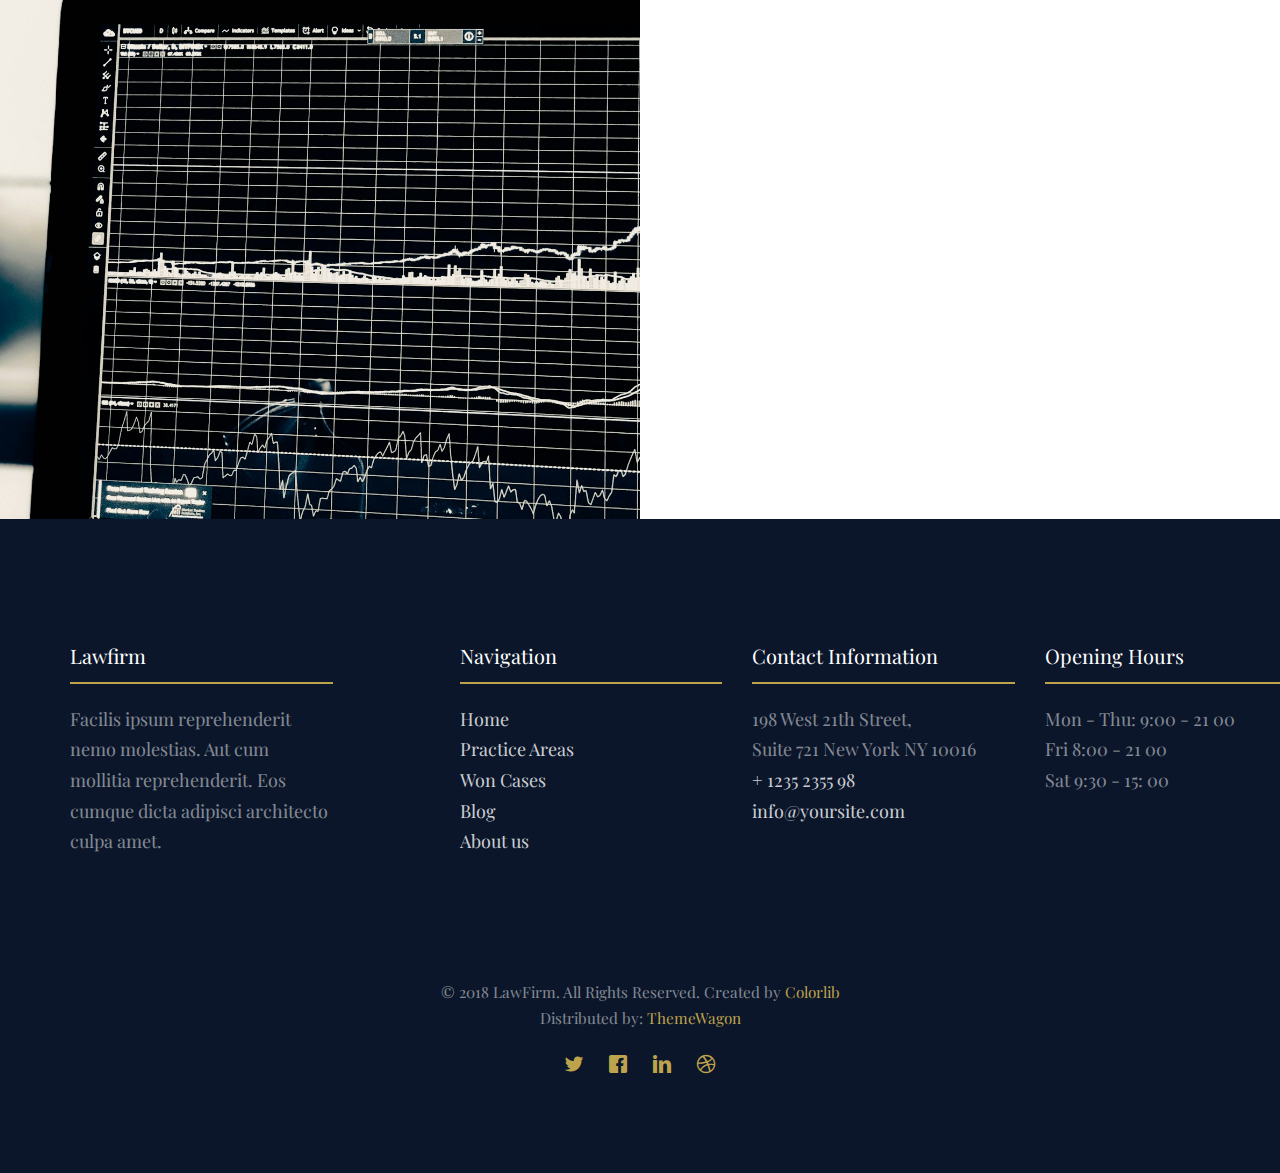
<file: won.html>
<!DOCTYPE HTML>
<html>
	<head>
	<meta charset="utf-8">
	<meta http-equiv="X-UA-Compatible" content="IE=edge">
	<title>Lawfirm Template</title>
	<meta name="viewport" content="width=device-width, initial-scale=1">
	<meta name="description" content="" />
	<meta name="keywords" content="" />
	<meta name="author" content="" />

  <!-- Facebook and Twitter integration -->
	<meta property="og:title" content=""/>
	<meta property="og:image" content=""/>
	<meta property="og:url" content=""/>
	<meta property="og:site_name" content=""/>
	<meta property="og:description" content=""/>
	<meta name="twitter:title" content="" />
	<meta name="twitter:image" content="" />
	<meta name="twitter:url" content="" />
	<meta name="twitter:card" content="" />

	<link href="https://fonts.googleapis.com/css?family=Playfair+Display:400,700" rel="stylesheet">
	
	<!-- Animate.css -->
	<link rel="stylesheet" href="css/animate.css">
	<!-- Icomoon Icon Fonts-->
	<link rel="stylesheet" href="css/icomoon.css">
	<!-- Bootstrap  -->
	<link rel="stylesheet" href="css/bootstrap.css">

	<!-- Magnific Popup -->
	<link rel="stylesheet" href="css/magnific-popup.css">

	<!-- Owl Carousel  -->
	<link rel="stylesheet" href="css/owl.carousel.min.css">
	<link rel="stylesheet" href="css/owl.theme.default.min.css">
	<!-- Flexslider  -->
	<link rel="stylesheet" href="css/flexslider.css">
	<!-- Flaticons  -->
	<link rel="stylesheet" href="fonts/flaticon/font/flaticon.css">

	<!-- Theme style  -->
	<link rel="stylesheet" href="css/style.css">

	<!-- Modernizr JS -->
	<script src="js/modernizr-2.6.2.min.js"></script>
	<!-- FOR IE9 below -->
	<!--[if lt IE 9]>
	<script src="js/respond.min.js"></script>
	<![endif]-->

	</head>
	<body>
		
	<div class="colorlib-loader"></div>
	
	<div id="page">
	<nav class="colorlib-nav" role="navigation">
		<div class="top-menu">
			<div class="container">
				<div class="row">
					<div class="col-md-2">
						<div id="colorlib-logo"><a href="index.html">Law<span>firm.</span></a></div>
					</div>
					<div class="col-md-10 text-right menu-1">
						<ul>
							<li><a href="index.html">Home</a></li>
							<li><a href="practice.html">Practice Areas</a></li>
							<li class="active"><a href="won.html">Won Cases</a></li>
							<li class="has-dropdown">
								<a >Blog</a>
								<ul class="dropdown">
									<li><a href="#">menu 1</a></li>
									<li><a href="#">menu 2</a></li>
									<li><a href="#">menu 3</a></li>
									<li><a href="#">menu 4</a></li>
								</ul>
							</li>
							<li><a href="about.html">About</a></li>
							<li><a href="contact.html">Contact</a></li>
							<li class="btn-cta"><a href="#"><span>Make an Appointment</span></a></li>
						</ul>
					</div>
				</div>
				
			</div>
		</div>
	</nav>

	<aside id="colorlib-hero" class="js-fullheight">
		<div class="flexslider js-fullheight">
			<ul class="slides">
		   	<li style="background-image: url(images/img_bg_1.jpg);">
		   		<div class="overlay-gradient"></div>
		   		<div class="container">
		   			<div class="col-md-10 col-md-offset-1 text-center js-fullheight slider-text">
		   				<div class="slider-text-inner desc">
		   					<h2 class="heading-section">Honors &amp; Awards</h2>
		   					<p class="colorlib-lead">Designed with love by the fine folks at <a href="#" target="_blank">Lawfirm</a></p>
		   				</div>
		   			</div>
		   		</div>
		   	</li>
		  	</ul>
	  	</div>
	</aside>
	
	<div id="colorlib-practice">
		<div class="container">
			<div class="row">
				<div class="col-md-4 text-center animate-box">
					<div class="services">
						<div class="desc">
							<h3><a href="#">John Doe</a></h3>
							<p>Even the all-powerful Pointing has no control about the blind texts it is an almost unorthographic life</p>
							<strong>Result: Case won</strong>
						</div>
					</div>
				</div>
				<div class="col-md-4 text-center animate-box">
					<div class="services">
						<div class="desc">
							<h3><a href="#">John Doe</a></h3>
							<p>Even the all-powerful Pointing has no control about the blind texts it is an almost unorthographic life</p>
							<strong>Result: Victory</strong>
						</div>
					</div>
				</div>
				<div class="col-md-4 text-center animate-box">
					<div class="services">
						<div class="desc">
							<h3><a href="#">Victor Smith</a></h3>
							<p>Even the all-powerful Pointing has no control about the blind texts it is an almost unorthographic life</p>
							<strong>Result: Case won</strong>
						</div>
					</div>
				</div>
				<div class="col-md-4 text-center animate-box">
					<div class="services">
						<div class="desc">
							<h3><a href="#">Angel Bread</a></h3>
							<p>Even the all-powerful Pointing has no control about the blind texts it is an almost unorthographic life</p>
							<strong>Result: Case won</strong>
						</div>
					</div>
				</div>
				<div class="col-md-4 text-center animate-box">
					<div class="services">
						<div class="desc">
							<h3><a href="#">Mike Tan</a></h3>
							<p>Even the all-powerful Pointing has no control about the blind texts it is an almost unorthographic life</p>
							<strong>Result: Case won</strong>
						</div>
					</div>
				</div>
				<div class="col-md-4 text-center animate-box">
					<div class="services">
						<div class="desc">
							<h3><a href="#">George Paul</a></h3>
							<p>Even the all-powerful Pointing has no control about the blind texts it is an almost unorthographic life</p>
							<strong>Result: Case won</strong>
						</div>
					</div>
				</div>
				<div class="col-md-4 text-center animate-box">
					<div class="services">
						<div class="desc">
							<h3><a href="#">Lebron Doe</a></h3>
							<p>Even the all-powerful Pointing has no control about the blind texts it is an almost unorthographic life</p>
							<strong>Result: Case won</strong>
						</div>
					</div>
				</div>
				<div class="col-md-4 text-center animate-box">
					<div class="services">
						<div class="desc">
							<h3><a href="#">Ariel Storm</a></h3>
							<p>Even the all-powerful Pointing has no control about the blind texts it is an almost unorthographic life</p>
							<strong>Result: Case won</strong>
						</div>
					</div>
				</div>
				<div class="col-md-4 text-center animate-box">
					<div class="services">
						<div class="desc">
							<h3><a href="#">Derick Rose</a></h3>
							<p>Even the all-powerful Pointing has no control about the blind texts it is an almost unorthographic life</p>
							<strong>Result: Case won</strong>
						</div>
					</div>
				</div>
			</div>
		</div>
	</div>

	<div id="colorlib-testimonial" class="colorlib-bg-section">
		<div class="container">
			<div class="row animate-box">
				<div class="col-md-6 col-md-offset-3 text-center colorlib-heading">
					<h2>What are the clients says</h2>
				</div>
			</div>
			<div class="row">
				<div class="col-md-10 col-md-offset-1">
					<div class="row animate-box">
						<div class="owl-carousel owl-carousel-fullwidth">
							<div class="item">
								<div class="testimony-slide active text-center">
									<figure>
										<img src="images/user-1.jpg" alt="user">
									</figure>
									<span>Jean Doe, via <a href="#" class="twitter">Twitter</a></span>
									<blockquote>
										<p>&ldquo;Far far away, behind the word mountains, far from the countries Vokalia and Consonantia, there live the blind texts. Separated they live in Bookmarksgrove right at the coast of the Semantics, a large language ocean.&rdquo;</p>
									</blockquote>
								</div>
							</div>
							<div class="item">
								<div class="testimony-slide active text-center">
									<figure>
										<img src="images/user-1.jpg" alt="user">
									</figure>
									<span>John Doe, via <a href="#" class="twitter">Twitter</a></span>
									<blockquote>
										<p>&ldquo;Separated they live in Bookmarksgrove right at the coast of the Semantics, a large language ocean.&rdquo;</p>
									</blockquote>
								</div>
							</div>
							<div class="item">
								<div class="testimony-slide active text-center">
									<figure>
										<img src="images/user-1.jpg" alt="user">
									</figure>
									<span>John Doe, via <a href="#" class="twitter">Twitter</a></span>
									<blockquote>
										<p>&ldquo;Far from the countries Vokalia and Consonantia, there live the blind texts. Separated they live in Bookmarksgrove right at the coast of the Semantics, a large language ocean.&rdquo;</p>
									</blockquote>
								</div>
							</div>
						</div>
					</div>
				</div>
			</div>
		</div>
	</div>

	<div id="colorlib-consult">
		<div class="video colorlib-video" style="background-image: url(images/video.jpg);" data-stellar-background-ratio="0.5">
		</div>
		<div class="choose choose-form animate-box">
			<div class="colorlib-heading">
				<h2>Free Legal Consultation</h2>
			</div>
			<form action="#">
				<div class="row form-group">
					<div class="col-md-6">
						<!-- <label for="fname">First Name</label> -->
						<input type="text" id="fname" class="form-control" placeholder="Your firstname">
					</div>
					<div class="col-md-6">
						<!-- <label for="lname">Last Name</label> -->
						<input type="text" id="lname" class="form-control" placeholder="Your lastname">
					</div>
				</div>

				<div class="row form-group">
					<div class="col-md-12">
						<!-- <label for="email">Email</label> -->
						<input type="text" id="email" class="form-control" placeholder="Your email address">
					</div>
				</div>

				<div class="row form-group">
					<div class="col-md-12">
						<!-- <label for="subject">Subject</label> -->
						<input type="text" id="subject" class="form-control" placeholder="Your subject of this message">
					</div>
				</div>

				<div class="row form-group">
					<div class="col-md-12">
						<!-- <label for="message">Message</label> -->
						<textarea name="message" id="message" cols="30" rows="10" class="form-control" placeholder="Say something about us"></textarea>
					</div>
				</div>
				<div class="form-group">
					<input type="submit" value="Send Message" class="btn btn-primary">
				</div>

			</form>	
		</div>
	</div>


	
	<footer id="colorlib-footer" role="contentinfo">
		<div class="container">
			<div class="row row-pb-md">
				<div class="col-md-3 colorlib-widget">
					<h4>Lawfirm</h4>
					<p>Facilis ipsum reprehenderit nemo molestias. Aut cum mollitia reprehenderit. Eos cumque dicta adipisci architecto culpa amet.</p>
				</div>
				<div class="col-md-3 col-md-push-1">
					<h4>Navigation</h4>
					<ul class="colorlib-footer-links">
						<li><a href="#">Home</a></li>
						<li><a href="#">Practice Areas</a></li>
						<li><a href="#">Won Cases</a></li>
						<li><a href="#">Blog</a></li>
						<li><a href="#">About us</a></li>
					</ul>
				</div>

				<div class="col-md-3 col-md-push-1">
					<h4>Contact Information</h4>
					<ul class="colorlib-footer-links">
						<li>198 West 21th Street, <br> Suite 721 New York NY 10016</li>
						<li><a href="tel://1234567920">+ 1235 2355 98</a></li>
						<li><a href="mailto:info@yoursite.com">info@yoursite.com</a></li>
					</ul>
				</div>

				<div class="col-md-3 col-md-push-1">
					<h4>Opening Hours</h4>
					<ul class="colorlib-footer-links">
						<li>Mon - Thu: 9:00 - 21 00</li>
						<li>Fri 8:00 - 21 00</li>
						<li>Sat 9:30 - 15: 00</li>
					</ul>
				</div>

			</div>

			<div class="row copyright">
				<div class="col-md-12 text-center">
					
					<p>
					<small class="block">&copy; 2018 LawFirm. All Rights Reserved. Created by <a href="https://colorlib.com/" target="_blank">Colorlib</a></small> 
					<small class="block">Distributed by: <a href="https://themewagon.com/" target="_blank">ThemeWagon</a></small>
					</p>
				
					<p>
						<ul class="colorlib-social-icons">
							<li><a href="#"><i class="icon-twitter"></i></a></li>
							<li><a href="#"><i class="icon-facebook"></i></a></li>
							<li><a href="#"><i class="icon-linkedin"></i></a></li>
							<li><a href="#"><i class="icon-dribbble"></i></a></li>
						</ul>
					</p>
				</div>
			</div>

		</div>
	</footer>
	</div>

	<div class="gototop js-top">
		<a href="#" class="js-gotop"><i class="icon-arrow-up"></i></a>
	</div>
	
	<!-- jQuery -->
	<script src="js/jquery.min.js"></script>
	<!-- jQuery Easing -->
	<script src="js/jquery.easing.1.3.js"></script>
	<!-- Bootstrap -->
	<script src="js/bootstrap.min.js"></script>
	<!-- Waypoints -->
	<script src="js/jquery.waypoints.min.js"></script>
	<!-- Stellar Parallax -->
	<script src="js/jquery.stellar.min.js"></script>
	<!-- Carousel -->
	<script src="js/owl.carousel.min.js"></script>
	<!-- Flexslider -->
	<script src="js/jquery.flexslider-min.js"></script>
	<!-- countTo -->
	<script src="js/jquery.countTo.js"></script>
	<!-- Magnific Popup -->
	<script src="js/jquery.magnific-popup.min.js"></script>
	<script src="js/magnific-popup-options.js"></script>
	<!-- Main -->
	<script src="js/main.js"></script>

	</body>
</html>
</file>
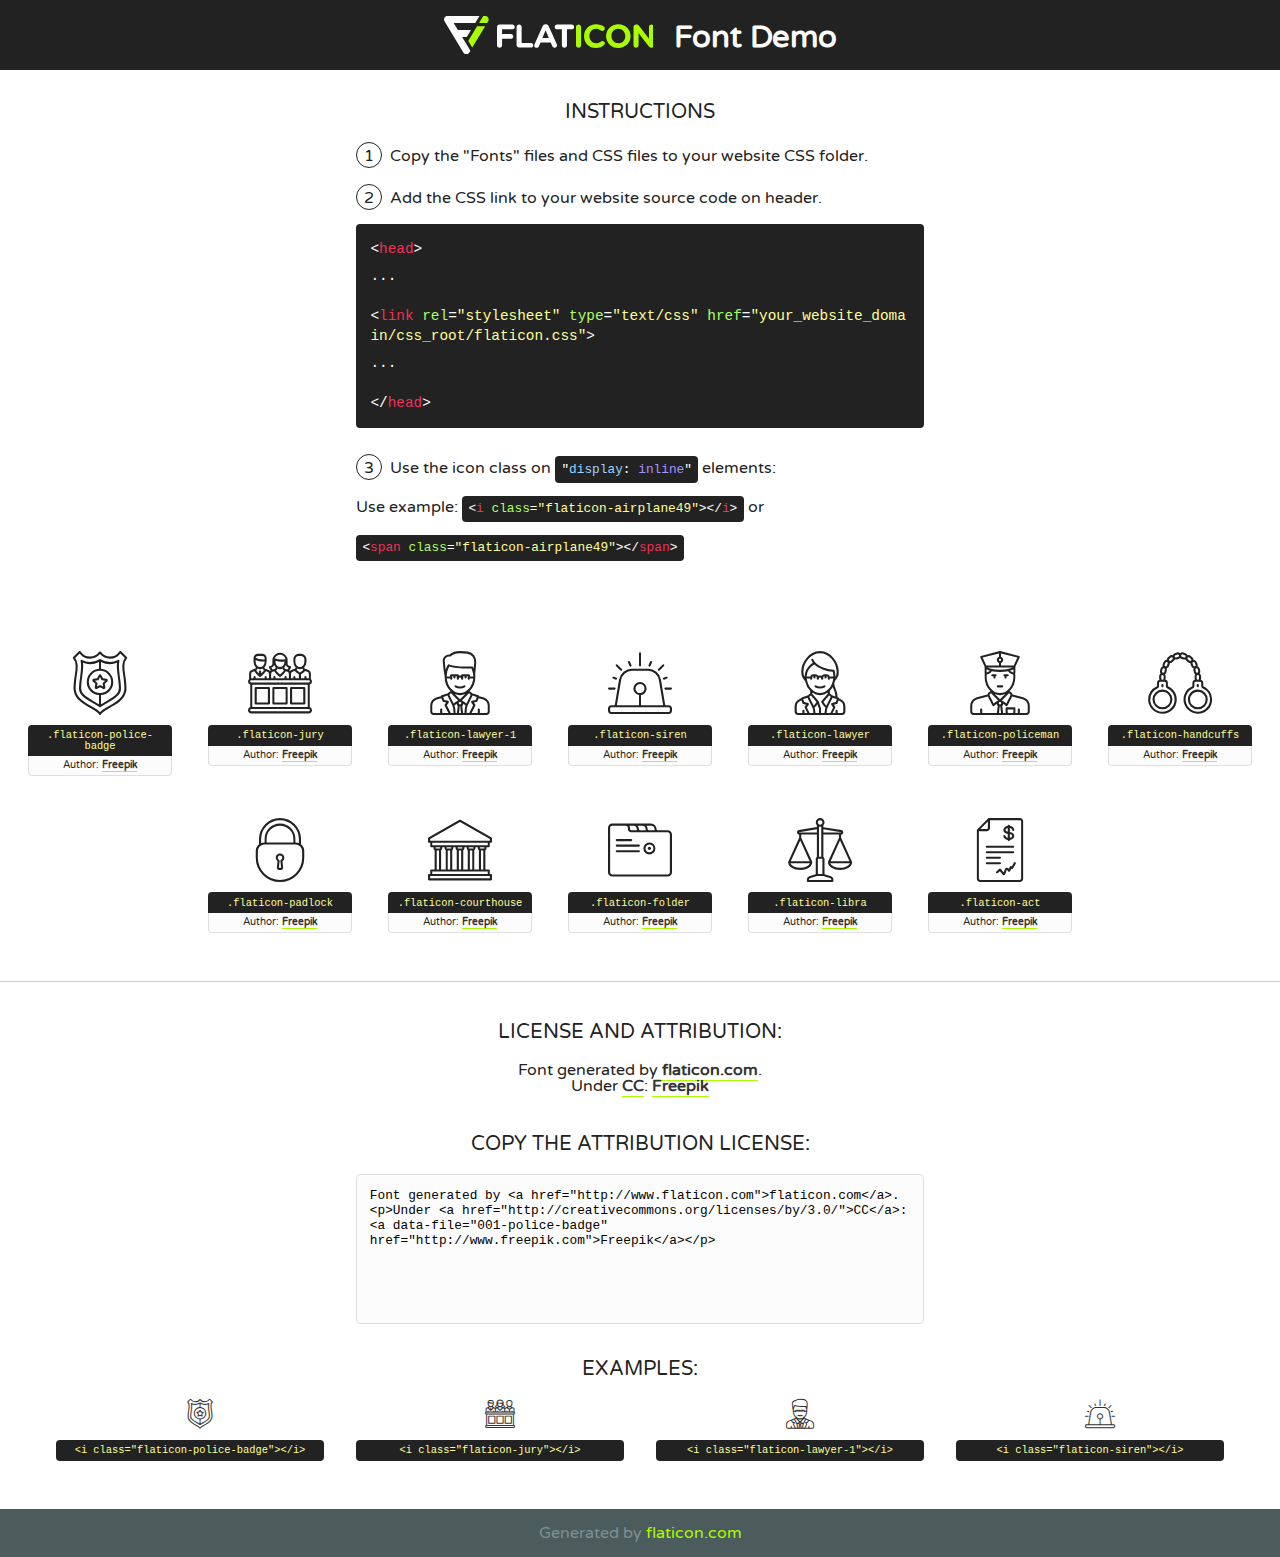
<file: fonts/flaticon/font/flaticon.html>
<!DOCTYPE html>
<!--
  Flaticon icon font: Flaticon
  Creation date: 05/01/2018 02:43
-->
<html>
<!DOCTYPE html>
<html>

<head>
    <title>Flaticon WebFont</title>
    <link href="http://fonts.googleapis.com/css?family=Varela+Round" rel="stylesheet" type="text/css" />
    <link rel="stylesheet" type="text/css" href="flaticon.css">
    <meta charset="UTF-8">
    <style>
    html, body, div, span, applet, object, iframe,
    h1, h2, h3, h4, h5, h6, p, blockquote, pre,
    a, abbr, acronym, address, big, cite, code,
    del, dfn, em, img, ins, kbd, q, s, samp,
    small, strike, strong, sub, sup, tt, var,
    b, u, i, center,
    dl, dt, dd, ol, ul, li,
    fieldset, form, label, legend,
    table, caption, tbody, tfoot, thead, tr, th, td,
    article, aside, canvas, details, embed, 
    figure, figcaption, footer, header, hgroup, 
    menu, nav, output, ruby, section, summary,
    time, mark, audio, video {
        margin: 0;
        padding: 0;
        border: 0;
        font-size: 100%;
        font: inherit;
        vertical-align: baseline;
    }
    /* HTML5 display-role reset for older browsers */
    article, aside, details, figcaption, figure, 
    footer, header, hgroup, menu, nav, section {
        display: block;
    }
    body {
        line-height: 1;
    }
    ol, ul {
        list-style: none;
    }
    blockquote, q {
        quotes: none;
    }
    blockquote:before, blockquote:after,
    q:before, q:after {
        content: '';
        content: none;
    }
    table {
        border-collapse: collapse;
        border-spacing: 0;
    }
    body {
        font-family: 'Varela Round', Helvetica, Arial, sans-serif;
        font-size: 16px;
        color: #222;
    }
    a {
        color: #333;
        border-bottom: 1px solid #a9fd00;
        font-weight: bold;
        text-decoration: none;
    }
    * {
        -moz-box-sizing: border-box;
        -webkit-box-sizing: border-box;
        box-sizing: border-box;
        margin: 0;
        padding: 0;
    }
    [class^="flaticon-"]:before, [class*=" flaticon-"]:before, [class^="flaticon-"]:after, [class*=" flaticon-"]:after {
        font-family: Flaticon;
        font-size: 30px;
        font-style: normal;
        margin-left: 20px;
        color: #333;
    }
    .wrapper {
        max-width: 600px;
        margin: auto;
        padding: 0 1em;
    }
    .title {
        font-size: 1.25em;
        text-align: center;
        margin-bottom: 1em;
        text-transform: uppercase;
    }
    header {
        text-align: center;
        background-color: #222;
        color: #fff;
        padding: 1em;
    }
    header .logo {
        width: 210px;
        height: 38px;
        display: inline-block;
        vertical-align: middle;
        margin-right: 1em;
        border: none;
    }
    header strong {
        font-size: 1.95em;
        font-weight: bold;
        vertical-align: middle;
        margin-top: 5px;
        display: inline-block;
    }
    .demo {
        margin: 2em auto;
        line-height: 1.25em;
    }
    .demo ul li {
        margin-bottom: 1em;
    }
    .demo ul li .num {
        color: #222;
        border-radius: 20px;
        display: inline-block;
        width: 26px;
        padding: 3px;
        height: 26px;
        text-align: center;
        margin-right: 0.5em;
        border: 1px solid #222;
    }
    .demo ul li code {
        background-color: #222;
        border-radius: 4px;
        padding: 0.25em 0.5em;
        display: inline-block;
        color: #fff;
        font-family: Consolas,Monaco,Lucida Console,Liberation Mono,DejaVu Sans Mono,Bitstream Vera Sans Mono,Courier New, monospace;
        font-weight: lighter;
        margin-top: 1em;
        font-size: 0.8em;
        word-break: break-all;
    }
    .demo ul li code.big {
        padding: 1em;
        font-size: 0.9em;
    }
    .demo ul li code .red {
        color: #EF3159;
    }
    .demo ul li code .green {
        color: #ACFF65;
    }
    .demo ul li code .yellow {
        color: #FFFF99;
    }
    .demo ul li code .blue {
        color: #99D3FF;
    }
    .demo ul li code .purple {
        color: #A295FF;
    }
    .demo ul li code .dots {
        margin-top: 0.5em;
        display: block;
    }
    #glyphs {
        border-bottom: 1px solid #ccc;
        padding: 2em 0;
        text-align: center;
    }
    .glyph {
        display: inline-block;
        width: 9em;
        margin: 1em;
        text-align: center;
        vertical-align: top;
        background: #FFF;
    }
    .glyph .glyph-icon {
        padding: 10px;
        display: block;
        font-family:"Flaticon";
        font-size: 64px;
        line-height: 1;
    }
    .glyph .glyph-icon:before {
        font-size: 64px;
        color: #222;
        margin-left: 0;
    }
    .class-name {
        font-size: 0.65em;
        background-color: #222;
        color: #fff;
        border-radius: 4px 4px 0 0;
        padding: 0.5em;
        color: #FFFF99;
        font-family: Consolas,Monaco,Lucida Console,Liberation Mono,DejaVu Sans Mono,Bitstream Vera Sans Mono,Courier New, monospace;
    }
    .author-name {
        font-size: 0.6em;
        background-color: #fcfcfd;
        border: 1px solid #DEDEE4;
        border-top: 0;
        border-radius: 0 0 4px 4px;
        padding: 0.5em;
    }
    .class-name:last-child {
        font-size: 10px;
        color:#888;
    }
    .class-name:last-child a {
        font-size: 10px;
        color:#555;
    }
    .class-name:last-child a:hover {
        color:#a9fd00;
    }
    .glyph > input {
        display: block;
        width: 100px;
        margin: 5px auto;
        text-align: center;
        font-size: 12px;
        cursor: text;
    }
    .glyph > input.icon-input {
        font-family:"Flaticon";
        font-size: 16px;
        margin-bottom: 10px;
    }
    .attribution .title {
        margin-top: 2em;
    }
    .attribution textarea {
        background-color: #fcfcfd;
        padding: 1em;
        border: none;
        box-shadow: none;
        border: 1px solid #DEDEE4;
        border-radius: 4px;
        resize: none;
        width: 100%;
        height: 150px;
        font-size: 0.8em;
        font-family: Consolas,Monaco,Lucida Console,Liberation Mono,DejaVu Sans Mono,Bitstream Vera Sans Mono,Courier New, monospace;
        -webkit-appearance: none;
    }
    .iconsuse {
        margin: 2em auto;
        text-align: center;
        max-width: 1200px;
    }
    .iconsuse:after {
        content: '';
        display: table;
        clear: both;
    }
    .iconsuse .image {
        float: left;
        width: 25%;
        padding: 0 1em;
    }
    .iconsuse .image p {
        margin-bottom: 1em;
    }
    .iconsuse .image span {
        display: block;
        font-size: 0.65em;
        background-color: #222;
        color: #fff;
        border-radius: 4px;
        padding: 0.5em;
        color: #FFFF99;
        margin-top: 1em;
        font-family: Consolas,Monaco,Lucida Console,Liberation Mono,DejaVu Sans Mono,Bitstream Vera Sans Mono,Courier New, monospace;
    }
    #footer {
        text-align: center;
        background-color: #4C5B5C;
        color: #7c9192;
        padding: 1em;
    }
    #footer a {
        border: none;
        color: #a9fd00;
        font-weight: normal;
    }
    @media (max-width: 960px) {
        .iconsuse .image {
            width: 50%;
        }
    }
    @media (max-width: 560px) {
        .iconsuse .image {
            width: 100%;
        }
    }
    </style>
</head>

<body class="characters-off">

    <header>
        <a href="http://www.flaticon.com" target="_blank" class="logo">
            <svg version="1.1" xmlns="http://www.w3.org/2000/svg" xmlns:xlink="http://www.w3.org/1999/xlink" xmlns:a="http://ns.adobe.com/AdobeSVGViewerExtensions/3.0/" viewBox="0 0 560.875 102.036" enable-background="new 0 0 560.875 102.036" xml:space="preserve">
                <defs>
                </defs>
                <g>
                    <g class="letters">
                        <path fill="#ffffff" d="M141.596,29.675c0-3.777,2.985-6.767,6.764-6.767h34.438c3.426,0,6.15,2.728,6.15,6.15
                        c0,3.43-2.724,6.149-6.15,6.149h-27.674v13.091h23.719c3.429,0,6.151,2.724,6.151,6.15c0,3.43-2.723,6.149-6.151,6.149h-23.719
                        v17.574c0,3.773-2.986,6.761-6.764,6.761c-3.779,0-6.764-2.989-6.764-6.761V29.675z"></path>
                        <path fill="#ffffff" d="M193.844,29.149c0-3.781,2.985-6.767,6.764-6.767c3.776,0,6.763,2.985,6.763,6.767v42.957h25.039
                        c3.426,0,6.149,2.726,6.149,6.153c0,3.425-2.723,6.15-6.149,6.15h-31.802c-3.779,0-6.764-2.986-6.764-6.768V29.149z"></path>
                        <path fill="#ffffff" d="M241.891,75.71l21.438-48.407c1.492-3.341,4.215-5.357,7.906-5.357h0.792
                        c3.686,0,6.323,2.017,7.815,5.357l21.439,48.407c0.436,0.967,0.701,1.845,0.701,2.723c0,3.602-2.809,6.501-6.414,6.501
                        c-3.161,0-5.269-1.845-6.499-4.655l-4.132-9.661h-27.059l-4.301,10.102c-1.144,2.631-3.426,4.214-6.237,4.214
                        c-3.517,0-6.24-2.81-6.24-6.325C241.1,77.64,241.451,76.677,241.891,75.71z M279.932,58.666l-8.521-20.297l-8.526,20.297H279.932
                        z"></path>
                        <path fill="#ffffff" d="M314.864,35.387H301.86c-3.429,0-6.239-2.813-6.239-6.238c0-3.429,2.811-6.24,6.239-6.24h39.533
                        c3.426,0,6.237,2.811,6.237,6.24c0,3.425-2.811,6.238-6.237,6.238h-13.001v42.785c0,3.773-2.99,6.761-6.764,6.761
                        c-3.779,0-6.764-2.989-6.764-6.761V35.387z"></path>
                        <path fill="#A9FD00" d="M352.615,29.149c0-3.781,2.985-6.767,6.767-6.767c3.774,0,6.761,2.985,6.761,6.767v49.024
                        c0,3.773-2.987,6.761-6.761,6.761c-3.781,0-6.767-2.989-6.767-6.761V29.149z"></path>
                        <path fill="#A9FD00" d="M374.132,53.836v-0.179c0-17.481,13.178-31.801,32.065-31.801c9.22,0,15.459,2.458,20.557,6.238
                        c1.402,1.054,2.637,2.985,2.637,5.357c0,3.692-2.985,6.59-6.681,6.59c-1.845,0-3.071-0.702-4.044-1.319
                        c-3.776-2.813-7.729-4.393-12.562-4.393c-10.364,0-17.831,8.611-17.831,19.154v0.173c0,10.542,7.291,19.329,17.831,19.329
                        c5.715,0,9.492-1.756,13.359-4.834c1.049-0.874,2.458-1.491,4.039-1.491c3.429,0,6.325,2.813,6.325,6.236
                        c0,2.106-1.056,3.78-2.282,4.834c-5.539,4.834-12.036,7.733-21.878,7.733C387.572,85.464,374.132,71.493,374.132,53.836z"></path>
                        <path fill="#A9FD00" d="M433.009,53.836v-0.179c0-17.481,13.79-31.801,32.766-31.801c18.981,0,32.592,14.143,32.592,31.628v0.173
                        c0,17.483-13.785,31.807-32.769,31.807C446.625,85.464,433.009,71.32,433.009,53.836z M484.224,53.836v-0.179
                        c0-10.539-7.725-19.326-18.626-19.326c-10.893,0-18.449,8.611-18.449,19.154v0.173c0,10.542,7.73,19.329,18.626,19.329
                        C476.676,72.986,484.224,64.378,484.224,53.836z"></path>
                        <path fill="#A9FD00" d="M506.233,29.321c0-3.774,2.99-6.763,6.767-6.763h1.401c3.252,0,5.183,1.583,7.029,3.953l26.093,34.265
                        V29.059c0-3.692,2.99-6.677,6.681-6.677c3.683,0,6.671,2.985,6.671,6.677v48.934c0,3.78-2.987,6.765-6.764,6.765h-0.436
                        c-3.257,0-5.188-1.581-7.034-3.953l-27.056-35.492v32.944c0,3.687-2.985,6.676-6.678,6.676c-3.683,0-6.673-2.989-6.673-6.676
                        V29.321z"></path>
                    </g>
                    <g class="insignia">
                        <path fill="#ffffff" d="M48.372,56.137h12.517l11.156-18.537H37.186L25.688,18.539h57.825L94.668,0H9.271
                        C5.925,0,2.842,1.801,1.198,4.716c-1.644,2.907-1.593,6.482,0.134,9.343l50.38,83.501c1.678,2.781,4.689,4.476,7.938,4.476
                        c3.246,0,6.257-1.695,7.935-4.476l2.898-4.804L48.372,56.137z"></path>
                        <g class="i">
                            <path fill="#A9FD00" d="M93.575,18.539h0.031v0.004l21.652,0.004l2.705-4.488c1.727-2.861,1.778-6.436,0.133-9.343
                            C116.454,1.801,113.371,0,110.026,0h-5.294L93.575,18.539z"></path>
                            <polygon fill="#A9FD00" points="88.291,27.356 64.725,66.486 75.519,84.404 109.942,27.356"></polygon>
                        </g>
                    </g>
                </g>
            </svg>
        </a>
        <strong>Font Demo</strong>
    </header>


    <section class="demo wrapper">

        <p class="title">Instructions</p>

        <ul>
            <li>
                <span class="num">1</span>Copy the "Fonts" files and CSS files to your website CSS folder.
            </li>
            <li>
                <span class="num">2</span>Add the CSS link to your website source code on header.
                <code class="big">
                    &lt;<span class="red">head</span>&gt;
                    <br/><span class="dots">...</span>
                    <br/>&lt;<span class="red">link</span> <span class="green">rel</span>=<span class="yellow">"stylesheet"</span> <span class="green">type</span>=<span class="yellow">"text/css"</span> <span class="green">href</span>=<span class="yellow">"your_website_domain/css_root/flaticon.css"</span>&gt;
                    <br/><span class="dots">...</span>
                    <br/>&lt;/<span class="red">head</span>&gt;
                </code>
            </li>

            <li>
                <p>
                    <span class="num">3</span>Use the icon class on <code>"<span class="blue">display</span>:<span class="purple"> inline</span>"</code> elements:
                    <br />
                    Use example: <code>&lt;<span class="red">i</span> <span class="green">class</span>=<span class="yellow">&quot;flaticon-airplane49&quot;</span>&gt;&lt;/<span class="red">i</span>&gt;</code> or <code>&lt;<span class="red">span</span> <span class="green">class</span>=<span class="yellow">&quot;flaticon-airplane49&quot;</span>&gt;&lt;/<span class="red">span</span>&gt;</code>
            </li>
        </ul>

    </section>




   <section id="glyphs">          
    
      
        <div class="glyph"><div class="glyph-icon flaticon-police-badge"></div>
            <div class="class-name">.flaticon-police-badge</div>
            <div class="author-name">Author: <a data-file="001-police-badge" href="http://www.freepik.com">Freepik</a> </div> 
        </div>        
        
        <div class="glyph"><div class="glyph-icon flaticon-jury"></div>
            <div class="class-name">.flaticon-jury</div>
            <div class="author-name">Author: <a data-file="002-jury" href="http://www.freepik.com">Freepik</a> </div> 
        </div>        
        
        <div class="glyph"><div class="glyph-icon flaticon-lawyer-1"></div>
            <div class="class-name">.flaticon-lawyer-1</div>
            <div class="author-name">Author: <a data-file="003-lawyer-1" href="http://www.freepik.com">Freepik</a> </div> 
        </div>        
        
        <div class="glyph"><div class="glyph-icon flaticon-siren"></div>
            <div class="class-name">.flaticon-siren</div>
            <div class="author-name">Author: <a data-file="004-siren" href="http://www.freepik.com">Freepik</a> </div> 
        </div>        
        
        <div class="glyph"><div class="glyph-icon flaticon-lawyer"></div>
            <div class="class-name">.flaticon-lawyer</div>
            <div class="author-name">Author: <a data-file="005-lawyer" href="http://www.freepik.com">Freepik</a> </div> 
        </div>        
        
        <div class="glyph"><div class="glyph-icon flaticon-policeman"></div>
            <div class="class-name">.flaticon-policeman</div>
            <div class="author-name">Author: <a data-file="006-policeman" href="http://www.freepik.com">Freepik</a> </div> 
        </div>        
        
        <div class="glyph"><div class="glyph-icon flaticon-handcuffs"></div>
            <div class="class-name">.flaticon-handcuffs</div>
            <div class="author-name">Author: <a data-file="007-handcuffs" href="http://www.freepik.com">Freepik</a> </div> 
        </div>        
        
        <div class="glyph"><div class="glyph-icon flaticon-padlock"></div>
            <div class="class-name">.flaticon-padlock</div>
            <div class="author-name">Author: <a data-file="008-padlock" href="http://www.freepik.com">Freepik</a> </div> 
        </div>        
        
        <div class="glyph"><div class="glyph-icon flaticon-courthouse"></div>
            <div class="class-name">.flaticon-courthouse</div>
            <div class="author-name">Author: <a data-file="009-courthouse" href="http://www.freepik.com">Freepik</a> </div> 
        </div>        
        
        <div class="glyph"><div class="glyph-icon flaticon-folder"></div>
            <div class="class-name">.flaticon-folder</div>
            <div class="author-name">Author: <a data-file="010-folder" href="http://www.freepik.com">Freepik</a> </div> 
        </div>        
        
        <div class="glyph"><div class="glyph-icon flaticon-libra"></div>
            <div class="class-name">.flaticon-libra</div>
            <div class="author-name">Author: <a data-file="011-libra" href="http://www.freepik.com">Freepik</a> </div> 
        </div>        
        
        <div class="glyph"><div class="glyph-icon flaticon-act"></div>
            <div class="class-name">.flaticon-act</div>
            <div class="author-name">Author: <a data-file="012-act" href="http://www.freepik.com">Freepik</a> </div> 
        </div>        
        

    </section>



    <section class="attribution wrapper"   style="text-align:center;">

      <div class="title">License and attribution:</div><div class="attrDiv">Font generated by <a href="http://www.flaticon.com">flaticon.com</a>. <div><p>Under <a href="http://creativecommons.org/licenses/by/3.0/">CC</a>: <a data-file="001-police-badge" href="http://www.freepik.com">Freepik</a></p>  </div>
      </div>
      <div class="title">Copy the Attribution License:</div>

    <textarea onclick="this.focus();this.select();">Font generated by &lt;a href=&quot;http://www.flaticon.com&quot;&gt;flaticon.com&lt;/a&gt;. <p>Under <a href="http://creativecommons.org/licenses/by/3.0/">CC</a>: <a data-file="001-police-badge" href="http://www.freepik.com">Freepik</a></p>  
     </textarea>

    </section>

    <section class="iconsuse">

          <div class="title">Examples:</div>            
             
            <div class="image">
                <p>
                    <i class="glyph-icon flaticon-police-badge"></i> 
                    <span>&lt;i class=&quot;flaticon-police-badge&quot;&gt;&lt;/i&gt;</span>
                </p>
            </div>
            
            <div class="image">
                <p>
                    <i class="glyph-icon flaticon-jury"></i> 
                    <span>&lt;i class=&quot;flaticon-jury&quot;&gt;&lt;/i&gt;</span>
                </p>
            </div>
            
            <div class="image">
                <p>
                    <i class="glyph-icon flaticon-lawyer-1"></i> 
                    <span>&lt;i class=&quot;flaticon-lawyer-1&quot;&gt;&lt;/i&gt;</span>
                </p>
            </div>
            
            <div class="image">
                <p>
                    <i class="glyph-icon flaticon-siren"></i> 
                    <span>&lt;i class=&quot;flaticon-siren&quot;&gt;&lt;/i&gt;</span>
                </p>
            </div>
                       
        </div>
                            
    </section>

<div id="footer">
    <div>Generated by <a href="http://www.flaticon.com">flaticon.com</a>
    </div>
</div>



</body>
</html>
</file>
<file: css/icomoon.css>
@font-face {
  font-family: 'icomoon';
  src:  url('../fonts/icomoon/icomoon.eot?6iuir');
  src:  url('../fonts/icomoon/icomoon.eot?6iuir#iefix') format('embedded-opentype'),
    url('../fonts/icomoon/icomoon.ttf?6iuir') format('truetype'),
    url('../fonts/icomoon/icomoon.woff?6iuir') format('woff'),
    url('../fonts/icomoon/icomoon.svg?6iuir#icomoon') format('svg');
  font-weight: normal;
  font-style: normal;
}

[class^="icon-"], [class*=" icon-"] {
  /* use !important to prevent issues with browser extensions that change fonts */
  font-family: 'icomoon' !important;
  speak: none;
  font-style: normal;
  font-weight: normal;
  font-variant: normal;
  text-transform: none;
  line-height: 1;

  /* Better Font Rendering =========== */
  -webkit-font-smoothing: antialiased;
  -moz-osx-font-smoothing: grayscale;
}

.icon-eye:before {
  content: "\e000";
}
.icon-paper-clip:before {
  content: "\e001";
}
.icon-mail:before {
  content: "\e002";
}
.icon-toggle:before {
  content: "\e003";
}
.icon-layout:before {
  content: "\e004";
}
.icon-link:before {
  content: "\e005";
}
.icon-bell:before {
  content: "\e006";
}
.icon-lock:before {
  content: "\e007";
}
.icon-unlock:before {
  content: "\e008";
}
.icon-ribbon:before {
  content: "\e009";
}
.icon-image:before {
  content: "\e010";
}
.icon-signal:before {
  content: "\e011";
}
.icon-target:before {
  content: "\e012";
}
.icon-clipboard:before {
  content: "\e013";
}
.icon-clock:before {
  content: "\e014";
}
.icon-watch:before {
  content: "\e015";
}
.icon-air-play:before {
  content: "\e016";
}
.icon-camera:before {
  content: "\e017";
}
.icon-video:before {
  content: "\e018";
}
.icon-disc:before {
  content: "\e019";
}
.icon-printer:before {
  content: "\e020";
}
.icon-monitor:before {
  content: "\e021";
}
.icon-server:before {
  content: "\e022";
}
.icon-cog:before {
  content: "\e023";
}
.icon-heart:before {
  content: "\e024";
}
.icon-paragraph:before {
  content: "\e025";
}
.icon-align-justify:before {
  content: "\e026";
}
.icon-align-left:before {
  content: "\e027";
}
.icon-align-center:before {
  content: "\e028";
}
.icon-align-right:before {
  content: "\e029";
}
.icon-book:before {
  content: "\e030";
}
.icon-layers:before {
  content: "\e031";
}
.icon-stack:before {
  content: "\e032";
}
.icon-stack-2:before {
  content: "\e033";
}
.icon-paper:before {
  content: "\e034";
}
.icon-paper-stack:before {
  content: "\e035";
}
.icon-search:before {
  content: "\e036";
}
.icon-zoom-in:before {
  content: "\e037";
}
.icon-zoom-out:before {
  content: "\e038";
}
.icon-reply:before {
  content: "\e039";
}
.icon-circle-plus:before {
  content: "\e040";
}
.icon-circle-minus:before {
  content: "\e041";
}
.icon-circle-check:before {
  content: "\e042";
}
.icon-circle-cross:before {
  content: "\e043";
}
.icon-square-plus:before {
  content: "\e044";
}
.icon-square-minus:before {
  content: "\e045";
}
.icon-square-check:before {
  content: "\e046";
}
.icon-square-cross:before {
  content: "\e047";
}
.icon-microphone:before {
  content: "\e048";
}
.icon-record:before {
  content: "\e049";
}
.icon-skip-back:before {
  content: "\e050";
}
.icon-rewind:before {
  content: "\e051";
}
.icon-play:before {
  content: "\e052";
}
.icon-pause:before {
  content: "\e053";
}
.icon-stop:before {
  content: "\e054";
}
.icon-fast-forward:before {
  content: "\e055";
}
.icon-skip-forward:before {
  content: "\e056";
}
.icon-shuffle:before {
  content: "\e057";
}
.icon-repeat:before {
  content: "\e058";
}
.icon-folder:before {
  content: "\e059";
}
.icon-umbrella:before {
  content: "\e060";
}
.icon-moon:before {
  content: "\e061";
}
.icon-thermometer:before {
  content: "\e062";
}
.icon-drop:before {
  content: "\e063";
}
.icon-sun:before {
  content: "\e064";
}
.icon-cloud:before {
  content: "\e065";
}
.icon-cloud-upload:before {
  content: "\e066";
}
.icon-cloud-download:before {
  content: "\e067";
}
.icon-upload:before {
  content: "\e068";
}
.icon-download:before {
  content: "\e069";
}
.icon-location:before {
  content: "\e070";
}
.icon-location-2:before {
  content: "\e071";
}
.icon-map:before {
  content: "\e072";
}
.icon-battery:before {
  content: "\e073";
}
.icon-head:before {
  content: "\e074";
}
.icon-briefcase:before {
  content: "\e075";
}
.icon-speech-bubble:before {
  content: "\e076";
}
.icon-anchor:before {
  content: "\e077";
}
.icon-globe:before {
  content: "\e078";
}
.icon-box:before {
  content: "\e079";
}
.icon-reload:before {
  content: "\e080";
}
.icon-share:before {
  content: "\e081";
}
.icon-marquee:before {
  content: "\e082";
}
.icon-marquee-plus:before {
  content: "\e083";
}
.icon-marquee-minus:before {
  content: "\e084";
}
.icon-tag:before {
  content: "\e085";
}
.icon-power:before {
  content: "\e086";
}
.icon-command:before {
  content: "\e087";
}
.icon-alt:before {
  content: "\e088";
}
.icon-esc:before {
  content: "\e089";
}
.icon-bar-graph:before {
  content: "\e090";
}
.icon-bar-graph-2:before {
  content: "\e091";
}
.icon-pie-graph:before {
  content: "\e092";
}
.icon-star:before {
  content: "\e093";
}
.icon-arrow-left:before {
  content: "\e094";
}
.icon-arrow-right:before {
  content: "\e095";
}
.icon-arrow-up:before {
  content: "\e096";
}
.icon-arrow-down:before {
  content: "\e097";
}
.icon-volume:before {
  content: "\e098";
}
.icon-mute:before {
  content: "\e099";
}
.icon-content-right:before {
  content: "\e100";
}
.icon-content-left:before {
  content: "\e101";
}
.icon-grid:before {
  content: "\e102";
}
.icon-grid-2:before {
  content: "\e103";
}
.icon-columns:before {
  content: "\e104";
}
.icon-loader:before {
  content: "\e105";
}
.icon-bag:before {
  content: "\e106";
}
.icon-ban:before {
  content: "\e107";
}
.icon-flag:before {
  content: "\e108";
}
.icon-trash:before {
  content: "\e109";
}
.icon-expand:before {
  content: "\e110";
}
.icon-contract:before {
  content: "\e111";
}
.icon-maximize:before {
  content: "\e112";
}
.icon-minimize:before {
  content: "\e113";
}
.icon-plus:before {
  content: "\e114";
}
.icon-minus:before {
  content: "\e115";
}
.icon-check:before {
  content: "\e116";
}
.icon-cross:before {
  content: "\e117";
}
.icon-move:before {
  content: "\e118";
}
.icon-delete:before {
  content: "\e119";
}
.icon-menu:before {
  content: "\e120";
}
.icon-archive:before {
  content: "\e121";
}
.icon-inbox:before {
  content: "\e122";
}
.icon-outbox:before {
  content: "\e123";
}
.icon-file:before {
  content: "\e124";
}
.icon-file-add:before {
  content: "\e125";
}
.icon-file-subtract:before {
  content: "\e126";
}
.icon-help:before {
  content: "\e127";
}
.icon-open:before {
  content: "\e128";
}
.icon-ellipsis:before {
  content: "\e129";
}
.icon-add-to-list:before {
  content: "\e900";
}
.icon-classic-computer:before {
  content: "\e901";
}
.icon-controller-fast-backward:before {
  content: "\e902";
}
.icon-creative-commons-attribution:before {
  content: "\e903";
}
.icon-creative-commons-noderivs:before {
  content: "\e904";
}
.icon-creative-commons-noncommercial-eu:before {
  content: "\e905";
}
.icon-creative-commons-noncommercial-us:before {
  content: "\e906";
}
.icon-creative-commons-public-domain:before {
  content: "\e907";
}
.icon-creative-commons-remix:before {
  content: "\e908";
}
.icon-creative-commons-share:before {
  content: "\e909";
}
.icon-creative-commons-sharealike:before {
  content: "\e90a";
}
.icon-creative-commons:before {
  content: "\e90b";
}
.icon-document-landscape:before {
  content: "\e90c";
}
.icon-remove-user:before {
  content: "\e90d";
}
.icon-warning:before {
  content: "\e90e";
}
.icon-arrow-bold-down:before {
  content: "\e90f";
}
.icon-arrow-bold-left:before {
  content: "\e910";
}
.icon-arrow-bold-right:before {
  content: "\e911";
}
.icon-arrow-bold-up:before {
  content: "\e912";
}
.icon-arrow-down2:before {
  content: "\e913";
}
.icon-arrow-left2:before {
  content: "\e914";
}
.icon-arrow-long-down:before {
  content: "\e915";
}
.icon-arrow-long-left:before {
  content: "\e916";
}
.icon-arrow-long-right:before {
  content: "\e917";
}
.icon-arrow-long-up:before {
  content: "\e918";
}
.icon-arrow-right2:before {
  content: "\e919";
}
.icon-arrow-up2:before {
  content: "\e91a";
}
.icon-arrow-with-circle-down:before {
  content: "\e91b";
}
.icon-arrow-with-circle-left:before {
  content: "\e91c";
}
.icon-arrow-with-circle-right:before {
  content: "\e91d";
}
.icon-arrow-with-circle-up:before {
  content: "\e91e";
}
.icon-bookmark:before {
  content: "\e91f";
}
.icon-bookmarks:before {
  content: "\e920";
}
.icon-chevron-down:before {
  content: "\e921";
}
.icon-chevron-left:before {
  content: "\e922";
}
.icon-chevron-right:before {
  content: "\e923";
}
.icon-chevron-small-down:before {
  content: "\e924";
}
.icon-chevron-small-left:before {
  content: "\e925";
}
.icon-chevron-small-right:before {
  content: "\e926";
}
.icon-chevron-small-up:before {
  content: "\e927";
}
.icon-chevron-thin-down:before {
  content: "\e928";
}
.icon-chevron-thin-left:before {
  content: "\e929";
}
.icon-chevron-thin-right:before {
  content: "\e92a";
}
.icon-chevron-thin-up:before {
  content: "\e92b";
}
.icon-chevron-up:before {
  content: "\e92c";
}
.icon-chevron-with-circle-down:before {
  content: "\e92d";
}
.icon-chevron-with-circle-left:before {
  content: "\e92e";
}
.icon-chevron-with-circle-right:before {
  content: "\e92f";
}
.icon-chevron-with-circle-up:before {
  content: "\e930";
}
.icon-cloud2:before {
  content: "\e931";
}
.icon-controller-fast-forward:before {
  content: "\e932";
}
.icon-controller-jump-to-start:before {
  content: "\e933";
}
.icon-controller-next:before {
  content: "\e934";
}
.icon-controller-paus:before {
  content: "\e935";
}
.icon-controller-play:before {
  content: "\e936";
}
.icon-controller-record:before {
  content: "\e937";
}
.icon-controller-stop:before {
  content: "\e938";
}
.icon-controller-volume:before {
  content: "\e939";
}
.icon-dot-single:before {
  content: "\e93a";
}
.icon-dots-three-horizontal:before {
  content: "\e93b";
}
.icon-dots-three-vertical:before {
  content: "\e93c";
}
.icon-dots-two-horizontal:before {
  content: "\e93d";
}
.icon-dots-two-vertical:before {
  content: "\e93e";
}
.icon-download2:before {
  content: "\e93f";
}
.icon-emoji-flirt:before {
  content: "\e940";
}
.icon-flow-branch:before {
  content: "\e941";
}
.icon-flow-cascade:before {
  content: "\e942";
}
.icon-flow-line:before {
  content: "\e943";
}
.icon-flow-parallel:before {
  content: "\e944";
}
.icon-flow-tree:before {
  content: "\e945";
}
.icon-install:before {
  content: "\e946";
}
.icon-layers2:before {
  content: "\e947";
}
.icon-open-book:before {
  content: "\e948";
}
.icon-resize-100:before {
  content: "\e949";
}
.icon-resize-full-screen:before {
  content: "\e94a";
}
.icon-save:before {
  content: "\e94b";
}
.icon-select-arrows:before {
  content: "\e94c";
}
.icon-sound-mute:before {
  content: "\e94d";
}
.icon-sound:before {
  content: "\e94e";
}
.icon-trash2:before {
  content: "\e94f";
}
.icon-triangle-down:before {
  content: "\e950";
}
.icon-triangle-left:before {
  content: "\e951";
}
.icon-triangle-right:before {
  content: "\e952";
}
.icon-triangle-up:before {
  content: "\e953";
}
.icon-uninstall:before {
  content: "\e954";
}
.icon-upload-to-cloud:before {
  content: "\e955";
}
.icon-upload2:before {
  content: "\e956";
}
.icon-add-user:before {
  content: "\e957";
}
.icon-address:before {
  content: "\e958";
}
.icon-adjust:before {
  content: "\e959";
}
.icon-air:before {
  content: "\e95a";
}
.icon-aircraft-landing:before {
  content: "\e95b";
}
.icon-aircraft-take-off:before {
  content: "\e95c";
}
.icon-aircraft:before {
  content: "\e95d";
}
.icon-align-bottom:before {
  content: "\e95e";
}
.icon-align-horizontal-middle:before {
  content: "\e95f";
}
.icon-align-left2:before {
  content: "\e960";
}
.icon-align-right2:before {
  content: "\e961";
}
.icon-align-top:before {
  content: "\e962";
}
.icon-align-vertical-middle:before {
  content: "\e963";
}
.icon-archive2:before {
  content: "\e964";
}
.icon-area-graph:before {
  content: "\e965";
}
.icon-attachment:before {
  content: "\e966";
}
.icon-awareness-ribbon:before {
  content: "\e967";
}
.icon-back-in-time:before {
  content: "\e968";
}
.icon-back:before {
  content: "\e969";
}
.icon-bar-graph2:before {
  content: "\e96a";
}
.icon-battery2:before {
  content: "\e96b";
}
.icon-beamed-note:before {
  content: "\e96c";
}
.icon-bell2:before {
  content: "\e96d";
}
.icon-blackboard:before {
  content: "\e96e";
}
.icon-block:before {
  content: "\e96f";
}
.icon-book2:before {
  content: "\e970";
}
.icon-bowl:before {
  content: "\e971";
}
.icon-box2:before {
  content: "\e972";
}
.icon-briefcase2:before {
  content: "\e973";
}
.icon-browser:before {
  content: "\e974";
}
.icon-brush:before {
  content: "\e975";
}
.icon-bucket:before {
  content: "\e976";
}
.icon-cake:before {
  content: "\e977";
}
.icon-calculator:before {
  content: "\e978";
}
.icon-calendar:before {
  content: "\e979";
}
.icon-camera2:before {
  content: "\e97a";
}
.icon-ccw:before {
  content: "\e97b";
}
.icon-chat:before {
  content: "\e97c";
}
.icon-check2:before {
  content: "\e97d";
}
.icon-circle-with-cross:before {
  content: "\e97e";
}
.icon-circle-with-minus:before {
  content: "\e97f";
}
.icon-circle-with-plus:before {
  content: "\e980";
}
.icon-circle:before {
  content: "\e981";
}
.icon-circular-graph:before {
  content: "\e982";
}
.icon-clapperboard:before {
  content: "\e983";
}
.icon-clipboard2:before {
  content: "\e984";
}
.icon-clock2:before {
  content: "\e985";
}
.icon-code:before {
  content: "\e986";
}
.icon-cog2:before {
  content: "\e987";
}
.icon-colours:before {
  content: "\e988";
}
.icon-compass:before {
  content: "\e989";
}
.icon-copy:before {
  content: "\e98a";
}
.icon-credit-card:before {
  content: "\e98b";
}
.icon-credit:before {
  content: "\e98c";
}
.icon-cross2:before {
  content: "\e98d";
}
.icon-cup:before {
  content: "\e98e";
}
.icon-cw:before {
  content: "\e98f";
}
.icon-cycle:before {
  content: "\e990";
}
.icon-database:before {
  content: "\e991";
}
.icon-dial-pad:before {
  content: "\e992";
}
.icon-direction:before {
  content: "\e993";
}
.icon-document:before {
  content: "\e994";
}
.icon-documents:before {
  content: "\e995";
}
.icon-drink:before {
  content: "\e996";
}
.icon-drive:before {
  content: "\e997";
}
.icon-drop2:before {
  content: "\e998";
}
.icon-edit:before {
  content: "\e999";
}
.icon-email:before {
  content: "\e99a";
}
.icon-emoji-happy:before {
  content: "\e99b";
}
.icon-emoji-neutral:before {
  content: "\e99c";
}
.icon-emoji-sad:before {
  content: "\e99d";
}
.icon-erase:before {
  content: "\e99e";
}
.icon-eraser:before {
  content: "\e99f";
}
.icon-export:before {
  content: "\e9a0";
}
.icon-eye2:before {
  content: "\e9a1";
}
.icon-feather:before {
  content: "\e9a2";
}
.icon-flag2:before {
  content: "\e9a3";
}
.icon-flash:before {
  content: "\e9a4";
}
.icon-flashlight:before {
  content: "\e9a5";
}
.icon-flat-brush:before {
  content: "\e9a6";
}
.icon-folder-images:before {
  content: "\e9a7";
}
.icon-folder-music:before {
  content: "\e9a8";
}
.icon-folder-video:before {
  content: "\e9a9";
}
.icon-folder2:before {
  content: "\e9aa";
}
.icon-forward:before {
  content: "\e9ab";
}
.icon-funnel:before {
  content: "\e9ac";
}
.icon-game-controller:before {
  content: "\e9ad";
}
.icon-gauge:before {
  content: "\e9ae";
}
.icon-globe2:before {
  content: "\e9af";
}
.icon-graduation-cap:before {
  content: "\e9b0";
}
.icon-grid2:before {
  content: "\e9b1";
}
.icon-hair-cross:before {
  content: "\e9b2";
}
.icon-hand:before {
  content: "\e9b3";
}
.icon-heart-outlined:before {
  content: "\e9b4";
}
.icon-heart2:before {
  content: "\e9b5";
}
.icon-help-with-circle:before {
  content: "\e9b6";
}
.icon-help2:before {
  content: "\e9b7";
}
.icon-home:before {
  content: "\e9b8";
}
.icon-hour-glass:before {
  content: "\e9b9";
}
.icon-image-inverted:before {
  content: "\e9ba";
}
.icon-image2:before {
  content: "\e9bb";
}
.icon-images:before {
  content: "\e9bc";
}
.icon-inbox2:before {
  content: "\e9bd";
}
.icon-infinity:before {
  content: "\e9be";
}
.icon-info-with-circle:before {
  content: "\e9bf";
}
.icon-info:before {
  content: "\e9c0";
}
.icon-key:before {
  content: "\e9c1";
}
.icon-keyboard:before {
  content: "\e9c2";
}
.icon-lab-flask:before {
  content: "\e9c3";
}
.icon-landline:before {
  content: "\e9c4";
}
.icon-language:before {
  content: "\e9c5";
}
.icon-laptop:before {
  content: "\e9c6";
}
.icon-leaf:before {
  content: "\e9c7";
}
.icon-level-down:before {
  content: "\e9c8";
}
.icon-level-up:before {
  content: "\e9c9";
}
.icon-lifebuoy:before {
  content: "\e9ca";
}
.icon-light-bulb:before {
  content: "\e9cb";
}
.icon-light-down:before {
  content: "\e9cc";
}
.icon-light-up:before {
  content: "\e9cd";
}
.icon-line-graph:before {
  content: "\e9ce";
}
.icon-link2:before {
  content: "\e9cf";
}
.icon-list:before {
  content: "\e9d0";
}
.icon-location-pin:before {
  content: "\e9d1";
}
.icon-location2:before {
  content: "\e9d2";
}
.icon-lock-open:before {
  content: "\e9d3";
}
.icon-lock2:before {
  content: "\e9d4";
}
.icon-log-out:before {
  content: "\e9d5";
}
.icon-login:before {
  content: "\e9d6";
}
.icon-loop:before {
  content: "\e9d7";
}
.icon-magnet:before {
  content: "\e9d8";
}
.icon-magnifying-glass:before {
  content: "\e9d9";
}
.icon-mail2:before {
  content: "\e9da";
}
.icon-man:before {
  content: "\e9db";
}
.icon-map2:before {
  content: "\e9dc";
}
.icon-mask:before {
  content: "\e9dd";
}
.icon-medal:before {
  content: "\e9de";
}
.icon-megaphone:before {
  content: "\e9df";
}
.icon-menu2:before {
  content: "\e9e0";
}
.icon-message:before {
  content: "\e9e1";
}
.icon-mic:before {
  content: "\e9e2";
}
.icon-minus2:before {
  content: "\e9e3";
}
.icon-mobile:before {
  content: "\e9e4";
}
.icon-modern-mic:before {
  content: "\e9e5";
}
.icon-moon2:before {
  content: "\e9e6";
}
.icon-mouse:before {
  content: "\e9e7";
}
.icon-music:before {
  content: "\e9e8";
}
.icon-network:before {
  content: "\e9e9";
}
.icon-new-message:before {
  content: "\e9ea";
}
.icon-new:before {
  content: "\e9eb";
}
.icon-news:before {
  content: "\e9ec";
}
.icon-note:before {
  content: "\e9ed";
}
.icon-notification:before {
  content: "\e9ee";
}
.icon-old-mobile:before {
  content: "\e9ef";
}
.icon-old-phone:before {
  content: "\e9f0";
}
.icon-palette:before {
  content: "\e9f1";
}
.icon-paper-plane:before {
  content: "\e9f2";
}
.icon-pencil:before {
  content: "\e9f3";
}
.icon-phone:before {
  content: "\e9f4";
}
.icon-pie-chart:before {
  content: "\e9f5";
}
.icon-pin:before {
  content: "\e9f6";
}
.icon-plus2:before {
  content: "\e9f7";
}
.icon-popup:before {
  content: "\e9f8";
}
.icon-power-plug:before {
  content: "\e9f9";
}
.icon-price-ribbon:before {
  content: "\e9fa";
}
.icon-price-tag:before {
  content: "\e9fb";
}
.icon-print:before {
  content: "\e9fc";
}
.icon-progress-empty:before {
  content: "\e9fd";
}
.icon-progress-full:before {
  content: "\e9fe";
}
.icon-progress-one:before {
  content: "\e9ff";
}
.icon-progress-two:before {
  content: "\ea00";
}
.icon-publish:before {
  content: "\ea01";
}
.icon-quote:before {
  content: "\ea02";
}
.icon-radio:before {
  content: "\ea03";
}
.icon-reply-all:before {
  content: "\ea04";
}
.icon-reply2:before {
  content: "\ea05";
}
.icon-retweet:before {
  content: "\ea06";
}
.icon-rocket:before {
  content: "\ea07";
}
.icon-round-brush:before {
  content: "\ea08";
}
.icon-rss:before {
  content: "\ea09";
}
.icon-ruler:before {
  content: "\ea0a";
}
.icon-scissors:before {
  content: "\ea0b";
}
.icon-share-alternitive:before {
  content: "\ea0c";
}
.icon-share2:before {
  content: "\ea0d";
}
.icon-shareable:before {
  content: "\ea0e";
}
.icon-shield:before {
  content: "\ea0f";
}
.icon-shop:before {
  content: "\ea10";
}
.icon-shopping-bag:before {
  content: "\ea11";
}
.icon-shopping-basket:before {
  content: "\ea12";
}
.icon-shopping-cart:before {
  content: "\ea13";
}
.icon-shuffle2:before {
  content: "\ea14";
}
.icon-signal2:before {
  content: "\ea15";
}
.icon-sound-mix:before {
  content: "\ea16";
}
.icon-sports-club:before {
  content: "\ea17";
}
.icon-spreadsheet:before {
  content: "\ea18";
}
.icon-squared-cross:before {
  content: "\ea19";
}
.icon-squared-minus:before {
  content: "\ea1a";
}
.icon-squared-plus:before {
  content: "\ea1b";
}
.icon-star-outlined:before {
  content: "\ea1c";
}
.icon-star2:before {
  content: "\ea1d";
}
.icon-stopwatch:before {
  content: "\ea1e";
}
.icon-suitcase:before {
  content: "\ea1f";
}
.icon-swap:before {
  content: "\ea20";
}
.icon-sweden:before {
  content: "\ea21";
}
.icon-switch:before {
  content: "\ea22";
}
.icon-tablet:before {
  content: "\ea23";
}
.icon-tag2:before {
  content: "\ea24";
}
.icon-text-document-inverted:before {
  content: "\ea25";
}
.icon-text-document:before {
  content: "\ea26";
}
.icon-text:before {
  content: "\ea27";
}
.icon-thermometer2:before {
  content: "\ea28";
}
.icon-thumbs-down:before {
  content: "\ea29";
}
.icon-thumbs-up:before {
  content: "\ea2a";
}
.icon-thunder-cloud:before {
  content: "\ea2b";
}
.icon-ticket:before {
  content: "\ea2c";
}
.icon-time-slot:before {
  content: "\ea2d";
}
.icon-tools:before {
  content: "\ea2e";
}
.icon-traffic-cone:before {
  content: "\ea2f";
}
.icon-tree:before {
  content: "\ea30";
}
.icon-trophy:before {
  content: "\ea31";
}
.icon-tv:before {
  content: "\ea32";
}
.icon-typing:before {
  content: "\ea33";
}
.icon-unread:before {
  content: "\ea34";
}
.icon-untag:before {
  content: "\ea35";
}
.icon-user:before {
  content: "\ea36";
}
.icon-users:before {
  content: "\ea37";
}
.icon-v-card:before {
  content: "\ea38";
}
.icon-video2:before {
  content: "\ea39";
}
.icon-vinyl:before {
  content: "\ea3a";
}
.icon-voicemail:before {
  content: "\ea3b";
}
.icon-wallet:before {
  content: "\ea3c";
}
.icon-water:before {
  content: "\ea3d";
}
.icon-px-with-circle:before {
  content: "\ea3e";
}
.icon-px:before {
  content: "\ea3f";
}
.icon-basecamp:before {
  content: "\ea40";
}
.icon-behance:before {
  content: "\ea41";
}
.icon-creative-cloud:before {
  content: "\ea42";
}
.icon-dropbox:before {
  content: "\ea43";
}
.icon-evernote:before {
  content: "\ea44";
}
.icon-flattr:before {
  content: "\ea45";
}
.icon-foursquare:before {
  content: "\ea46";
}
.icon-google-drive:before {
  content: "\ea47";
}
.icon-google-hangouts:before {
  content: "\ea48";
}
.icon-grooveshark:before {
  content: "\ea49";
}
.icon-icloud:before {
  content: "\ea4a";
}
.icon-mixi:before {
  content: "\ea4b";
}
.icon-onedrive:before {
  content: "\ea4c";
}
.icon-paypal:before {
  content: "\ea4d";
}
.icon-picasa:before {
  content: "\ea4e";
}
.icon-qq:before {
  content: "\ea4f";
}
.icon-rdio-with-circle:before {
  content: "\ea50";
}
.icon-renren:before {
  content: "\ea51";
}
.icon-scribd:before {
  content: "\ea52";
}
.icon-sina-weibo:before {
  content: "\ea53";
}
.icon-skype-with-circle:before {
  content: "\ea54";
}
.icon-skype:before {
  content: "\ea55";
}
.icon-slideshare:before {
  content: "\ea56";
}
.icon-smashing:before {
  content: "\ea57";
}
.icon-soundcloud:before {
  content: "\ea58";
}
.icon-spotify-with-circle:before {
  content: "\ea59";
}
.icon-spotify:before {
  content: "\ea5a";
}
.icon-swarm:before {
  content: "\ea5b";
}
.icon-vine-with-circle:before {
  content: "\ea5c";
}
.icon-vine:before {
  content: "\ea5d";
}
.icon-vk-alternitive:before {
  content: "\ea5e";
}
.icon-vk-with-circle:before {
  content: "\ea5f";
}
.icon-vk:before {
  content: "\ea60";
}
.icon-xing-with-circle:before {
  content: "\ea61";
}
.icon-xing:before {
  content: "\ea62";
}
.icon-yelp:before {
  content: "\ea63";
}
.icon-dribbble-with-circle:before {
  content: "\ea64";
}
.icon-dribbble:before {
  content: "\ea65";
}
.icon-facebook-with-circle:before {
  content: "\ea66";
}
.icon-facebook:before {
  content: "\ea67";
}
.icon-flickr-with-circle:before {
  content: "\ea68";
}
.icon-flickr:before {
  content: "\ea69";
}
.icon-github-with-circle:before {
  content: "\ea6a";
}
.icon-github:before {
  content: "\ea6b";
}
.icon-google-with-circle:before {
  content: "\ea6c";
}
.icon-google:before {
  content: "\ea6d";
}
.icon-instagram-with-circle:before {
  content: "\ea6e";
}
.icon-instagram:before {
  content: "\ea6f";
}
.icon-lastfm-with-circle:before {
  content: "\ea70";
}
.icon-lastfm:before {
  content: "\ea71";
}
.icon-linkedin-with-circle:before {
  content: "\ea72";
}
.icon-linkedin:before {
  content: "\ea73";
}
.icon-pinterest-with-circle:before {
  content: "\ea74";
}
.icon-pinterest:before {
  content: "\ea75";
}
.icon-rdio:before {
  content: "\ea76";
}
.icon-stumbleupon-with-circle:before {
  content: "\ea77";
}
.icon-stumbleupon:before {
  content: "\ea78";
}
.icon-tumblr-with-circle:before {
  content: "\ea79";
}
.icon-tumblr:before {
  content: "\ea7a";
}
.icon-twitter-with-circle:before {
  content: "\ea7b";
}
.icon-twitter:before {
  content: "\ea7c";
}
.icon-vimeo-with-circle:before {
  content: "\ea7d";
}
.icon-vimeo:before {
  content: "\ea7e";
}
.icon-youtube-with-circle:before {
  content: "\ea7f";
}
.icon-youtube:before {
  content: "\ea80";
}
</file>
<file: fonts/flaticon/font/flaticon.css>
/*
  	Flaticon icon font: Flaticon
  	Creation date: 05/01/2018 02:43
  	*/

@font-face {
  font-family: "Flaticon";
  src: url("./Flaticon.eot");
  src: url("./Flaticon.eot?#iefix") format("embedded-opentype"),
       url("./Flaticon.woff") format("woff"),
       url("./Flaticon.ttf") format("truetype"),
       url("./Flaticon.svg#Flaticon") format("svg");
  font-weight: normal;
  font-style: normal;
}

@media screen and (-webkit-min-device-pixel-ratio:0) {
  @font-face {
    font-family: "Flaticon";
    src: url("./Flaticon.svg#Flaticon") format("svg");
  }
}

[class^="flaticon-"]:before, [class*=" flaticon-"]:before,
[class^="flaticon-"]:after, [class*=" flaticon-"]:after {   
  font-family: Flaticon;
    /*font-size: 20px;*/
    font-style: normal;
    /*margin-left: 20px;*/
}

.flaticon-police-badge:before { content: "\f100"; }
.flaticon-jury:before { content: "\f101"; }
.flaticon-lawyer-1:before { content: "\f102"; }
.flaticon-siren:before { content: "\f103"; }
.flaticon-lawyer:before { content: "\f104"; }
.flaticon-policeman:before { content: "\f105"; }
.flaticon-handcuffs:before { content: "\f106"; }
.flaticon-padlock:before { content: "\f107"; }
.flaticon-courthouse:before { content: "\f108"; }
.flaticon-folder:before { content: "\f109"; }
.flaticon-libra:before { content: "\f10a"; }
.flaticon-act:before { content: "\f10b"; }
</file>
<file: css/style.css>
@font-face {
    font-family: 'icomoon';
    src: url('../fonts/icomoon/icomoon.eot?srf3rx');
    src: url('../fonts/icomoon/icomoon.eot?srf3rx#iefix')
            format('embedded-opentype'),
        url('../fonts/icomoon/icomoon.ttf?srf3rx') format('truetype'),
        url('../fonts/icomoon/icomoon.woff?srf3rx') format('woff'),
        url('../fonts/icomoon/icomoon.svg?srf3rx#icomoon') format('svg');
    font-weight: normal;
    font-style: normal;
}

/* =======================================================
*
* 	Template Style 
*
* ======================================================= */
body {
    font-family: 'Playfair Display', Georgia, serif;
    font-weight: 400;
    font-size: 18px;
    line-height: 1.7;
    color: #828282;
    background: #fff;
}

#page {
    position: relative;
    overflow-x: hidden;
    width: 100%;
    height: 100%;
    -webkit-transition: 0.5s;
    -o-transition: 0.5s;
    transition: 0.5s;
}
.offcanvas #page {
    overflow: hidden;
    position: absolute;
}
.offcanvas #page:after {
    -webkit-transition: 2s;
    -o-transition: 2s;
    transition: 2s;
    position: absolute;
    top: 0;
    right: 0;
    bottom: 0;
    left: 0;
    z-index: 101;
    background: rgba(0, 0, 0, 0.7);
    content: '';
}

a {
    color: #bea34d;
    -webkit-transition: 0.5s;
    -o-transition: 0.5s;
    transition: 0.5s;
}
a:hover,
a:active,
a:focus {
    color: #bea34d;
    outline: none;
    text-decoration: none;
}

p {
    margin-bottom: 20px;
}

h1,
h2,
h3,
h4,
h5,
h6,
figure {
    color: #000;
    font-family: 'Playfair Display', Georgia, serif;
    font-weight: 400;
    margin: 0 0 20px 0;
}

::-webkit-selection {
    color: #fff;
    background: #bea34d;
}

::-moz-selection {
    color: #fff;
    background: #bea34d;
}

::selection {
    color: #fff;
    background: #bea34d;
}

.colorlib-nav .top-menu {
    padding: 28px 0;
}

.colorlib-nav #colorlib-logo {
    font-size: 24px;
    margin: 0;
    padding: 0;
    text-transform: uppercase;
    font-weight: bold;
    font-weight: 700;
    font-family: 'Playfair Display', Georgia, serif;
}
.colorlib-nav #colorlib-logo a {
    color: #bea34d;
}
.colorlib-nav #colorlib-logo a span {
    color: #000;
}

.colorlib-nav a {
    padding: 5px 10px;
    color: #000;
}

@media screen and (max-width: 768px) {
    .colorlib-nav .menu-1 {
        display: none;
    }
}

.colorlib-nav ul {
    padding: 0;
    margin: 5px 0 0 0;
}
.colorlib-nav ul li {
    padding: 0;
    margin: 0;
    list-style: none;
    display: inline;
    text-transform: uppercase;
}
.colorlib-nav ul li a {
    font-size: 15px;
    padding: 30px 15px;
    color: rgba(0, 0, 0, 0.7);
    -webkit-transition: 0.5s;
    -o-transition: 0.5s;
    transition: 0.5s;
}
.colorlib-nav ul li a:hover,
.colorlib-nav ul li a:focus,
.colorlib-nav ul li a:active {
    color: black;
}
.colorlib-nav ul li.has-dropdown {
    position: relative;
}
.colorlib-nav ul li.has-dropdown .dropdown {
    width: 140px;
    -webkit-box-shadow: 0px 14px 33px -9px rgba(0, 0, 0, 0.75);
    -moz-box-shadow: 0px 14px 33px -9px rgba(0, 0, 0, 0.75);
    box-shadow: 0px 14px 33px -9px rgba(0, 0, 0, 0.75);
    z-index: 1002;
    visibility: hidden;
    opacity: 0;
    position: absolute;
    top: 40px;
    left: 0;
    text-align: left;
    background: #000;
    padding: 20px;
    -webkit-border-radius: 4px;
    -moz-border-radius: 4px;
    -ms-border-radius: 4px;
    border-radius: 4px;
    -webkit-transition: 0s;
    -o-transition: 0s;
    transition: 0s;
}
.colorlib-nav ul li.has-dropdown .dropdown:before {
    bottom: 100%;
    left: 40px;
    border: solid transparent;
    content: ' ';
    height: 0;
    width: 0;
    position: absolute;
    pointer-events: none;
    border-bottom-color: #000;
    border-width: 8px;
    margin-left: -8px;
}
.colorlib-nav ul li.has-dropdown .dropdown li {
    display: block;
    margin-bottom: 7px;
}
.colorlib-nav ul li.has-dropdown .dropdown li:last-child {
    margin-bottom: 0;
}
.colorlib-nav ul li.has-dropdown .dropdown li a {
    padding: 2px 0;
    display: block;
    color: #999999;
    line-height: 1.2;
    text-transform: none;
    font-size: 13px;
    letter-spacing: 0;
}
.colorlib-nav ul li.has-dropdown .dropdown li a:hover {
    color: #fff;
}
.colorlib-nav ul li.has-dropdown:hover a,
.colorlib-nav ul li.has-dropdown:focus a {
    color: #000;
}
.colorlib-nav ul li.btn-cta a {
    padding: 30px 0px !important;
    color: #fff;
}
.colorlib-nav ul li.btn-cta a span {
    background: #bea34d;
    padding: 10px 20px;
    display: -moz-inline-stack;
    display: inline-block;
    zoom: 1;
    *display: inline;
    -webkit-transition: 0.3s;
    -o-transition: 0.3s;
    transition: 0.3s;
    -webkit-border-radius: 100px;
    -moz-border-radius: 100px;
    -ms-border-radius: 100px;
    border-radius: 100px;
}
.colorlib-nav ul li.btn-cta a:hover span {
    -webkit-box-shadow: 0px 14px 20px -9px rgba(0, 0, 0, 0.75);
    -moz-box-shadow: 0px 14px 20px -9px rgba(0, 0, 0, 0.75);
    box-shadow: 0px 14px 20px -9px rgba(0, 0, 0, 0.75);
}
.colorlib-nav ul li.active > a {
    color: #bea34d;
    position: relative;
}

#colorlib-counter,
.colorlib-bg {
    background-size: cover;
    background-position: top center;
    background-repeat: no-repeat;
    position: relative;
}
#colorlib-counter .overlay,
.colorlib-bg .overlay {
    z-index: 0;
    position: absolute;
    bottom: 0;
    top: 0;
    left: 0;
    right: 0;
    background: rgba(0, 0, 0, 0.7);
}

.colorlib-video {
    overflow: hidden;
}
@media screen and (max-width: 992px) {
    .colorlib-video {
        height: 450px;
    }
}
.colorlib-video a {
    z-index: 1001;
    position: absolute;
    top: 50%;
    left: 50%;
    margin-top: -45px;
    margin-left: -45px;
    width: 90px;
    height: 90px;
    display: table;
    text-align: center;
    background: #fff;
    -webkit-box-shadow: 0px 14px 30px -15px rgba(0, 0, 0, 0.75);
    -moz-box-shadow: 0px 14px 30px -15px rgba(0, 0, 0, 0.75);
    -ms-box-shadow: 0px 14px 30px -15px rgba(0, 0, 0, 0.75);
    -o-box-shadow: 0px 14px 30px -15px rgba(0, 0, 0, 0.75);
    box-shadow: 0px 14px 30px -15px rgba(0, 0, 0, 0.75);
    -webkit-border-radius: 50%;
    -moz-border-radius: 50%;
    -ms-border-radius: 50%;
    border-radius: 50%;
}
.colorlib-video a i {
    text-align: center;
    display: table-cell;
    vertical-align: middle;
    font-size: 40px;
}
.colorlib-video .overlay {
    position: absolute;
    top: 0;
    left: 0;
    right: 0;
    bottom: 0;
    background: rgba(0, 0, 0, 0.5);
    -webkit-transition: 0.5s;
    -o-transition: 0.5s;
    transition: 0.5s;
}
.colorlib-video:hover .overlay {
    background: rgba(0, 0, 0, 0.7);
}
.colorlib-video:hover a {
    -webkit-transform: scale(1.1);
    -moz-transform: scale(1.1);
    -ms-transform: scale(1.1);
    -o-transform: scale(1.1);
    transform: scale(1.1);
}

#colorlib-hero {
    min-height: 700px;
    background: #fff url(../images/loader.gif) no-repeat center center;
}
#colorlib-hero .btn {
    font-size: 24px;
}
#colorlib-hero .btn.btn-primary {
    padding: 14px 30px !important;
}
#colorlib-hero .flexslider {
    border: none;
    z-index: 1;
    margin-bottom: 0;
}
#colorlib-hero .flexslider .slides {
    position: relative;
    overflow: hidden;
}
#colorlib-hero .flexslider .slides li {
    background-repeat: no-repeat;
    background-size: cover;
    background-position: center center;
    min-height: 700px;
    position: relative;
}
#colorlib-hero .flexslider .slides li:after {
    position: absolute;
    top: 0;
    bottom: 0;
    left: 0;
    right: 0;
    content: '';
    background: rgba(0, 0, 0, 0.4);
    z-index: 1;
}
#colorlib-hero .flexslider .flex-control-nav {
    bottom: 40px;
    z-index: 1000;
}
#colorlib-hero .flexslider .flex-control-nav li a {
    background: rgba(255, 255, 255, 0.2);
    -webkit-box-shadow: none;
    box-shadow: none;
    width: 12px;
    height: 12px;
    cursor: pointer;
}
#colorlib-hero .flexslider .flex-control-nav li a.flex-active {
    cursor: pointer;
    background: rgba(255, 255, 255, 0.7);
}
#colorlib-hero .flexslider .flex-direction-nav {
    display: none;
}
#colorlib-hero .flexslider .slider-text {
    display: table;
    opacity: 0;
    min-height: 700px;
    z-index: 9;
}
#colorlib-hero .flexslider .slider-text > .slider-text-inner {
    display: table-cell;
    vertical-align: middle;
    min-height: 700px;
}
#colorlib-hero .flexslider .slider-text > .slider-text-inner h1,
#colorlib-hero .flexslider .slider-text > .slider-text-inner h2 {
    margin: 0;
    padding: 0;
    color: white;
}
#colorlib-hero .flexslider .slider-text > .slider-text-inner h1 {
    margin-bottom: 20px;
    font-size: 44px;
    line-height: 1.3;
    font-weight: 700;
    text-transform: uppercase;
    letter-spacing: 1px;
}
@media screen and (max-width: 768px) {
    #colorlib-hero .flexslider .slider-text > .slider-text-inner h1 {
        font-size: 30px;
    }
}
#colorlib-hero .flexslider .slider-text > .slider-text-inner h2 {
    font-size: 20px;
    line-height: 1.5;
    margin-bottom: 30px;
}
#colorlib-hero .flexslider .slider-text > .slider-text-inner .heading-section {
    font-size: 50px;
}
#colorlib-hero .flexslider .slider-text > .slider-text-inner .btn {
    padding: 15px 30px;
    background: #31486f !important;
    color: #fff;
    border: none !important;
    font-size: 18px;
}
#colorlib-hero .flexslider .slider-text > .slider-text-inner .btn:hover {
    background: #bea34d !important;
    -webkit-box-shadow: 0px 14px 30px -15px rgba(0, 0, 0, 0.75) !important;
    -moz-box-shadow: 0px 14px 30px -15px rgba(0, 0, 0, 0.75) !important;
    box-shadow: 0px 14px 30px -15px rgba(0, 0, 0, 0.75) !important;
}
#colorlib-hero
    .flexslider
    .slider-text
    > .slider-text-inner
    .form-inline
    .form-group {
    width: 100% !important;
    margin-bottom: 10px;
}
#colorlib-hero
    .flexslider
    .slider-text
    > .slider-text-inner
    .form-inline
    .form-group
    .form-control {
    width: 100%;
    background: #fff;
    border: none;
}
#colorlib-hero .flexslider .slider-text > .slider-text-inner .colorlib-lead {
    font-size: 20px;
    color: #fff;
}
#colorlib-hero
    .flexslider
    .slider-text
    > .slider-text-inner
    .colorlib-lead
    .icon-heart {
    color: #d9534f;
}

.colorlib-bg-section {
    background: rgba(0, 0, 0, 0.05);
}

#colorlib-about,
#colorlib-practice,
#colorlib-testimonial,
#colorlib-started,
#colorlib-blog,
#colorlib-contact,
#colorlib-footer {
    padding: 7em 0;
    clear: both;
}
@media screen and (max-width: 768px) {
    #colorlib-about,
    #colorlib-practice,
    #colorlib-testimonial,
    #colorlib-started,
    #colorlib-blog,
    #colorlib-contact,
    #colorlib-footer {
        padding: 3em 0;
    }
}

#colorlib-counter {
    padding: 4em 0;
    clear: both;
}

.colorlib-counters {
    padding: 3em 0;
    background-size: cover;
    background-attachment: fixed;
    background-position: center center;
}
.colorlib-counters .icon {
    width: 100px;
    height: 100px;
    display: table;
    margin: 0 auto;
    margin-bottom: 30px;
}
.colorlib-counters .icon i {
    display: table-cell;
    vertical-align: middle;
    width: 100px;
    height: 100px;
    font-size: 50px;
    color: #fff;
    background: #bea34d;
    -webkit-border-radius: 50%;
    -moz-border-radius: 50%;
    -ms-border-radius: 50%;
    border-radius: 50%;
}
.colorlib-counters .counter-wrap {
    border: 1px solid red !important;
}
.colorlib-counters .colorlib-counter {
    font-size: 40px;
    display: block;
    color: white;
    font-family: 'Playfair Display', Georgia, serif;
    width: 100%;
    font-weight: 700;
    margin-bottom: 0.3em;
}
.colorlib-counters .colorlib-counter-label {
    color: rgba(255, 255, 255, 0.7);
    text-transform: uppercase;
    font-size: 14px;
    letter-spacing: 5px;
    margin-bottom: 2em;
    display: block;
}

#colorlib-intro,
#colorlib-content,
#colorlib-consult {
    display: -webkit-box;
    display: -moz-box;
    display: -ms-flexbox;
    display: -webkit-flex;
    display: flex;
    -ms-flex-wrap: wrap;
    flex-wrap: wrap;
    -webkit-flex-wrap: wrap;
    -moz-flex-wrap: wrap;
    width: 100%;
    float: left;
}

#colorlib-content .video,
#colorlib-content .choose,
#colorlib-consult .video,
#colorlib-consult .choose {
    display: inline-block;
}
@media screen and (max-width: 768px) {
    #colorlib-content .video,
    #colorlib-content .choose,
    #colorlib-consult .video,
    #colorlib-consult .choose {
        width: 100% !important;
    }
}

#colorlib-content .video,
#colorlib-consult .video {
    display: table;
    width: 50%;
    background-size: cover;
    background-position: center center;
    background-repeat: no-repeat;
    position: relative;
    display: -webkit-box;
    display: -moz-box;
    display: -ms-flexbox;
    display: -webkit-flex;
    display: flex;
    -ms-flex-wrap: wrap;
    flex-wrap: wrap;
    -webkit-flex-wrap: wrap;
    -moz-flex-wrap: wrap;
}

#colorlib-content .choose,
#colorlib-consult .choose {
    width: 50%;
    padding: 40px 40px;
}

#colorlib-content .choose-form,
#colorlib-consult .choose-form {
    background: #31486f;
}
#colorlib-content .choose-form .colorlib-heading,
#colorlib-consult .choose-form .colorlib-heading {
    margin-bottom: 40px;
}
#colorlib-content .choose-form .colorlib-heading h2,
#colorlib-consult .choose-form .colorlib-heading h2 {
    color: #fff;
}
#colorlib-content .choose-form .form-control,
#colorlib-consult .choose-form .form-control {
    -webkit-box-shadow: none;
    box-shadow: none;
    background: transparent;
    border: 2px solid rgba(255, 255, 255, 0.1);
    font-size: 20px;
    font-weight: 400;
    color: rgba(255, 255, 255, 0.8);
}
#colorlib-content .choose-form .form-control:active,
#colorlib-content .choose-form .form-control:focus,
#colorlib-consult .choose-form .form-control:active,
#colorlib-consult .choose-form .form-control:focus {
    outline: none;
    -webkit-box-shadow: none;
    box-shadow: none;
    border-color: #bea34d;
}

.progress-bar {
    background-color: #31486f !important;
    font-size: 16px;
}

#colorlib-intro {
    z-index: 0;
    padding-bottom: 7em;
}

.third-col {
    padding: 2em;
    margin-top: -40px;
    z-index: 1;
    width: 50%;
    background: #415f92;
    color: #fff;
    position: relative;
    overflow: hidden;
}
@media screen and (max-width: 768px) {
    .third-col {
        width: 100% !important;
    }
}
.third-col h2 {
    color: #fff;
    font-weight: 700;
}
.third-col.third-col-color {
    background: #31486f;
}
.third-col .icon {
    position: absolute;
    top: 0px;
    left: -10%;
}
.third-col .icon i {
    font-size: 200px;
    color: rgba(255, 255, 255, 0.05);
}

.services {
    position: relative;
    padding: 30px;
    margin-bottom: 60px;
    background: #fff;
    border: 1px solid rgba(0, 0, 0, 0.07);
    -webkit-transition: 0.3s;
    -o-transition: 0.3s;
    transition: 0.3s;
}
.services h3 {
    font-weight: 400;
}
.services h3 a {
    color: #31486f;
}
.services .icon {
    text-align: center;
    margin: 0 auto;
    margin-bottom: 20px;
    width: 70px;
    height: 70px;
    display: table;
    -webkit-transition: 0.3s;
    -o-transition: 0.3s;
    transition: 0.3s;
}
.services .icon i {
    display: table-cell;
    vertical-align: middle;
    height: 70px;
    font-size: 60px;
    line-height: 40px;
    color: #31486f;
}
.services:hover,
.services:focus {
    background: #31486f;
    color: rgba(255, 255, 255, 0.7);
}
.services:hover h3 a,
.services:focus h3 a {
    color: #fff;
}
.services:hover .icon i,
.services:focus .icon i {
    color: #bea34d;
}

.colorlib-social-icons {
    margin: 0;
    padding: 0;
}
.colorlib-social-icons li {
    margin: 0;
    padding: 0;
    list-style: none;
    display: -moz-inline-stack;
    display: inline-block;
    zoom: 1;
    *display: inline;
}
.colorlib-social-icons li a {
    display: -moz-inline-stack;
    display: inline-block;
    zoom: 1;
    *display: inline;
    color: #bea34d;
    padding-left: 10px;
    padding-right: 10px;
}
.colorlib-social-icons li a i {
    font-size: 20px;
}

.colorlib-contact-info ul {
    padding: 0;
    margin: 0;
}
.colorlib-contact-info ul li {
    padding: 0 0 0 40px;
    margin: 0 0 30px 0;
    list-style: none;
    position: relative;
}
.colorlib-contact-info ul li:before {
    color: #bea34d;
    position: absolute;
    left: 0;
    top: 0.05em;
    font-family: 'icomoon';
    speak: none;
    font-style: normal;
    font-weight: normal;
    font-variant: normal;
    text-transform: none;
    line-height: 1;
    /* Better Font Rendering =========== */
    -webkit-font-smoothing: antialiased;
    -moz-osx-font-smoothing: grayscale;
}
.colorlib-contact-info ul li.address:before {
    font-size: 30px;
    content: '\e9d1';
}
.colorlib-contact-info ul li.phone:before {
    font-size: 23px;
    content: '\e9f4';
}
.colorlib-contact-info ul li.email:before {
    font-size: 23px;
    content: '\e9da';
}
.colorlib-contact-info ul li.url:before {
    font-size: 23px;
    content: '\e9af';
}

.features {
    margin-bottom: 3em;
    width: 100%;
    float: left;
}

.colorlib-heading {
    margin-bottom: 5em;
}
.colorlib-heading.colorlib-heading-sm {
    margin-bottom: 2em;
}
.colorlib-heading h2 {
    font-size: 40px;
    margin-bottom: 20px;
    line-height: 1.5;
    color: #000;
    font-weight: 400;
}
.colorlib-heading p {
    font-size: 18px;
    line-height: 1.5;
    color: #828282;
}
.colorlib-heading span {
    display: block;
    margin-bottom: 10px;
    text-transform: uppercase;
    font-size: 12px;
    letter-spacing: 2px;
}
.colorlib-heading.colorlib-heading2 h2 {
    font-size: 60px;
    font-weight: 700;
}
.colorlib-heading.colorlib-heading2 p {
    font-size: 24px;
    margin-bottom: 40px;
}

#colorlib-testimonial .testimony-slide {
    text-align: center;
}
#colorlib-testimonial .testimony-slide span {
    font-size: 18px;
    font-weight: 700;
    display: block;
    color: #000;
}
#colorlib-testimonial .testimony-slide figure {
    margin-bottom: 10px;
    display: -moz-inline-stack;
    display: inline-block;
    zoom: 1;
    *display: inline;
}
#colorlib-testimonial .testimony-slide figure img {
    width: 140px;
    -webkit-border-radius: 50%;
    -moz-border-radius: 50%;
    -ms-border-radius: 50%;
    border-radius: 50%;
}
#colorlib-testimonial .testimony-slide blockquote {
    border: none;
    margin: 30px auto;
    width: 70%;
    position: relative;
    padding: 0;
}
@media screen and (max-width: 992px) {
    #colorlib-testimonial .testimony-slide blockquote {
        width: 100%;
    }
}

#colorlib-testimonial .arrow-thumb {
    position: absolute;
    top: 40%;
    display: block;
    width: 100%;
}
#colorlib-testimonial .arrow-thumb a {
    font-size: 32px;
    color: #dadada;
}
#colorlib-testimonial .arrow-thumb a:hover,
#colorlib-testimonial .arrow-thumb a:focus,
#colorlib-testimonial .arrow-thumb a:active {
    text-decoration: none;
}

#colorlib-testimonial .owl-theme .owl-dots .owl-dot.active span,
#colorlib-testimonial .owl-theme .owl-dots .owl-dot:hover span {
    background: #bea34d;
}

#colorlib-testimonial .owl-theme .owl-dots .owl-dot span {
    background: #31486f;
}

.colorlib-staff {
    text-align: center;
    margin-bottom: 30px;
}
.colorlib-staff img {
    width: 100%;
    margin-bottom: 20px;
}
.colorlib-staff h3 {
    font-size: 24px;
    margin-bottom: 5px;
}
.colorlib-staff p {
    margin-bottom: 30px;
}
.colorlib-staff .role {
    color: gray;
    margin-bottom: 30px;
    font-weight: normal;
    display: block;
}

#colorlib-started {
    padding: 3em 0 0 0;
    background-size: cover;
    background-position: top center;
    background-repeat: no-repeat;
    position: relative;
    float: left;
    width: 100%;
}
#colorlib-started .overlay {
    z-index: 0;
    position: absolute;
    bottom: 0;
    top: 0;
    left: 0;
    right: 0;
    background: rgba(0, 0, 0, 0.7);
}
#colorlib-started .colorlib-heading h2 {
    line-height: 80px;
    color: #fff;
    margin-bottom: 30px !important;
}

@media (max-width: 772px) {
    #colorlib-started .colorlib-heading h2 {
        font-size: 35px;
    }
}

#colorlib-started .colorlib-heading p {
    color: rgba(255, 255, 255, 0.5);
}
#colorlib-started .btn {
    height: 54px;
    border: none !important;
    background: #bea34d;
    color: #fff;
    font-size: 16px;
    text-transform: uppercase;
    font-weight: 400;
    padding-left: 50px;
    padding-right: 50px;
}
#colorlib-started .form-inline .form-group {
    width: 100% !important;
    margin-bottom: 10px;
}
#colorlib-started .form-inline .form-group .form-control {
    width: 100%;
}

.blog-featured a img {
    margin-bottom: 30px;
}

.blog-featured h2 a {
    color: #31486f;
}
.blog-featured h2 a:hover {
    color: #bea34d;
}

.blog-entry {
    width: 100%;
    float: left;
    position: relative;
    margin-bottom: 2em;
}
.blog-entry .thumb {
    position: absolute;
    top: 0;
    left: 0;
    width: 150px;
    float: left;
}
.blog-entry .desc {
    padding-left: 170px;
}
.blog-entry .desc h3 a {
    color: #31486f;
}
.blog-entry .desc h3 a:hover {
    color: #bea34d;
}
.blog-entry .desc .meta {
    color: #999999;
    font-size: 16px;
    margin-bottom: 10px;
}

.colorlib-blog {
    margin-bottom: 40px;
    width: 100%;
    float: left;
}
.colorlib-blog > a {
    display: block;
    position: relative;
    -webkit-transition: 0.5s;
    -o-transition: 0.5s;
    transition: 0.5s;
}
.colorlib-blog > a img {
    width: 100%;
    height: 400px;
    object-fit: cover;
}
@media screen and (max-width: 768px) {
    .colorlib-blog {
        width: 100%;
    }
}
.colorlib-blog .blog-text {
    margin-bottom: 30px;
    position: relative;
    width: 100%;
    padding: 30px;
    float: left;
    border: 1px solid rgba(0, 0, 0, 0.07);
    background: #fff;
    -webkit-transition: 0.3s;
    -o-transition: 0.3s;
    transition: 0.3s;
}
.colorlib-blog .blog-text span {
    display: inline-block;
    margin-bottom: 20px;
}
.colorlib-blog .blog-text span.comment {
    float: right;
}
.colorlib-blog .blog-text span.comment a {
    color: rgba(0, 0, 0, 0.3);
}
.colorlib-blog .blog-text span.comment a i {
    color: #bea34d;
    padding-left: 7px;
}
.colorlib-blog .blog-text .meta {
    color: #b3b3b3;
    font-size: 16px;
    margin-bottom: 10px;
}
.colorlib-blog .blog-text h3 {
    font-size: 28px;
    margin-bottom: 20px;
    line-height: 1.5;
}
.colorlib-blog .blog-text h3 a {
    color: black;
}

@media (max-width: 772px) {
    #index-email {
        display: block;
        width: 250px;
        text-overflow: ellipsis;
        white-space: nowrap;
        overflow: hidden;
    }
}

#colorlib-footer {
    background: #0b162a;
    color: rgba(255, 255, 255, 0.5);
    padding: 7em 0 4em 0;
}
#colorlib-footer .colorlib-footer-links {
    padding: 0;
    margin: 0;
}
@media screen and (max-width: 768px) {
    #colorlib-footer .colorlib-footer-links {
        margin-bottom: 30px;
    }
}
#colorlib-footer .colorlib-footer-links li {
    padding: 0;
    margin: 0;
    list-style: none;
}
#colorlib-footer .colorlib-footer-links li a {
    color: rgba(255, 255, 255, 0.8);
    text-decoration: none;
}
#colorlib-footer .colorlib-footer-links li a:hover {
    text-decoration: underline;
}
#colorlib-footer h4 {
    color: #fff;
    font-size: 20px;
    border-bottom: 2px solid #bea34d;
    padding-bottom: 15px;
}
#colorlib-footer .colorlib-widget {
    margin-bottom: 30px;
}
@media screen and (max-width: 768px) {
    #colorlib-footer .colorlib-widget {
        text-align: left;
    }
}
#colorlib-footer .copyright .block {
    display: block;
}

#map {
    width: 100%;
    height: 500px;
    position: relative;
}
@media screen and (max-width: 768px) {
    #map {
        height: 200px;
    }
}

#colorlib-offcanvas {
    position: absolute;
    z-index: 1901;
    width: 270px;
    background: black;
    top: 0;
    right: 0;
    top: 0;
    bottom: 0;
    padding: 75px 40px 40px 40px;
    overflow-y: auto;
    display: none;
    -moz-transform: translateX(270px);
    -webkit-transform: translateX(270px);
    -ms-transform: translateX(270px);
    -o-transform: translateX(270px);
    transform: translateX(270px);
    -webkit-transition: 0.5s;
    -o-transition: 0.5s;
    transition: 0.5s;
}
@media screen and (max-width: 768px) {
    #colorlib-offcanvas {
        display: block;
    }
}
.offcanvas #colorlib-offcanvas {
    -moz-transform: translateX(0px);
    -webkit-transform: translateX(0px);
    -ms-transform: translateX(0px);
    -o-transform: translateX(0px);
    transform: translateX(0px);
}
#colorlib-offcanvas a {
    color: rgba(255, 255, 255, 0.5);
}
#colorlib-offcanvas a:hover {
    color: rgba(255, 255, 255, 0.8);
}
#colorlib-offcanvas ul {
    padding: 0;
    margin: 0;
}
#colorlib-offcanvas ul li {
    padding: 0;
    margin: 0;
    list-style: none;
}
#colorlib-offcanvas ul li > ul {
    padding-left: 20px;
    display: none;
}
#colorlib-offcanvas ul li.offcanvas-has-dropdown > a {
    display: block;
    position: relative;
}
#colorlib-offcanvas ul li.offcanvas-has-dropdown > a:after {
    position: absolute;
    right: 0px;
    font-family: 'icomoon';
    speak: none;
    font-style: normal;
    font-weight: normal;
    font-variant: normal;
    text-transform: none;
    line-height: 1;
    /* Better Font Rendering =========== */
    -webkit-font-smoothing: antialiased;
    -moz-osx-font-smoothing: grayscale;
    content: '\e921';
    font-size: 20px;
    color: rgba(255, 255, 255, 0.2);
    -webkit-transition: 0.5s;
    -o-transition: 0.5s;
    transition: 0.5s;
}
#colorlib-offcanvas ul li.offcanvas-has-dropdown.active a:after {
    -webkit-transform: rotate(-180deg);
    -moz-transform: rotate(-180deg);
    -ms-transform: rotate(-180deg);
    -o-transform: rotate(-180deg);
    transform: rotate(-180deg);
}

.uppercase {
    font-size: 14px;
    color: #000;
    margin-bottom: 10px;
    font-weight: 700;
    text-transform: uppercase;
}

.gototop {
    position: fixed;
    bottom: 20px;
    right: 20px;
    z-index: 999;
    opacity: 0;
    visibility: hidden;
    -webkit-transition: 0.5s;
    -o-transition: 0.5s;
    transition: 0.5s;
}
.gototop.active {
    opacity: 1;
    visibility: visible;
}
.gototop a {
    width: 50px;
    height: 50px;
    display: table;
    background: rgba(0, 0, 0, 0.5);
    color: #fff;
    text-align: center;
    -webkit-border-radius: 4px;
    -moz-border-radius: 4px;
    -ms-border-radius: 4px;
    border-radius: 4px;
}
.gototop a i {
    height: 50px;
    display: table-cell;
    vertical-align: middle;
}
.gototop a:hover,
.gototop a:active,
.gototop a:focus {
    text-decoration: none;
    outline: none;
}

.colorlib-nav-toggle {
    width: 25px;
    height: 25px;
    cursor: pointer;
    text-decoration: none;
    top: 25px !important;
}
.colorlib-nav-toggle.active i::before,
.colorlib-nav-toggle.active i::after {
    background: #444;
}
.colorlib-nav-toggle:hover,
.colorlib-nav-toggle:focus,
.colorlib-nav-toggle:active {
    outline: none;
    border-bottom: none !important;
}
.colorlib-nav-toggle i {
    position: relative;
    display: inline-block;
    width: 25px;
    height: 2px;
    color: #252525;
    font: bold 14px/0.4 Helvetica;
    text-transform: uppercase;
    text-indent: -55px;
    background: #252525;
    -webkit-transition: all 0.2s ease-out;
    -o-transition: all 0.2s ease-out;
    transition: all 0.2s ease-out;
}
.colorlib-nav-toggle i::before,
.colorlib-nav-toggle i::after {
    content: '';
    width: 25px;
    height: 2px;
    background: #252525;
    position: absolute;
    left: 0;
    -webkit-transition: all 0.2s ease-out;
    -o-transition: all 0.2s ease-out;
    transition: all 0.2s ease-out;
}
.colorlib-nav-toggle.colorlib-nav-white > i {
    color: #fff;
    background: #000;
}
.colorlib-nav-toggle.colorlib-nav-white > i::before,
.colorlib-nav-toggle.colorlib-nav-white > i::after {
    background: #000;
}

.colorlib-nav-toggle i::before {
    top: -7px;
}

.colorlib-nav-toggle i::after {
    bottom: -7px;
}

.colorlib-nav-toggle:hover i::before {
    top: -10px;
}

.colorlib-nav-toggle:hover i::after {
    bottom: -10px;
}

.colorlib-nav-toggle.active i {
    background: transparent;
}

.colorlib-nav-toggle.active i::before {
    top: 0;
    -webkit-transform: rotateZ(45deg);
    -moz-transform: rotateZ(45deg);
    -ms-transform: rotateZ(45deg);
    -o-transform: rotateZ(45deg);
    transform: rotateZ(45deg);
    background: #fff;
}

.colorlib-nav-toggle.active i::after {
    bottom: 0;
    -webkit-transform: rotateZ(-45deg);
    -moz-transform: rotateZ(-45deg);
    -ms-transform: rotateZ(-45deg);
    -o-transform: rotateZ(-45deg);
    transform: rotateZ(-45deg);
    background: #fff;
}

.colorlib-nav-toggle {
    position: absolute;
    right: 0px;
    top: 65px;
    z-index: 21;
    padding: 6px 0 0 0;
    display: block;
    margin: 0 auto;
    display: none;
    height: 44px;
    width: 44px;
    z-index: 2001;
    border-bottom: none !important;
}
@media screen and (max-width: 768px) {
    .colorlib-nav-toggle {
        display: block;
    }
}

.btn {
    margin-right: 4px;
    margin-bottom: 4px;
    font-family: 'Playfair Display', Georgia, serif;
    font-size: 16px;
    font-weight: 400;
    -webkit-border-radius: 30px;
    -moz-border-radius: 30px;
    -ms-border-radius: 30px;
    border-radius: 30px;
    -webkit-transition: 0.5s;
    -o-transition: 0.5s;
    transition: 0.5s;
    padding: 8px 20px;
}
.btn.btn-md {
    padding: 8px 20px !important;
}
.btn.btn-lg {
    padding: 18px 36px !important;
}
.btn:hover,
.btn:active,
.btn:focus {
    -webkit-box-shadow: none !important;
    box-shadow: none !important;
    outline: none !important;
}

.btn-primary {
    background: #bea34d;
    color: #fff;
    border: 2px solid #bea34d;
}
.btn-primary:hover,
.btn-primary:focus,
.btn-primary:active {
    background: #c5ad60 !important;
    border-color: #c5ad60 !important;
}
.btn-primary.btn-outline {
    background: transparent;
    color: #bea34d;
    border: 2px solid #bea34d;
}
.btn-primary.btn-outline:hover,
.btn-primary.btn-outline:focus,
.btn-primary.btn-outline:active {
    background: #bea34d;
    color: #fff;
}

.btn-success {
    background: #5cb85c;
    color: #fff;
    border: 2px solid #5cb85c;
}
.btn-success:hover,
.btn-success:focus,
.btn-success:active {
    background: #4cae4c !important;
    border-color: #4cae4c !important;
}
.btn-success.btn-outline {
    background: transparent;
    color: #5cb85c;
    border: 2px solid #5cb85c;
}
.btn-success.btn-outline:hover,
.btn-success.btn-outline:focus,
.btn-success.btn-outline:active {
    background: #5cb85c;
    color: #fff;
}

.btn-info {
    background: #5bc0de;
    color: #fff;
    border: 2px solid #5bc0de;
}
.btn-info:hover,
.btn-info:focus,
.btn-info:active {
    background: #46b8da !important;
    border-color: #46b8da !important;
}
.btn-info.btn-outline {
    background: transparent;
    color: #5bc0de;
    border: 2px solid #5bc0de;
}
.btn-info.btn-outline:hover,
.btn-info.btn-outline:focus,
.btn-info.btn-outline:active {
    background: #5bc0de;
    color: #fff;
}

.btn-warning {
    background: #f0ad4e;
    color: #fff;
    border: 2px solid #f0ad4e;
}
.btn-warning:hover,
.btn-warning:focus,
.btn-warning:active {
    background: #eea236 !important;
    border-color: #eea236 !important;
}
.btn-warning.btn-outline {
    background: transparent;
    color: #f0ad4e;
    border: 2px solid #f0ad4e;
}
.btn-warning.btn-outline:hover,
.btn-warning.btn-outline:focus,
.btn-warning.btn-outline:active {
    background: #f0ad4e;
    color: #fff;
}

.btn-danger {
    background: #d9534f;
    color: #fff;
    border: 2px solid #d9534f;
}
.btn-danger:hover,
.btn-danger:focus,
.btn-danger:active {
    background: #d43f3a !important;
    border-color: #d43f3a !important;
}
.btn-danger.btn-outline {
    background: transparent;
    color: #d9534f;
    border: 2px solid #d9534f;
}
.btn-danger.btn-outline:hover,
.btn-danger.btn-outline:focus,
.btn-danger.btn-outline:active {
    background: #d9534f;
    color: #fff;
}

.btn-outline {
    background: none;
    border: 2px solid gray;
    font-size: 16px;
    -webkit-transition: 0.3s;
    -o-transition: 0.3s;
    transition: 0.3s;
}
.btn-outline:hover,
.btn-outline:focus,
.btn-outline:active {
    -webkit-box-shadow: none;
    box-shadow: none;
}

.btn.with-arrow {
    position: relative;
    -webkit-transition: 0.3s;
    -o-transition: 0.3s;
    transition: 0.3s;
}
.btn.with-arrow i {
    visibility: hidden;
    opacity: 0;
    position: absolute;
    right: 0px;
    top: 50%;
    margin-top: -8px;
    -webkit-transition: 0.2s;
    -o-transition: 0.2s;
    transition: 0.2s;
}
.btn.with-arrow:hover {
    padding-right: 50px;
}
.btn.with-arrow:hover i {
    color: #fff;
    right: 18px;
    visibility: visible;
    opacity: 1;
}

.form-control {
    -webkit-box-shadow: none;
    box-shadow: none;
    background: transparent;
    border: 2px solid rgba(0, 0, 0, 0.1);
    height: 54px;
    font-size: 18px;
    font-weight: 300;
}
.form-control:active,
.form-control:focus {
    outline: none;
    -webkit-box-shadow: none;
    box-shadow: none;
    border-color: #bea34d;
}

.row-pb-md {
    padding-bottom: 4em !important;
}

.row-pb-sm {
    padding-bottom: 2em !important;
}

.colorlib-loader {
    position: fixed;
    left: 0px;
    top: 0px;
    width: 100%;
    height: 100%;
    z-index: 9999;
    background: url(../images/loader.gif) center no-repeat #fff;
}

.js .animate-box {
    opacity: 0;
}
/*# sourceMappingURL=style.css.map */
.cookie-wrapper {
    position: fixed;
    bottom: 0px;
    left: 0px;
    width: 100%;
    background: #fff;
    padding: 15px 25px 22px;
    transition: right 0.3s ease;
    box-shadow: 0 5px 10px rgb(224, 224, 224);
    z-index: 999;
}

@media (max-width: 992px) {
    .cookie-wrapper {
        width: 100%;
        bottom: 0;
        left: 0;
    }
}

.cookie-wrapper * {
    font-family: 'Raleway', sans-serif;
}

.cookie-wrapper .show {
    right: 20px;
}

.hidden {
    display: none;
}
header i {
    color: #bea34d;
    font-size: 32px;
    text-align: center;
}
header h2 {
    color: #bea34d;
    font-weight: 500;
    text-align: center;
}
.data {
    text-align: center;
}
.data p a {
    color: #bea34d;
    text-decoration: none;
    text-align: center !important;
}
.data p a:hover {
    text-decoration: underline;
}
.buttons {
    padding: 20px 0px;
    text-align: center;
}
.buttons .cookie-button {
    border: 2px solid #bea34d;
    color: #fff;
    padding: 8px 0;
    background: #bea34d;
    cursor: pointer;
    width: calc(100% / 2 - 10px);
    transition: all 0.5s ease;
    max-width: 150px;
    border-radius: 30px;
}
.buttons #acceptBtn:hover {
    background-color: transparent;
    color: #bea34d;
}
#declineBtn {
    background-color: #fff;
    color: #bea34d;
}
#declineBtn:hover {
    background-color: #bea34d;
    color: #fff;
}
/* Footer Style */
</file>
<file: css/thanks.css>
* {
    box-sizing: border-box;
}
body {
    background: #ffffff;
    background: linear-gradient(to bottom, #ffffff 0%, #e1e8ed 100%);
    filter: progid:DXImageTransform.Microsoft.gradient( startColorstr='#ffffff', endColorstr='#e1e8ed',GradientType=0 );
    height: 100%;
    margin: 0;
    background-repeat: no-repeat;
    background-attachment: fixed;
}

.wrapper-1 {
    width: 100%;
    height: 100vh;
    display: flex;
    flex-direction: column;
}
.wrapper-2 {
    padding: 30px;
    text-align: center;
}
h1 {
    font-family: 'Source Sans Pro', sans-serif;
    font-size: 4em;
    letter-spacing: 3px;
    color: #bea34d;
    margin: 0;
    margin-bottom: 20px;
}
.wrapper-2 p {
    margin: 0;
    font-size: 1.3em;
    color: #aaa;
    font-family: 'Source Sans Pro', sans-serif;
    letter-spacing: 1px;
}
.go-home {
    background: #bea34d;
    border: 2px solid #ffffff;
    color: #ffffff;
    font-weight: 600;
    letter-spacing: 1px;
    font-size: 12px;
    padding: 14px 42px;
    margin-top: 42px;
    margin-right: 12px;
    -webkit-transition: all 0.4s ease-in-out;
    transition: all 0.4s ease-in-out;
    visibility: visible;
    animation-delay: 2.3s;
    animation-name: fadeInUp;
    text-decoration: none;
    text-transform: uppercase;
    cursor: pointer;
    border-radius: 30px;
}
.go-home:hover {
    background: transparent;
    border-color: #bea34d;
}
a:hover .go-home {
    color: #bea34d;
}
.go-home a {
    text-decoration: none;
    color: #fff;
}

.footer-like {
    margin-top: auto;
    background: #d7e6fe;
    padding: 6px;
    text-align: center;
}
.footer-like p {
    margin: 0;
    padding: 4px;
    color: #ffc107;
    font-family: 'Source Sans Pro', sans-serif;
    letter-spacing: 1px;
}
.footer-like p a {
    text-decoration: none;
    color: #ffc107;
    font-weight: 600;
}

@media (min-width: 360px) {
    h1 {
        font-size: 4.5em;
    }
    .go-home {
        margin-bottom: 20px;
    }
}

@media (min-width: 600px) {
    .content {
        max-width: 1000px;
        margin: 0 auto;
    }
    .wrapper-1 {
        height: initial;
        max-width: 620px;
        margin: 0 auto;
        margin-top: 50px;
        box-shadow: 4px 8px 40px 8px lightgray;
    }
}
</file>
